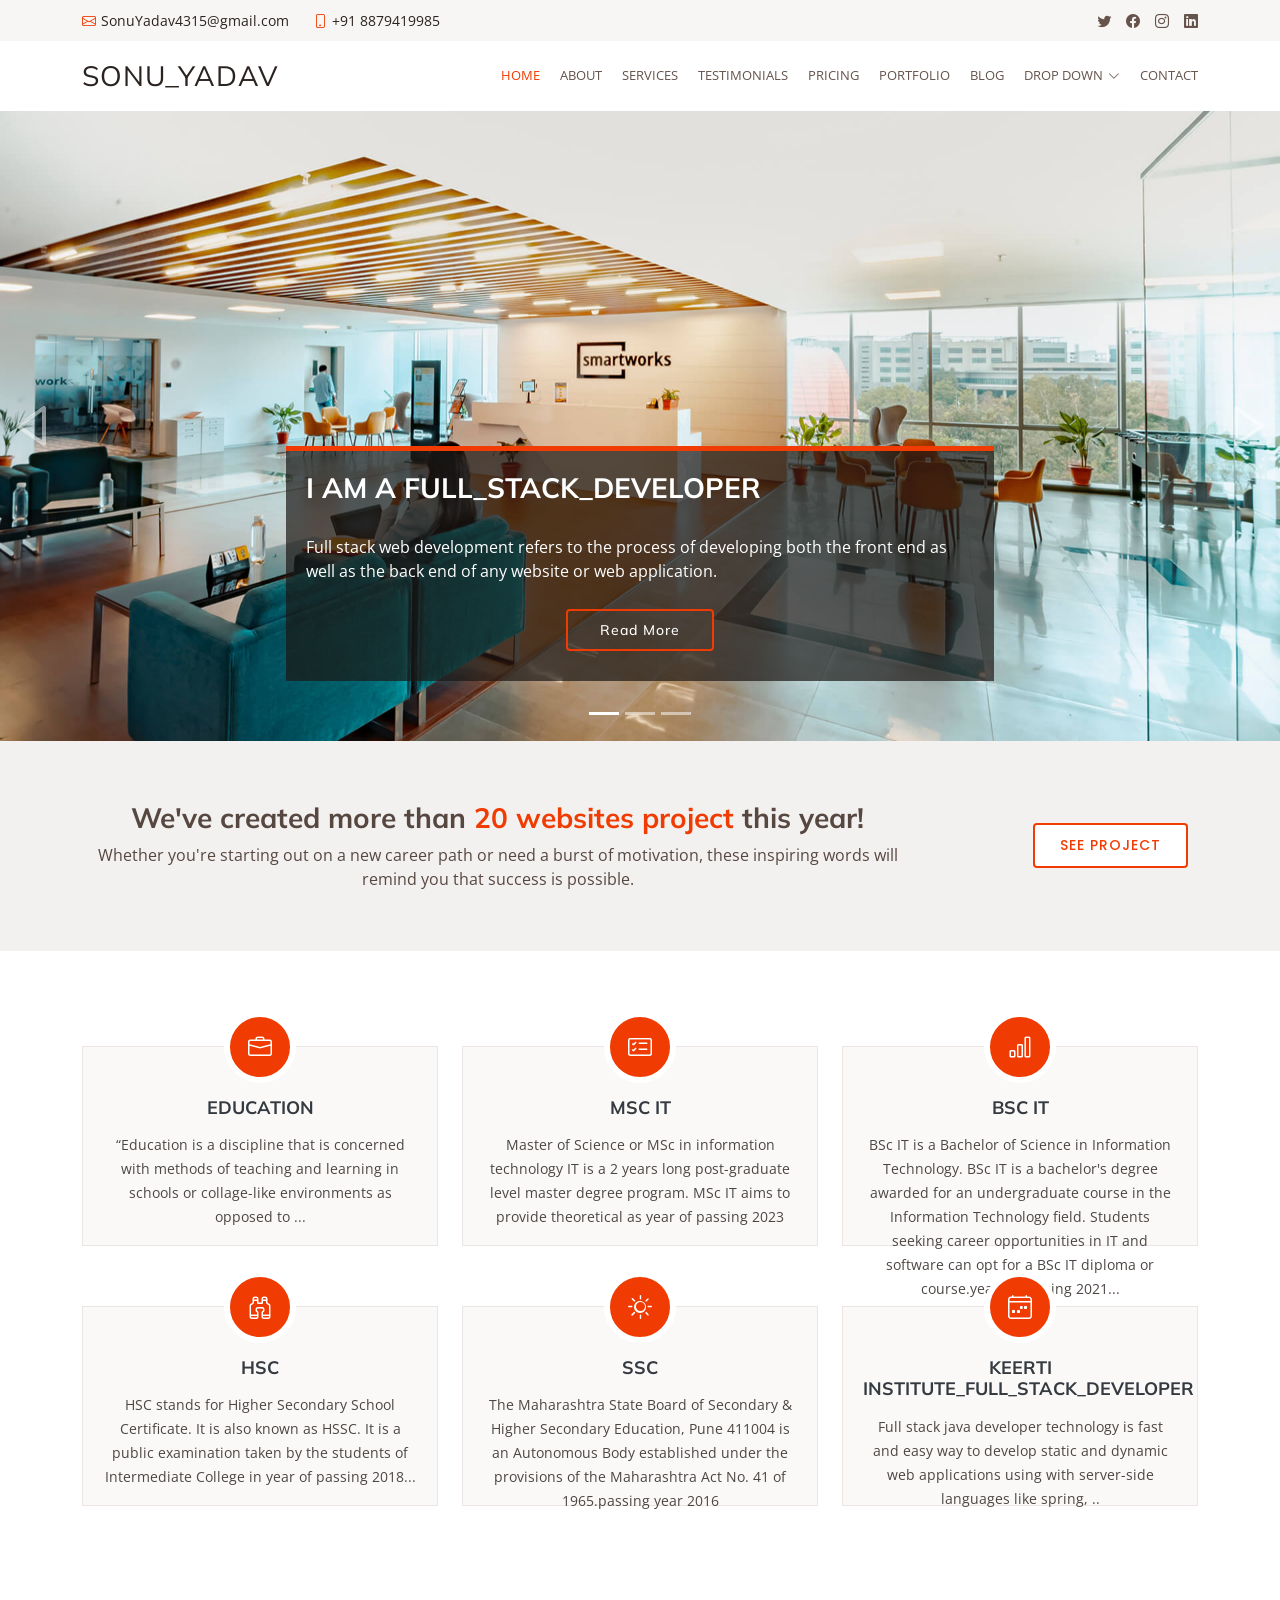
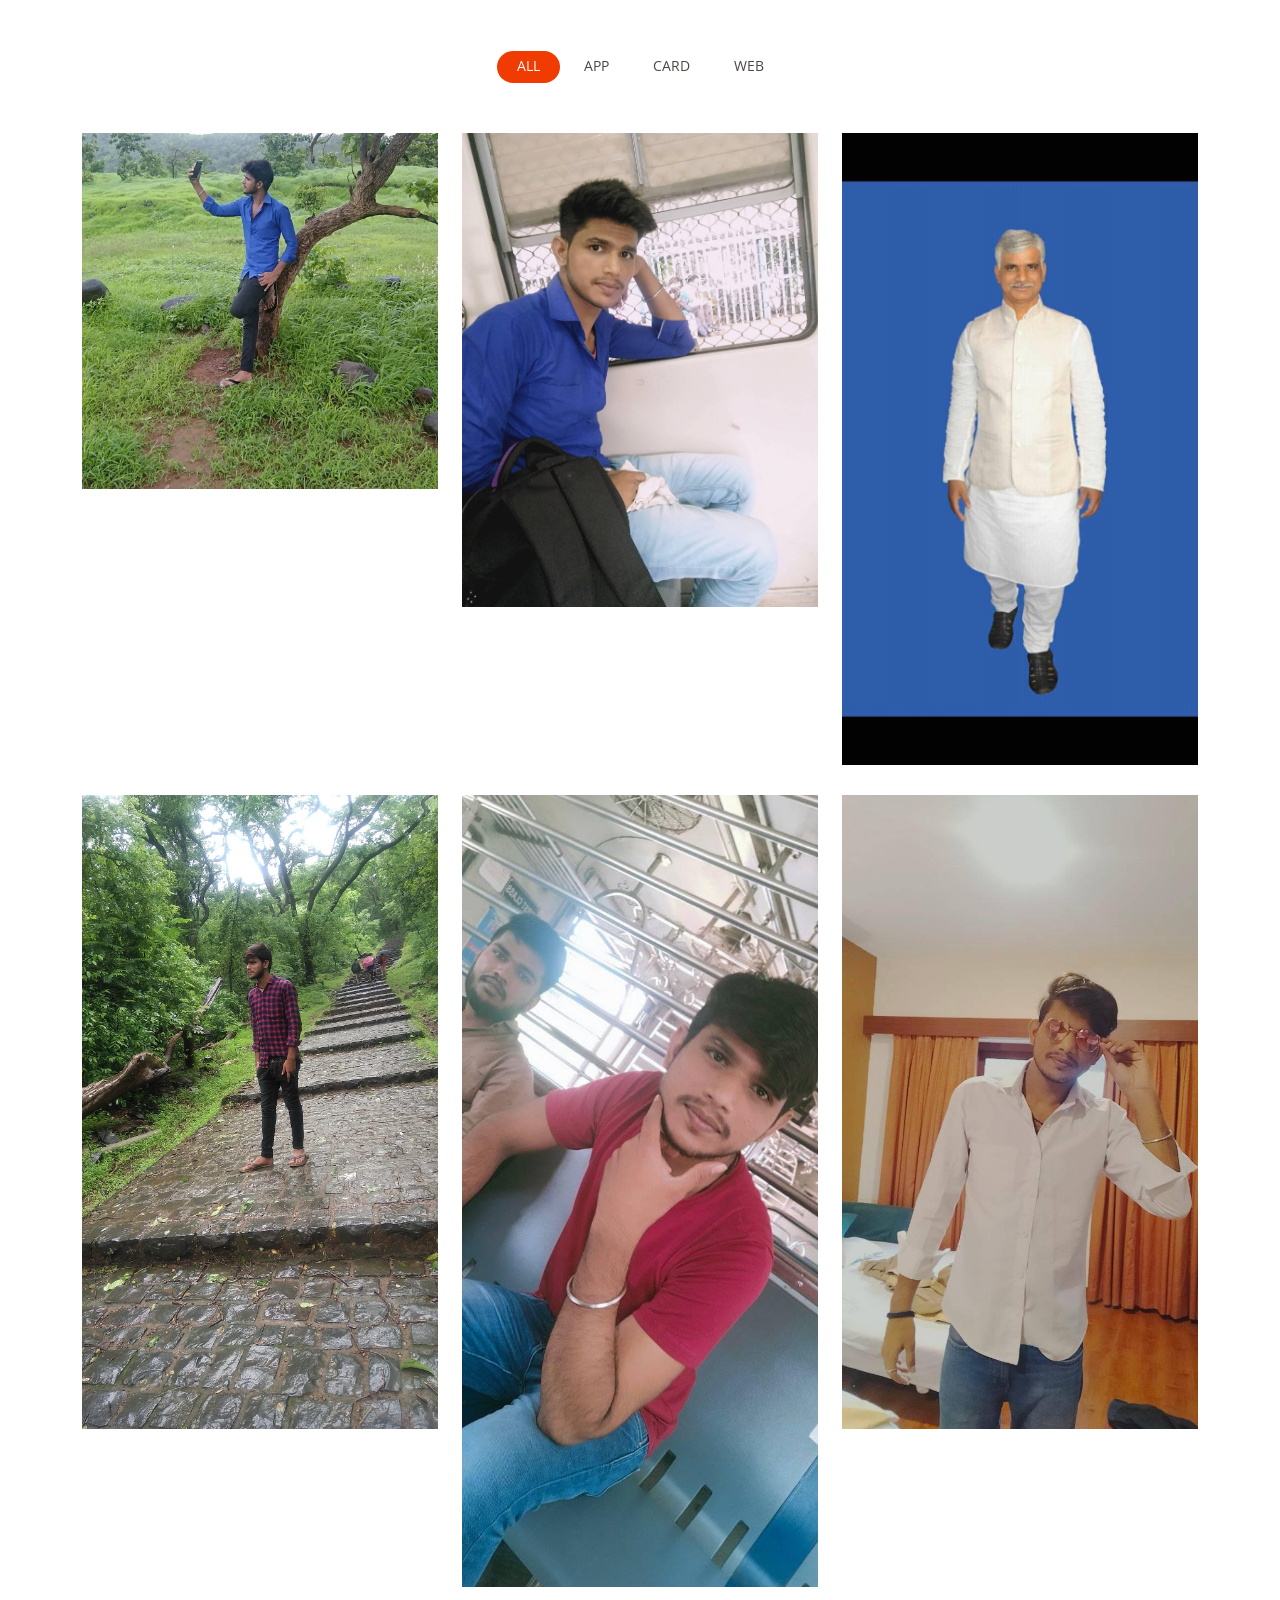
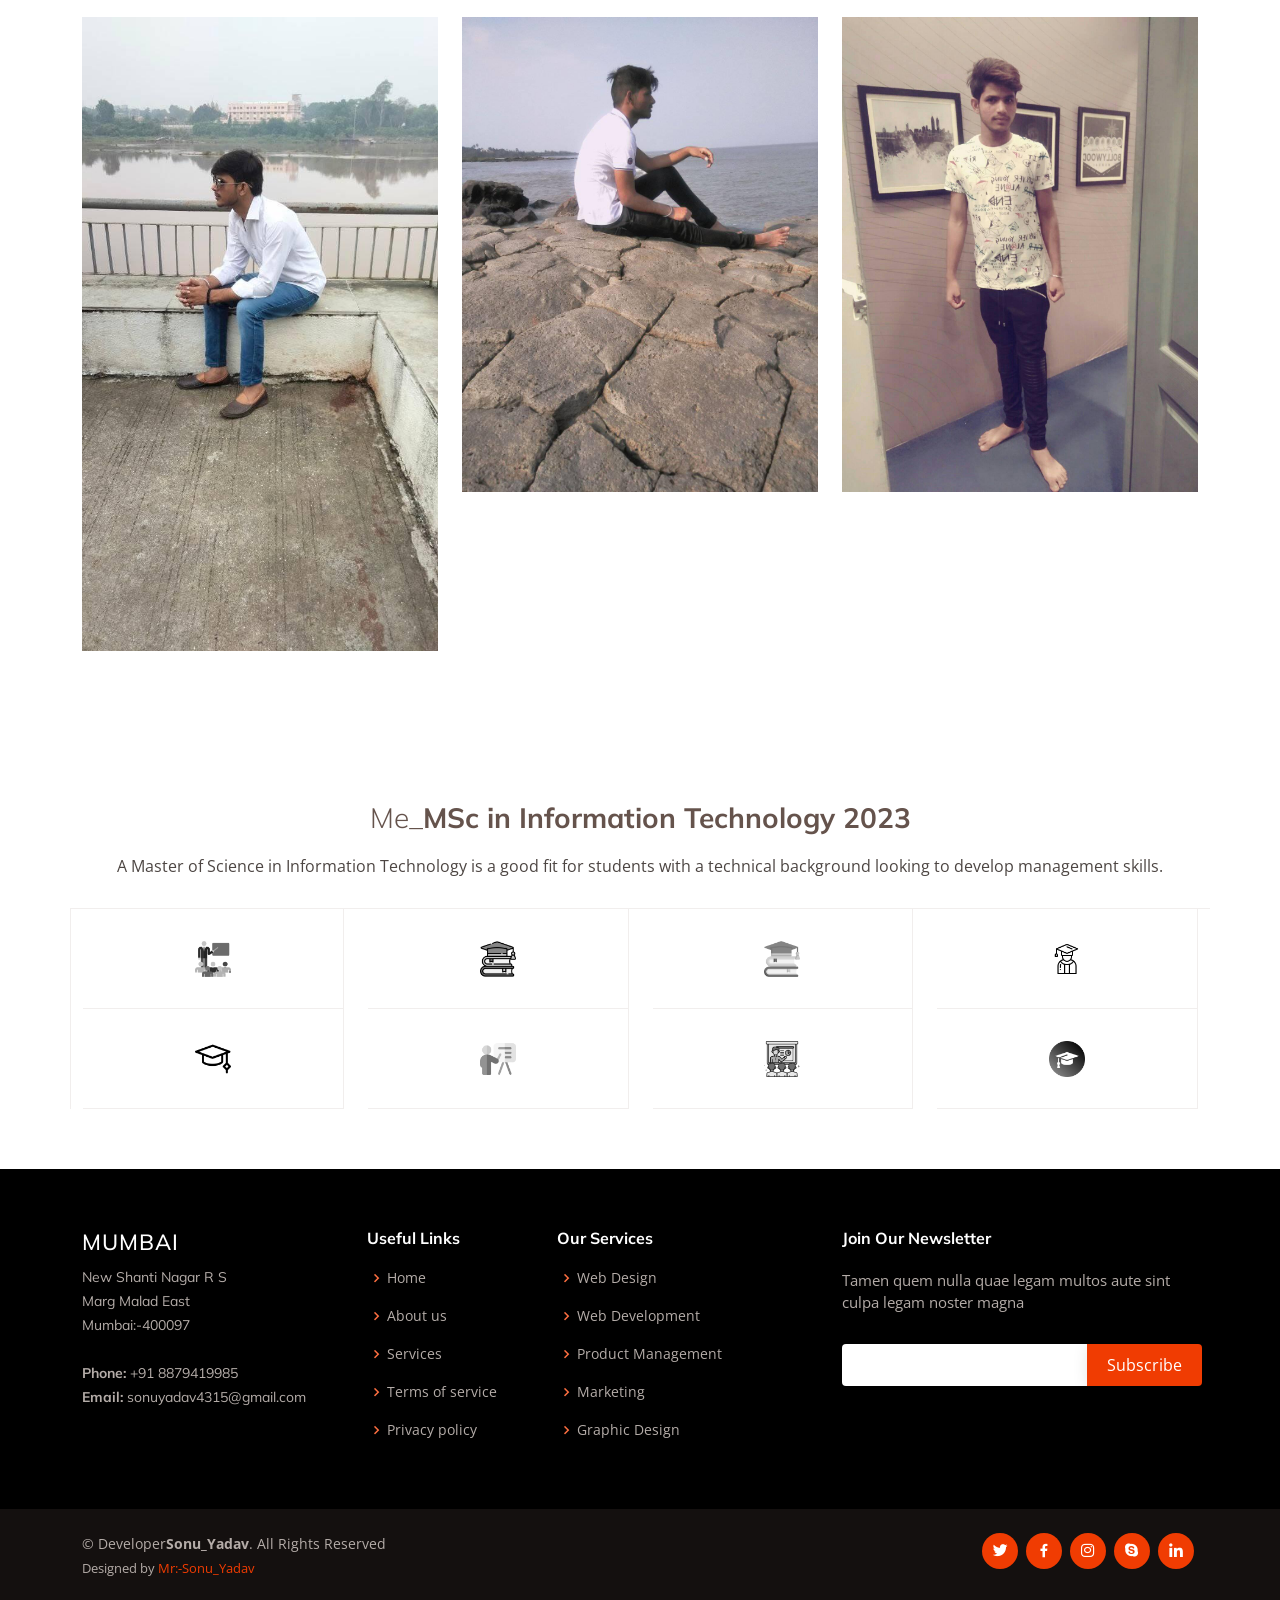
<file: index.html>
<!DOCTYPE html>
<html lang="en">

<head>
  <meta charset="utf-8">
  <meta content="width=device-width, initial-scale=1.0" name="viewport">

  <title>Index_SonuYadav_Portfolio</title>
  <meta content="" name="description">
  <meta content="" name="keywords">

  <!-- Favicons -->
  <link href="assets/img/favicon.png" rel="icon">
  <link href="assets/img/apple-touch-icon.png" rel="apple-touch-icon">

  <!-- Google Fonts -->
  <link href="https://fonts.googleapis.com/css?family=Open+Sans:300,300i,400,400i,600,600i,700,700i|Muli:300,300i,400,400i,500,500i,600,600i,700,700i|Poppins:300,300i,400,400i,500,500i,600,600i,700,700i" rel="stylesheet">

  <!-- Vendor CSS Files -->
  <link href="assets/vendor/animate.css/animate.min.css" rel="stylesheet">
  <link href="assets/vendor/aos/aos.css" rel="stylesheet">
  <link href="assets/vendor/bootstrap/css/bootstrap.min.css" rel="stylesheet">
  <link href="assets/vendor/bootstrap-icons/bootstrap-icons.css" rel="stylesheet">
  <link href="assets/vendor/boxicons/css/boxicons.min.css" rel="stylesheet">
  <link href="assets/vendor/glightbox/css/glightbox.min.css" rel="stylesheet">
  <link href="assets/vendor/swiper/swiper-bundle.min.css" rel="stylesheet">

  <!-- Template Main CSS File -->
  <link href="assets/css/style.css" rel="stylesheet">

  <!-- =======================================================
  * Template Name: Flattern
  * Updated: Jul 27 2023 with Bootstrap v5.3.1
  * Template URL: https://bootstrapmade.com/flattern-multipurpose-bootstrap-template/
  * Author: BootstrapMade.com
  * License: https://bootstrapmade.com/license/
  ======================================================== -->
</head>

<body>

  <!-- ======= Top Bar ======= -->
  <section id="topbar" class="d-flex align-items-center">
    <div class="container d-flex justify-content-center justify-content-md-between">
      <div class="contact-info d-flex align-items-center">
        <i class="bi bi-envelope d-flex align-items-center"><a href="mailto:contact@example.com">SonuYadav4315@gmail.com</a></i>
        <i class="bi bi-phone d-flex align-items-center ms-4"><span>+91 8879419985</span></i>
      </div>
      <div class="social-links d-none d-md-flex align-items-center">
        <a href="#" class="twitter"><i class="bi bi-twitter"></i></a>
        <a href="#" class="facebook"><i class="bi bi-facebook"></i></a>
        <a href="#" class="instagram"><i class="bi bi-instagram"></i></a>
        <a href="#" class="linkedin"><i class="bi bi-linkedin"></i></i></a>
      </div>
    </div>
  </section>

  <!-- ======= Header ======= -->
  <header id="header" class="d-flex align-items-center">
    <div class="container d-flex justify-content-between">

      <div class="logo">
        <h1 class="text-light"><a href="index.html">Sonu_Yadav</a></h1>
        <!-- Uncomment below if you prefer to use an image logo -->
        <!-- <a href="index.html"><img src="assets/img/logo.png" alt="" class="img-fluid"></a>-->
      </div>

      <nav id="navbar" class="navbar">
        <ul>
          <li><a class="active" href="index.html">Home</a></li>
          <li><a href="about.html">About</a></li>
          <li><a href="services.html">Services</a></li>
          <li><a href="testimonials.html">Testimonials</a></li>
          <li><a href="pricing.html">Pricing</a></li>
          <li><a href="portfolio.html">Portfolio</a></li>
          <li><a href="blog.html">Blog</a></li>
          <li class="dropdown"><a href="#"><span>Drop Down</span> <i class="bi bi-chevron-down"></i></a>
            <ul>
              <li><a href="#">Drop Down 1</a></li>
              <li class="dropdown"><a href="#"><span>Deep Drop Down</span> <i class="bi bi-chevron-right"></i></a>
                <ul>
                  <li><a href="#">Deep Drop Down 1</a></li>
                  <li><a href="#">Deep Drop Down 2</a></li>
                  <li><a href="#">Deep Drop Down 3</a></li>
                  <li><a href="#">Deep Drop Down 4</a></li>
                  <li><a href="#">Deep Drop Down 5</a></li>
                </ul>
              </li>
              <li><a href="#">Drop Down 2</a></li>
              <li><a href="#">Drop Down 3</a></li>
              <li><a href="#">Drop Down 4</a></li>
            </ul>
          </li>
          <li><a href="contact.html">Contact</a></li>
        </ul>
        <i class="bi bi-list mobile-nav-toggle"></i>
      </nav><!-- .navbar -->

    </div>
  </header><!-- End Header -->

  <!-- ======= Hero Section ======= -->
  <section id="hero">
    <div id="heroCarousel" data-bs-interval="5000" class="carousel slide carousel-fade" data-bs-ride="carousel">

      <div class="carousel-inner" role="listbox">

        <!-- Slide 1 -->
        <div class="carousel-item active" style="background-image: url(assets/img/slide/slide-1.jpg);">
          <div class="carousel-container">
            <div class="carousel-content animate__animated animate__fadeInUp">
              <h2>I AM A <span>FULL_STACK_DEVELOPER</span></h2>
              <p>Full stack web development refers to the process of developing both the front end as well as the back end of any website or web application.</p>
              <div class="text-center"><a href="" class="btn-get-started">Read More</a></div>
            </div>
          </div>
        </div>

        <!-- Slide 2 -->
        <div class="carousel-item" style="background-image: url(assets/img/slide/slide-2.jpg);">
          <div class="carousel-container">
            <div class="carousel-content animate__animated animate__fadeInUp">
              <h2>Font Developer</h2>
              <p>With so many unique fonts to use, you're bound to find something you like! See available fonts · Developer API. Create dynamic apps by </p>
              <div class="text-center"><a href="" class="btn-get-started">Read More</a></div>
            </div>
          </div>
        </div>

        <!-- Slide 3 -->
        <div class="carousel-item" style="background-image: url(assets/img/slide/slide-3.jpg);">
          <div class="carousel-container">
            <div class="carousel-content animate__animated animate__fadeInUp">
              <h2>Backend</h2>
              <p>The backend is the server side of the website. It stores and arranges data, and also makes sure everything on the client side of the website works fine. It is part of the website that you cannot see </p>
              <div class="text-center"><a href="" class="btn-get-started">Read More</a></div>
            </div>
          </div>
        </div>

      </div>

      <a class="carousel-control-prev" href="#heroCarousel" role="button" data-bs-slide="prev">
        <span class="carousel-control-prev-icon bx bx-left-arrow" aria-hidden="true"></span>
      </a>

      <a class="carousel-control-next" href="#heroCarousel" role="button" data-bs-slide="next">
        <span class="carousel-control-next-icon bx bx-right-arrow" aria-hidden="true"></span>
      </a>

      <ol class="carousel-indicators" id="hero-carousel-indicators"></ol>

    </div>
  </section><!-- End Hero -->

  <main id="main">

    <!-- ======= Cta Section ======= -->
    <section id="cta" class="cta">
      <div class="container">

        <div class="row">
          <div class="col-lg-9 text-center text-lg-left">
            <h3>We've created more than <span>20 websites project</span> this year!</h3>
            <p>Whether you're starting out on a new career path or need a burst of motivation, these inspiring words will remind you that success is possible.</p>
          </div>
          <div class="col-lg-3 cta-btn-container text-center">
            <a class="cta-btn align-middle" href="#">See Project</a>
          </div>
        </div>

      </div>
    </section><!-- End Cta Section -->

    <!-- ======= Services Section ======= -->
    <section id="services" class="services">
      <div class="container">

        <div class="row">
          <div class="col-lg-4 col-md-6">
            <div class="icon-box" data-aos="fade-up">
              <div class="icon"><i class="bi bi-briefcase"></i></div>
              <h4 class="title"><a href="">Education</a></h4>
              <p class="description">“Education is a discipline that is concerned with methods of teaching and learning in schools or collage-like environments as opposed to ...
              </p>
            </div>
          </div>
          <div class="col-lg-4 col-md-6">
            <div class="icon-box" data-aos="fade-up" data-aos-delay="100">
              <div class="icon"><i class="bi bi-card-checklist"></i></div>
              <h4 class="title"><a href="">MSc IT</a></h4>
              <p class="description">Master of Science or MSc in information technology IT is a 2 years long post-graduate level master degree program. MSc IT aims to provide theoretical as year of passing 2023</p>
            </div>
          </div>
          <div class="col-lg-4 col-md-6">
            <div class="icon-box" data-aos="fade-up" data-aos-delay="200">
              <div class="icon"><i class="bi bi-bar-chart"></i></div>
              <h4 class="title"><a href="">BSc IT</a></h4>
              <p class="description"> BSc IT is a Bachelor of Science in Information Technology. BSc IT is a bachelor's degree awarded for an undergraduate course in the Information Technology field. Students seeking career opportunities in IT and software can opt for a BSc IT diploma or course.year of passing 2021...</p>
            </div>
          </div>
          <div class="col-lg-4 col-md-6">
            <div class="icon-box" data-aos="fade-up" data-aos-delay="200">
              <div class="icon"><i class="bi bi-binoculars"></i></div>
              <h4 class="title"><a href="">HSC</a></h4>
              <p class="description">HSC stands for Higher Secondary School Certificate. It is also known as HSSC. It is a public examination taken by the students of Intermediate College in year of passing 2018...
              </p>
            </div>
          </div>
          <div class="col-lg-4 col-md-6">
            <div class="icon-box" data-aos="fade-up" data-aos-delay="300">
              <div class="icon"><i class="bi bi-brightness-high"></i></div>
              <h4 class="title"><a href="">SSC </a></h4>
              <p class="description">The Maharashtra State Board of Secondary & Higher Secondary Education, Pune 411004 is an Autonomous Body established under the provisions of the Maharashtra Act No. 41 of 1965.passing year 2016</p>
            </div>
          </div>
          <div class="col-lg-4 col-md-6">
            <div class="icon-box" data-aos="fade-up" data-aos-delay="400">
              <div class="icon"><i class="bi bi-calendar4-week"></i></div>
              <h4 class="title"><a href="">Keerti Institute_full_stack_developer</a></h4>
              <p class="description">Full stack java developer technology is fast and easy way to develop static and dynamic web applications using with server-side languages like spring, ..</p>
            </div>
          </div>
        </div>

      </div>
    </section><!-- End Services Section -->

    <!-- ======= Portfolio Section ======= -->
    <section id="portfolio" class="portfolio">
      <div class="container">

        <div class="row" data-aos="fade-up">
          <div class="col-lg-12 d-flex justify-content-center">
            <ul id="portfolio-flters">
              <li data-filter="*" class="filter-active">All</li>
              <li data-filter=".filter-app">App</li>
              <li data-filter=".filter-card">Card</li>
              <li data-filter=".filter-web">Web</li>
            </ul>
          </div>
        </div>

        <div class="row portfolio-container" data-aos="fade-up">

          <div class="col-lg-4 col-md-6 portfolio-item filter-app">
            <img src="assets/img/portfolio/portfolio-1.jpg" class="img-fluid" alt="">
            <div class="portfolio-info">
              <h4>App 1</h4>
              <p>App</p>
              <a href="assets/img/portfolio/portfolio-1.jpg" data-gallery="portfolioGallery" class="portfolio-lightbox preview-link" title="App 1"><i class="bx bx-plus"></i></a>
              <a href="portfolio-details.html" class="details-link" title="More Details"><i class="bx bx-link"></i></a>
            </div>
          </div>

          <div class="col-lg-4 col-md-6 portfolio-item filter-web">
            <img src="assets/img/portfolio/portfolio-2.jpg" class="img-fluid" alt="">
            <div class="portfolio-info">
              <h4>Web 3</h4>
              <p>Web</p>
              <a href="assets/img/portfolio/portfolio-2.jpg" data-gallery="portfolioGallery" class="portfolio-lightbox preview-link" title="Web 3"><i class="bx bx-plus"></i></a>
              <a href="portfolio-details.html" class="details-link" title="More Details"><i class="bx bx-link"></i></a>
            </div>
          </div>

          <div class="col-lg-4 col-md-6 portfolio-item filter-app">
            <img src="assets/img/portfolio/portfolio-3.jpg" class="img-fluid" alt="">
            <div class="portfolio-info">
              <h4>App 2</h4>
              <p>App</p>
              <a href="assets/img/portfolio/portfolio-3.jpg" data-gallery="portfolioGallery" class="portfolio-lightbox preview-link" title="App 2"><i class="bx bx-plus"></i></a>
              <a href="portfolio-details.html" class="details-link" title="More Details"><i class="bx bx-link"></i></a>
            </div>
          </div>

          <div class="col-lg-4 col-md-6 portfolio-item filter-card">
            <img src="assets/img/portfolio/portfolio-4.jpg" class="img-fluid" alt="">
            <div class="portfolio-info">
              <h4>Card 2</h4>
              <p>Card</p>
              <a href="assets/img/portfolio/portfolio-4.jpg" data-gallery="portfolioGallery" class="portfolio-lightbox preview-link" title="Card 2"><i class="bx bx-plus"></i></a>
              <a href="portfolio-details.html" class="details-link" title="More Details"><i class="bx bx-link"></i></a>
            </div>
          </div>

          <div class="col-lg-4 col-md-6 portfolio-item filter-web">
            <img src="assets/img/portfolio/portfolio-5.jpg" class="img-fluid" alt="">
            <div class="portfolio-info">
              <h4>Web 2</h4>
              <p>Web</p>
              <a href="assets/img/portfolio/portfolio-5.jpg" data-gallery="portfolioGallery" class="portfolio-lightbox preview-link" title="Web 2"><i class="bx bx-plus"></i></a>
              <a href="portfolio-details.html" class="details-link" title="More Details"><i class="bx bx-link"></i></a>
            </div>
          </div>

          <div class="col-lg-4 col-md-6 portfolio-item filter-app">
            <img src="assets/img/portfolio/portfolio-6.jpg" class="img-fluid" alt="">
            <div class="portfolio-info">
              <h4>App 3</h4>
              <p>App</p>
              <a href="assets/img/portfolio/portfolio-6.jpg" data-gallery="portfolioGallery" class="portfolio-lightbox preview-link" title="App 3"><i class="bx bx-plus"></i></a>
              <a href="portfolio-details.html" class="details-link" title="More Details"><i class="bx bx-link"></i></a>
            </div>
          </div>

          <div class="col-lg-4 col-md-6 portfolio-item filter-card">
            <img src="assets/img/portfolio/portfolio-7.jpg" class="img-fluid" alt="">
            <div class="portfolio-info">
              <h4>Card 1</h4>
              <p>Card</p>
              <a href="assets/img/portfolio/portfolio-7.jpg" data-gallery="portfolioGallery" class="portfolio-lightbox preview-link" title="Card 1"><i class="bx bx-plus"></i></a>
              <a href="portfolio-details.html" class="details-link" title="More Details"><i class="bx bx-link"></i></a>
            </div>
          </div>

          <div class="col-lg-4 col-md-6 portfolio-item filter-card">
            <img src="assets/img/portfolio/portfolio-8.jpg" class="img-fluid" alt="">
            <div class="portfolio-info">
              <h4>Card 3</h4>
              <p>Card</p>
              <a href="assets/img/portfolio/portfolio-8.jpg" data-gallery="portfolioGallery" class="portfolio-lightbox preview-link" title="Card 3"><i class="bx bx-plus"></i></a>
              <a href="portfolio-details.html" class="details-link" title="More Details"><i class="bx bx-link"></i></a>
            </div>
          </div>

          <div class="col-lg-4 col-md-6 portfolio-item filter-web">
            <img src="assets/img/portfolio/portfolio-9.jpg" class="img-fluid" alt="">
            <div class="portfolio-info">
              <h4>Web 3</h4>
              <p>Web</p>
              <a href="assets/img/portfolio/portfolio-9.jpg" data-gallery="portfolioGallery" class="portfolio-lightbox preview-link" title="Web 3"><i class="bx bx-plus"></i></a>
              <a href="portfolio-details.html" class="details-link" title="More Details"><i class="bx bx-link"></i></a>
            </div>
          </div>

        </div>

      </div>
    </section><!-- End Portfolio Section -->

    <!-- ======= Our Clients Section ======= -->
    <section id="clients" class="clients">
      <div class="container">

        <div class="section-title" data-aos="fade-up">
          <h2>Me_<strong>MSc in Information Technology 2023</strong></h2>
          <p>A Master of Science in Information Technology is a good fit for students with a technical background looking to develop management skills.</p>
        </div>

        <div class="row no-gutters clients-wrap clearfix" data-aos="fade-up">

          <div class="col-lg-3 col-md-4 col-xs-6">
            <div class="client-logo">
              <img src="assets/img/clients/client-1.png" class="img-fluid" alt="">
            </div>
          </div>

          <div class="col-lg-3 col-md-4 col-xs-6">
            <div class="client-logo">
              <img src="assets/img/clients/client-2.png" class="img-fluid" alt="">
            </div>
          </div>

          <div class="col-lg-3 col-md-4 col-xs-6">
            <div class="client-logo">
              <img src="assets/img/clients/client-3.png" class="img-fluid" alt="">
            </div>
          </div>

          <div class="col-lg-3 col-md-4 col-xs-6">
            <div class="client-logo">
              <img src="assets/img/clients/client-4.png" class="img-fluid" alt="">
            </div>
          </div>

          <div class="col-lg-3 col-md-4 col-xs-6">
            <div class="client-logo">
              <img src="assets/img/clients/client-5.png" class="img-fluid" alt="">
            </div>
          </div>

          <div class="col-lg-3 col-md-4 col-xs-6">
            <div class="client-logo">
              <img src="assets/img/clients/client-6.png" class="img-fluid" alt="">
            </div>
          </div>

          <div class="col-lg-3 col-md-4 col-xs-6">
            <div class="client-logo">
              <img src="assets/img/clients/client-7.png" class="img-fluid" alt="">
            </div>
          </div>

          <div class="col-lg-3 col-md-4 col-xs-6">
            <div class="client-logo">
              <img src="assets/img/clients/client-8.png" class="img-fluid" alt="">
            </div>
          </div>

        </div>

      </div>
    </section><!-- End Our Clients Section -->

  </main><!-- End #main -->

  <!-- ======= Footer ======= -->
  <footer id="footer">

    <div class="footer-top">
      <div class="container">
        <div class="row">

          <div class="col-lg-3 col-md-6 footer-contact">
            <h3>MUMBAI</h3>
            <p>
              New Shanti Nagar R S <br>
              Marg Malad East <br>
              Mumbai:-400097 <br><br>
              <strong>Phone:</strong> +91 8879419985<br>
              <strong>Email:</strong> sonuyadav4315@gmail.com<br>
            </p>
          </div>

          <div class="col-lg-2 col-md-6 footer-links">
            <h4>Useful Links</h4>
            <ul>
              <li><i class="bx bx-chevron-right"></i> <a href="#">Home</a></li>
              <li><i class="bx bx-chevron-right"></i> <a href="#">About us</a></li>
              <li><i class="bx bx-chevron-right"></i> <a href="#">Services</a></li>
              <li><i class="bx bx-chevron-right"></i> <a href="#">Terms of service</a></li>
              <li><i class="bx bx-chevron-right"></i> <a href="#">Privacy policy</a></li>
            </ul>
          </div>

          <div class="col-lg-3 col-md-6 footer-links">
            <h4>Our Services</h4>
            <ul>
              <li><i class="bx bx-chevron-right"></i> <a href="#">Web Design</a></li>
              <li><i class="bx bx-chevron-right"></i> <a href="#">Web Development</a></li>
              <li><i class="bx bx-chevron-right"></i> <a href="#">Product Management</a></li>
              <li><i class="bx bx-chevron-right"></i> <a href="#">Marketing</a></li>
              <li><i class="bx bx-chevron-right"></i> <a href="#">Graphic Design</a></li>
            </ul>
          </div>

          <div class="col-lg-4 col-md-6 footer-newsletter">
            <h4>Join Our Newsletter</h4>
            <p>Tamen quem nulla quae legam multos aute sint culpa legam noster magna</p>
            <form action="" method="post">
              <input type="email" name="email"><input type="submit" value="Subscribe">
            </form>
          </div>

        </div>
      </div>
    </div>

    <div class="container d-md-flex py-4">

      <div class="me-md-auto text-center text-md-start">
        <div class="copyright">
          &copy; Developer<strong><span>Sonu_Yadav</span></strong>. All Rights Reserved
        </div>
        <div class="credits">
          <!-- All the links in the footer should remain intact. -->
          <!-- You can delete the links only if you purchased the pro version. -->
          <!-- Licensing information: https://bootstrapmade.com/license/ -->
          <!-- Purchase the pro version with working PHP/AJAX contact form: https://bootstrapmade.com/flattern-multipurpose-bootstrap-template/ -->
          Designed by <a href="https://bootstrapmade.com/">Mr:-Sonu_Yadav</a>
        </div>
      </div>
      <div class="social-links text-center text-md-right pt-3 pt-md-0">
        <a href="https://twitter.com/YadavSo55069789" class="twitter"><i class="bx bxl-twitter"></i></a>
        <a href="https://www.facebook.com/yadav.sonu.16503/" class="facebook"><i class="bx bxl-facebook"></i></a>
        <a href="https://www.instagram.com/user_p.s/" class="instagram"><i class="bx bxl-instagram"></i></a>
        <a href="#" class="google-plus"><i class="bx bxl-skype"></i></a>
        <a href="https://www.linkedin.com/in/sonu-yadav-343749201/" class="linkedin"><i class="bx bxl-linkedin"></i></a>
      </div>
    </div>
  </footer><!-- End Footer -->

  <a href="#" class="back-to-top d-flex align-items-center justify-content-center"><i class="bi bi-arrow-up-short"></i></a>

  <!-- Vendor JS Files -->
  <script src="assets/vendor/aos/aos.js"></script>
  <script src="assets/vendor/bootstrap/js/bootstrap.bundle.min.js"></script>
  <script src="assets/vendor/glightbox/js/glightbox.min.js"></script>
  <script src="assets/vendor/isotope-layout/isotope.pkgd.min.js"></script>
  <script src="assets/vendor/swiper/swiper-bundle.min.js"></script>
  <script src="assets/vendor/waypoints/noframework.waypoints.js"></script>
  <script src="assets/vendor/php-email-form/validate.js"></script>

  <!-- Template Main JS File -->
  <script src="assets/js/main.js"></script>

</body>

</html>
</file>
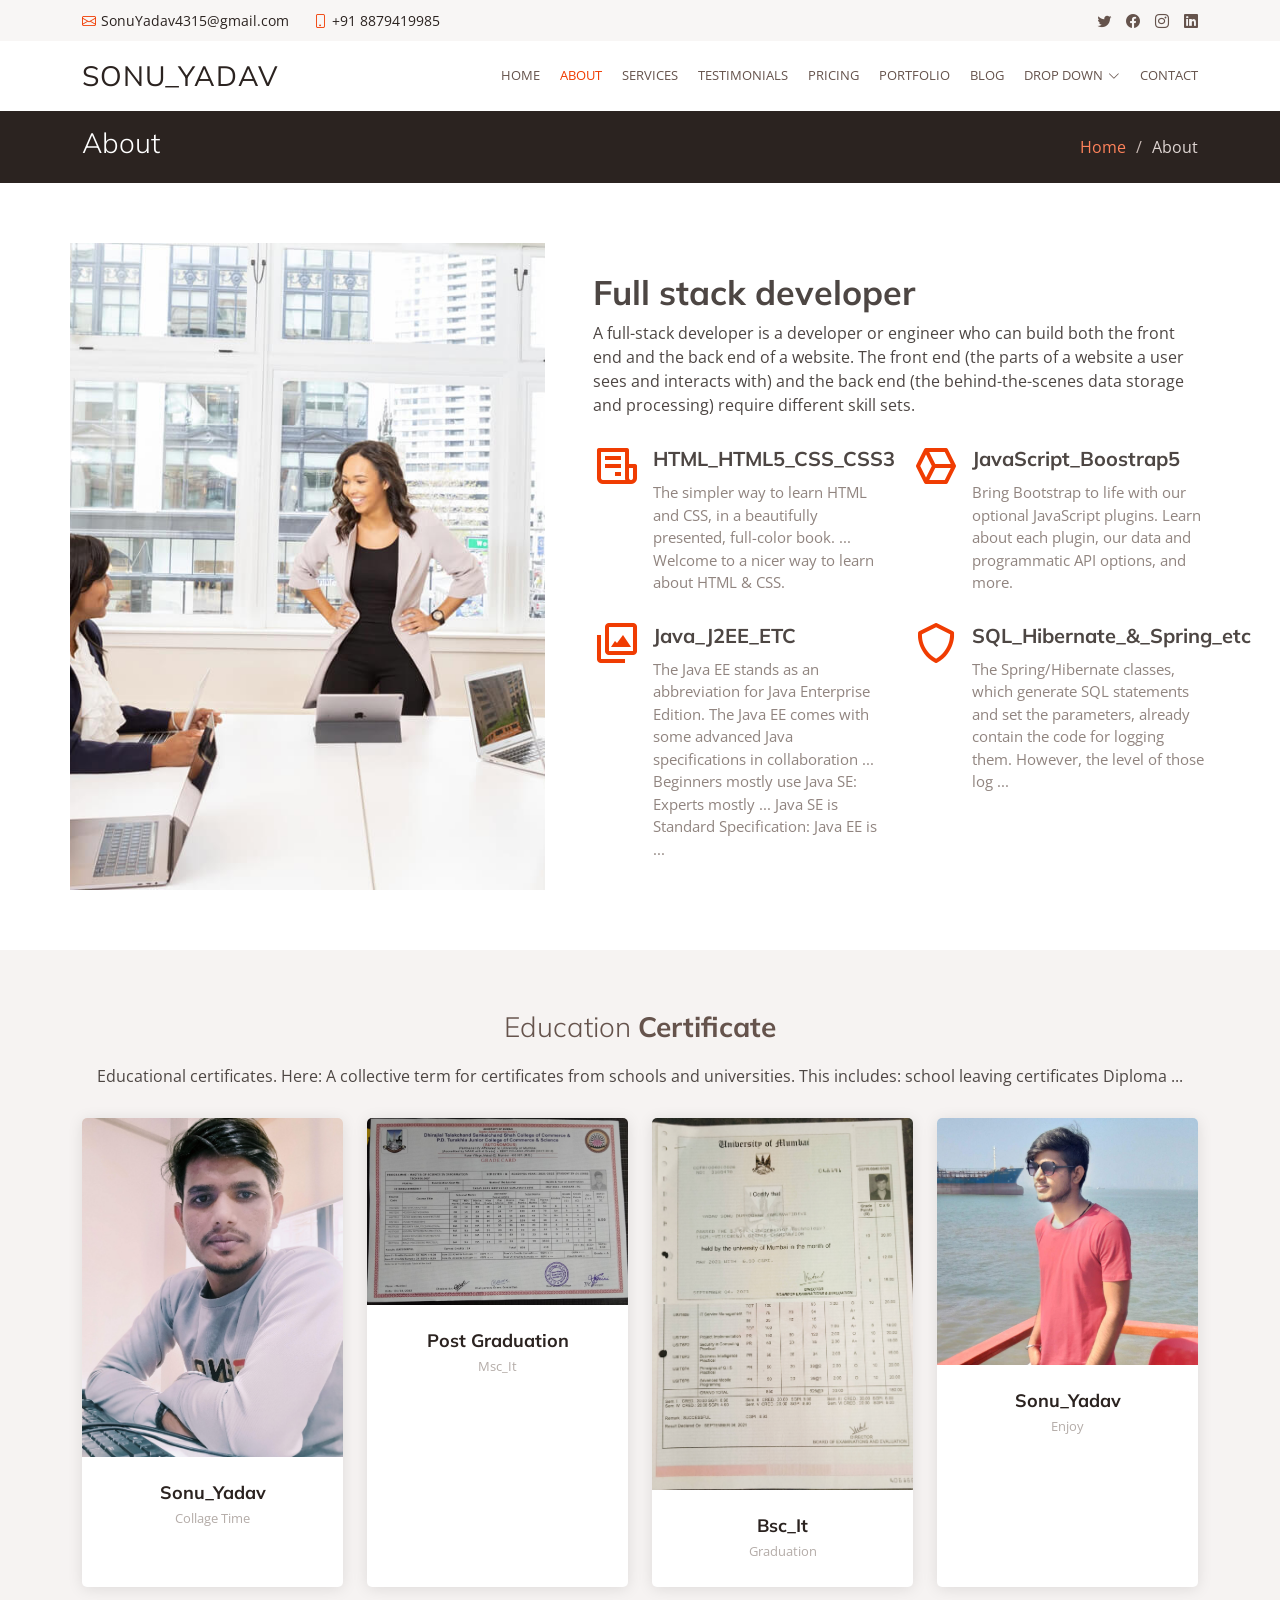
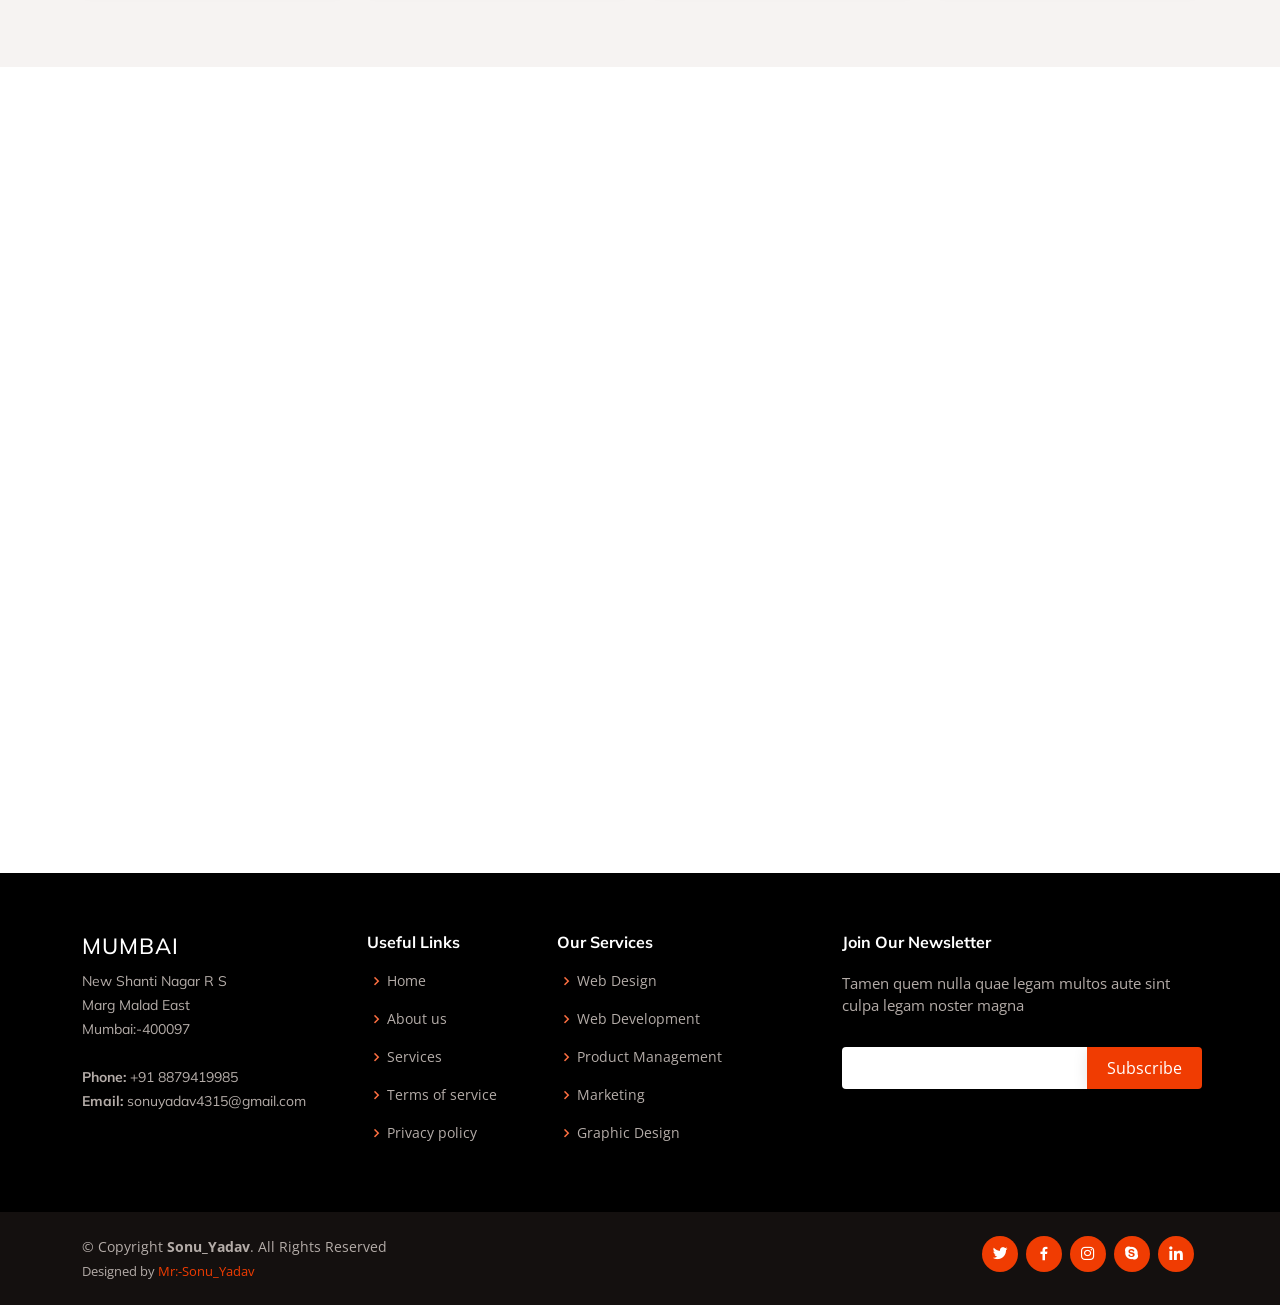
<file: about.html>
<!DOCTYPE html>
<html lang="en">

<head>
  <meta charset="utf-8">
  <meta content="width=device-width, initial-scale=1.0" name="viewport">

  <title>About - Sonu_Yadav</title>
  <meta content="" name="description">
  <meta content="" name="keywords">

  <!-- Favicons -->
  <link href="assets/img/favicon.png" rel="icon">
  <link href="assets/img/apple-touch-icon.png" rel="apple-touch-icon">

  <!-- Google Fonts -->
  <link href="https://fonts.googleapis.com/css?family=Open+Sans:300,300i,400,400i,600,600i,700,700i|Muli:300,300i,400,400i,500,500i,600,600i,700,700i|Poppins:300,300i,400,400i,500,500i,600,600i,700,700i" rel="stylesheet">

  <!-- Vendor CSS Files -->
  <link href="assets/vendor/animate.css/animate.min.css" rel="stylesheet">
  <link href="assets/vendor/aos/aos.css" rel="stylesheet">
  <link href="assets/vendor/bootstrap/css/bootstrap.min.css" rel="stylesheet">
  <link href="assets/vendor/bootstrap-icons/bootstrap-icons.css" rel="stylesheet">
  <link href="assets/vendor/boxicons/css/boxicons.min.css" rel="stylesheet">
  <link href="assets/vendor/glightbox/css/glightbox.min.css" rel="stylesheet">
  <link href="assets/vendor/swiper/swiper-bundle.min.css" rel="stylesheet">

  <!-- Template Main CSS File -->
  <link href="assets/css/style.css" rel="stylesheet">

  <!-- =======================================================
  * Template Name: Flattern
  * Updated: Jul 27 2023 with Bootstrap v5.3.1
  * Template URL: https://bootstrapmade.com/flattern-multipurpose-bootstrap-template/
  * Author: BootstrapMade.com
  * License: https://bootstrapmade.com/license/
  ======================================================== -->
</head>

<body>

  <!-- ======= Top Bar ======= -->
  <section id="topbar" class="d-flex align-items-center">
    <div class="container d-flex justify-content-center justify-content-md-between">
      <div class="contact-info d-flex align-items-center">
        <i class="bi bi-envelope d-flex align-items-center"><a href="mailto:contact@example.com">SonuYadav4315@gmail.com</a></i>
        <i class="bi bi-phone d-flex align-items-center ms-4"><span>+91 8879419985</span></i>
      </div>
      <div class="social-links d-none d-md-flex align-items-center">
        <a href="#" class="twitter"><i class="bi bi-twitter"></i></a>
        <a href="#" class="facebook"><i class="bi bi-facebook"></i></a>
        <a href="#" class="instagram"><i class="bi bi-instagram"></i></a>
        <a href="#" class="linkedin"><i class="bi bi-linkedin"></i></i></a>
      </div>
    </div>
  </section>

  <!-- ======= Header ======= -->
  <header id="header" class="d-flex align-items-center">
    <div class="container d-flex justify-content-between">

      <div class="logo">
        <h1 class="text-light"><a href="index.html">Sonu_Yadav</a></h1>
        <!-- Uncomment below if you prefer to use an image logo -->
        <!-- <a href="index.html"><img src="assets/img/logo.png" alt="" class="img-fluid"></a>-->
      </div>

      <nav id="navbar" class="navbar">
        <ul>
          <li><a href="index.html">Home</a></li>
          <li><a class="active" href="about.html">About</a></li>
          <li><a href="services.html">Services</a></li>
          <li><a href="testimonials.html">Testimonials</a></li>
          <li><a href="pricing.html">Pricing</a></li>
          <li><a href="portfolio.html">Portfolio</a></li>
          <li><a href="blog.html">Blog</a></li>
          <li class="dropdown"><a href="#"><span>Drop Down</span> <i class="bi bi-chevron-down"></i></a>
            <ul>
              <li><a href="#">Drop Down 1</a></li>
              <li class="dropdown"><a href="#"><span>Deep Drop Down</span> <i class="bi bi-chevron-right"></i></a>
                <ul>
                  <li><a href="#">Deep Drop Down 1</a></li>
                  <li><a href="#">Deep Drop Down 2</a></li>
                  <li><a href="#">Deep Drop Down 3</a></li>
                  <li><a href="#">Deep Drop Down 4</a></li>
                  <li><a href="#">Deep Drop Down 5</a></li>
                </ul>
              </li>
              <li><a href="#">Drop Down 2</a></li>
              <li><a href="#">Drop Down 3</a></li>
              <li><a href="#">Drop Down 4</a></li>
            </ul>
          </li>
          <li><a href="contact.html">Contact</a></li>
        </ul>
        <i class="bi bi-list mobile-nav-toggle"></i>
      </nav><!-- .navbar -->

    </div>
  </header><!-- End Header -->

  <main id="main">

    <!-- ======= Breadcrumbs ======= -->
    <section id="breadcrumbs" class="breadcrumbs">
      <div class="container">

        <div class="d-flex justify-content-between align-items-center">
          <h2>About</h2>
          <ol>
            <li><a href="index.html">Home</a></li>
            <li>About</li>
          </ol>
        </div>

      </div>
    </section><!-- End Breadcrumbs -->

    <!-- ======= About Us Section ======= -->
    <section id="about-us" class="about-us">
      <div class="container">

        <div class="row no-gutters">
          <div class="image col-xl-5 d-flex align-items-stretch justify-content-center justify-content-lg-start" data-aos="fade-right"></div>
          <div class="col-xl-7 ps-0 ps-lg-5 pe-lg-1 d-flex align-items-stretch">
            <div class="content d-flex flex-column justify-content-center">
              <h3 data-aos="fade-up">Full stack developer</h3>
              <p data-aos="fade-up">
                A full-stack developer is a developer or engineer who can build both the front end and the back end of a website. The front end (the parts of a website a user sees and interacts with) and the back end (the behind-the-scenes data storage and processing) require different skill sets.
              </p>
              <div class="row">
                <div class="col-md-6 icon-box" data-aos="fade-up">
                  <i class="bx bx-receipt"></i>
                  <h4>HTML_HTML5_CSS_CSS3</h4>
                  <p>The simpler way to learn HTML and CSS, in a beautifully presented, full-color book. ... Welcome to a nicer way to learn about HTML & CSS.</p>
                </div>
                <div class="col-md-6 icon-box" data-aos="fade-up" data-aos-delay="100">
                  <i class="bx bx-cube-alt"></i>
                  <h4>JavaScript_Boostrap5</h4>
                  <p>Bring Bootstrap to life with our optional JavaScript plugins. Learn about each plugin, our data and programmatic API options, and more.</p>
                </div>
                <div class="col-md-6 icon-box" data-aos="fade-up" data-aos-delay="200">
                  <i class="bx bx-images"></i>
                  <h4>Java_J2EE_ETC</h4>
                  <p>The Java EE stands as an abbreviation for Java Enterprise Edition. The Java EE comes with some advanced Java specifications in collaboration ...
                    Beginners mostly use Java SE: Experts mostly ...
                    Java SE is Standard Specification: Java EE is ...</p>
                </div>
                <div class="col-md-6 icon-box" data-aos="fade-up" data-aos-delay="300">
                  <i class="bx bx-shield"></i>
                  <h4>SQL_Hibernate_&_Spring_etc</h4>
                  <p>The Spring/Hibernate classes, which generate SQL statements and set the parameters, already contain the code for logging them. However, the level of those log ...</p>
                </div>
              </div>
            </div><!-- End .content-->
          </div>
        </div>

      </div>
    </section><!-- End About Us Section -->

    <!-- ======= Our Team Section ======= -->
    <section id="team" class="team section-bg">
      <div class="container">

        <div class="section-title" data-aos="fade-up">
          <h2>Education <strong>Certificate</strong></h2>
          <p>Educational certificates. Here: A collective term for certificates from schools and universities. This includes: school leaving certificates Diploma ...</p>
        </div>

        <div class="row">

          <div class="col-lg-3 col-md-6 d-flex align-items-stretch">
            <div class="member" data-aos="fade-up">
              <div class="member-img">
                <img src="assets/img/team/team-1.jpg" class="img-fluid" alt="">
                <div class="social">
                  <a href=""><i class="bi bi-twitter"></i></a>
                  <a href=""><i class="bi bi-facebook"></i></a>
                  <a href=""><i class="bi bi-instagram"></i></a>
                  <a href=""><i class="bi bi-linkedin"></i></a>
                </div>
              </div>
              <div class="member-info">
                <h4>Sonu_Yadav</h4>
                <span>Collage Time</span>
              </div>
            </div>
          </div>

          <div class="col-lg-3 col-md-6 d-flex align-items-stretch">
            <div class="member" data-aos="fade-up" data-aos-delay="100">
              <div class="member-img">
                <img src="assets/img/team/team-2.jpg" class="img-fluid" alt="">
                <div class="social">
                  <a href=""><i class="bi bi-twitter"></i></a>
                  <a href=""><i class="bi bi-facebook"></i></a>
                  <a href=""><i class="bi bi-instagram"></i></a>
                  <a href=""><i class="bi bi-linkedin"></i></a>
                </div>
              </div>
              <div class="member-info">
                <h4>Post Graduation</h4>
                <span>Msc_It</span>
              </div>
            </div>
          </div>

          <div class="col-lg-3 col-md-6 d-flex align-items-stretch">
            <div class="member" data-aos="fade-up" data-aos-delay="200">
              <div class="member-img">
                <img src="assets/img/team/team-3.jpg" class="img-fluid" alt="">
                <div class="social">
                  <a href=""><i class="bi bi-twitter"></i></a>
                  <a href=""><i class="bi bi-facebook"></i></a>
                  <a href=""><i class="bi bi-instagram"></i></a>
                  <a href=""><i class="bi bi-linkedin"></i></a>
                </div>
              </div>
              <div class="member-info">
                <h4>Bsc_It</h4>
                <span>Graduation</span>
              </div>
            </div>
          </div>

          <div class="col-lg-3 col-md-6 d-flex align-items-stretch">
            <div class="member" data-aos="fade-up" data-aos-delay="300">
              <div class="member-img">
                <img src="assets/img/team/team-4.jpg" class="img-fluid" alt="">
                <div class="social">
                  <a href=""><i class="bi bi-twitter"></i></a>
                  <a href=""><i class="bi bi-facebook"></i></a>
                  <a href=""><i class="bi bi-instagram"></i></a>
                  <a href=""><i class="bi bi-linkedin"></i></a>
                </div>
              </div>
              <div class="member-info">
                <h4>Sonu_Yadav</h4>
                <span>Enjoy</span>
              </div>
            </div>
          </div>

        </div>

      </div>
    </section><!-- End Our Team Section -->

    <!-- ======= Our Skills Section ======= -->
    <section id="skills" class="skills">
      <div class="container">

        <div class="section-title" data-aos="fade-up">
          <h2>My <strong>Skills</strong></h2>
          <p>The Full-Stack Developer skill set is a combination of both Frontend Developer skills and Backend Developer skills. These are the professions ...</p>
        </div>

        <div class="row skills-content">

          <div class="col-lg-6" data-aos="fade-up">

            <div class="progress">
              <span class="skill">HTML <i class="val">100%</i></span>
              <div class="progress-bar-wrap">
                <div class="progress-bar" role="progressbar" aria-valuenow="100" aria-valuemin="0" aria-valuemax="100"></div>
              </div>
            </div>

            <div class="progress">
              <span class="skill">CSS <i class="val">90%</i></span>
              <div class="progress-bar-wrap">
                <div class="progress-bar" role="progressbar" aria-valuenow="90" aria-valuemin="0" aria-valuemax="100"></div>
              </div>
            </div>

            <div class="progress">
              <span class="skill">JavaScript <i class="val">85%</i></span>
              <div class="progress-bar-wrap">
                <div class="progress-bar" role="progressbar" aria-valuenow="85" aria-valuemin="0" aria-valuemax="100"></div>
              </div>
            </div>

          </div>

          <div class="col-lg-6" data-aos="fade-up" data-aos-delay="100">

            <div class="progress">
              <span class="skill">Java <i class="val">95%</i></span>
              <div class="progress-bar-wrap">
                <div class="progress-bar" role="progressbar" aria-valuenow="95" aria-valuemin="0" aria-valuemax="100"></div>
              </div>
            </div>

            <div class="progress">
              <span class="skill">Bootstrap & Sql <i class="val">90%</i></span>
              <div class="progress-bar-wrap">
                <div class="progress-bar" role="progressbar" aria-valuenow="90" aria-valuemin="0" aria-valuemax="100"></div>
              </div>
            </div>

            <div class="progress">
              <span class="skill">GUI_J2EE_ETC <i class="val">75%</i></span>
              <div class="progress-bar-wrap">
                <div class="progress-bar" role="progressbar" aria-valuenow="75" aria-valuemin="0" aria-valuemax="100"></div>
              </div>
            </div>

          </div>

        </div>

      </div>
    </section><!-- End Our Skills Section -->

    <!-- ======= Our Clients Section ======= -->
    <section id="clients" class="clients">
      <div class="container">

        <div class="section-title" data-aos="fade-up">
          <h2>Me_ <strong>MSc in Information Technology 2023</strong></h2>
          <p>A Master of Science in Information Technology is a good fit for students with a technical background looking to develop management skills.</p>
        </div>

        <div class="row no-gutters clients-wrap clearfix" data-aos="fade-up">

          <div class="col-lg-3 col-md-4 col-xs-6">
            <div class="client-logo">
              <img src="assets/img/clients/client-1.png" class="img-fluid" alt="">
            </div>
          </div>

          <div class="col-lg-3 col-md-4 col-xs-6">
            <div class="client-logo">
              <img src="assets/img/clients/client-2.png" class="img-fluid" alt="">
            </div>
          </div>

          <div class="col-lg-3 col-md-4 col-xs-6">
            <div class="client-logo">
              <img src="assets/img/clients/client-3.png" class="img-fluid" alt="">
            </div>
          </div>

          <div class="col-lg-3 col-md-4 col-xs-6">
            <div class="client-logo">
              <img src="assets/img/clients/client-4.png" class="img-fluid" alt="">
            </div>
          </div>

          <div class="col-lg-3 col-md-4 col-xs-6">
            <div class="client-logo">
              <img src="assets/img/clients/client-5.png" class="img-fluid" alt="">
            </div>
          </div>

          <div class="col-lg-3 col-md-4 col-xs-6">
            <div class="client-logo">
              <img src="assets/img/clients/client-6.png" class="img-fluid" alt="">
            </div>
          </div>

          <div class="col-lg-3 col-md-4 col-xs-6">
            <div class="client-logo">
              <img src="assets/img/clients/client-7.png" class="img-fluid" alt="">
            </div>
          </div>

          <div class="col-lg-3 col-md-4 col-xs-6">
            <div class="client-logo">
              <img src="assets/img/clients/client-8.png" class="img-fluid" alt="">
            </div>
          </div>

        </div>

      </div>
    </section><!-- End Our Clients Section -->

  </main><!-- End #main -->

  <!-- ======= Footer ======= -->
  <footer id="footer">

    <div class="footer-top">
      <div class="container">
        <div class="row">

          <div class="col-lg-3 col-md-6 footer-contact">
            <h3>MUMBAI</h3>
            <p>
              New Shanti Nagar R S <br>
              Marg Malad East<br>
              Mumbai:-400097 <br><br>
              <strong>Phone:</strong> +91 8879419985<br>
              <strong>Email:</strong> sonuyadav4315@gmail.com<br>
            </p>
          </div>

          <div class="col-lg-2 col-md-6 footer-links">
            <h4>Useful Links</h4>
            <ul>
              <li><i class="bx bx-chevron-right"></i> <a href="#">Home</a></li>
              <li><i class="bx bx-chevron-right"></i> <a href="#">About us</a></li>
              <li><i class="bx bx-chevron-right"></i> <a href="#">Services</a></li>
              <li><i class="bx bx-chevron-right"></i> <a href="#">Terms of service</a></li>
              <li><i class="bx bx-chevron-right"></i> <a href="#">Privacy policy</a></li>
            </ul>
          </div>

          <div class="col-lg-3 col-md-6 footer-links">
            <h4>Our Services</h4>
            <ul>
              <li><i class="bx bx-chevron-right"></i> <a href="#">Web Design</a></li>
              <li><i class="bx bx-chevron-right"></i> <a href="#">Web Development</a></li>
              <li><i class="bx bx-chevron-right"></i> <a href="#">Product Management</a></li>
              <li><i class="bx bx-chevron-right"></i> <a href="#">Marketing</a></li>
              <li><i class="bx bx-chevron-right"></i> <a href="#">Graphic Design</a></li>
            </ul>
          </div>

          <div class="col-lg-4 col-md-6 footer-newsletter">
            <h4>Join Our Newsletter</h4>
            <p>Tamen quem nulla quae legam multos aute sint culpa legam noster magna</p>
            <form action="" method="post">
              <input type="email" name="email"><input type="submit" value="Subscribe">
            </form>
          </div>

        </div>
      </div>
    </div>

    <div class="container d-md-flex py-4">

      <div class="me-md-auto text-center text-md-start">
        <div class="copyright">
          &copy; Copyright <strong><span>Sonu_Yadav</span></strong>. All Rights Reserved
        </div>
        <div class="credits">
          <!-- All the links in the footer should remain intact. -->
          <!-- You can delete the links only if you purchased the pro version. -->
          <!-- Licensing information: https://bootstrapmade.com/license/ -->
          <!-- Purchase the pro version with working PHP/AJAX contact form: https://bootstrapmade.com/flattern-multipurpose-bootstrap-template/ -->
          Designed by <a href="https://bootstrapmade.com/">Mr:-Sonu_Yadav</a>
        </div>
      </div>
      <div class="social-links text-center text-md-right pt-3 pt-md-0">
        <a href="#" class="twitter"><i class="bx bxl-twitter"></i></a>
        <a href="#" class="facebook"><i class="bx bxl-facebook"></i></a>
        <a href="#" class="instagram"><i class="bx bxl-instagram"></i></a>
        <a href="#" class="google-plus"><i class="bx bxl-skype"></i></a>
        <a href="#" class="linkedin"><i class="bx bxl-linkedin"></i></a>
      </div>
    </div>
  </footer><!-- End Footer -->

  <a href="#" class="back-to-top d-flex align-items-center justify-content-center"><i class="bi bi-arrow-up-short"></i></a>

  <!-- Vendor JS Files -->
  <script src="assets/vendor/aos/aos.js"></script>
  <script src="assets/vendor/bootstrap/js/bootstrap.bundle.min.js"></script>
  <script src="assets/vendor/glightbox/js/glightbox.min.js"></script>
  <script src="assets/vendor/isotope-layout/isotope.pkgd.min.js"></script>
  <script src="assets/vendor/swiper/swiper-bundle.min.js"></script>
  <script src="assets/vendor/waypoints/noframework.waypoints.js"></script>
  <script src="assets/vendor/php-email-form/validate.js"></script>

  <!-- Template Main JS File -->
  <script src="assets/js/main.js"></script>

</body>

</html>
</file>
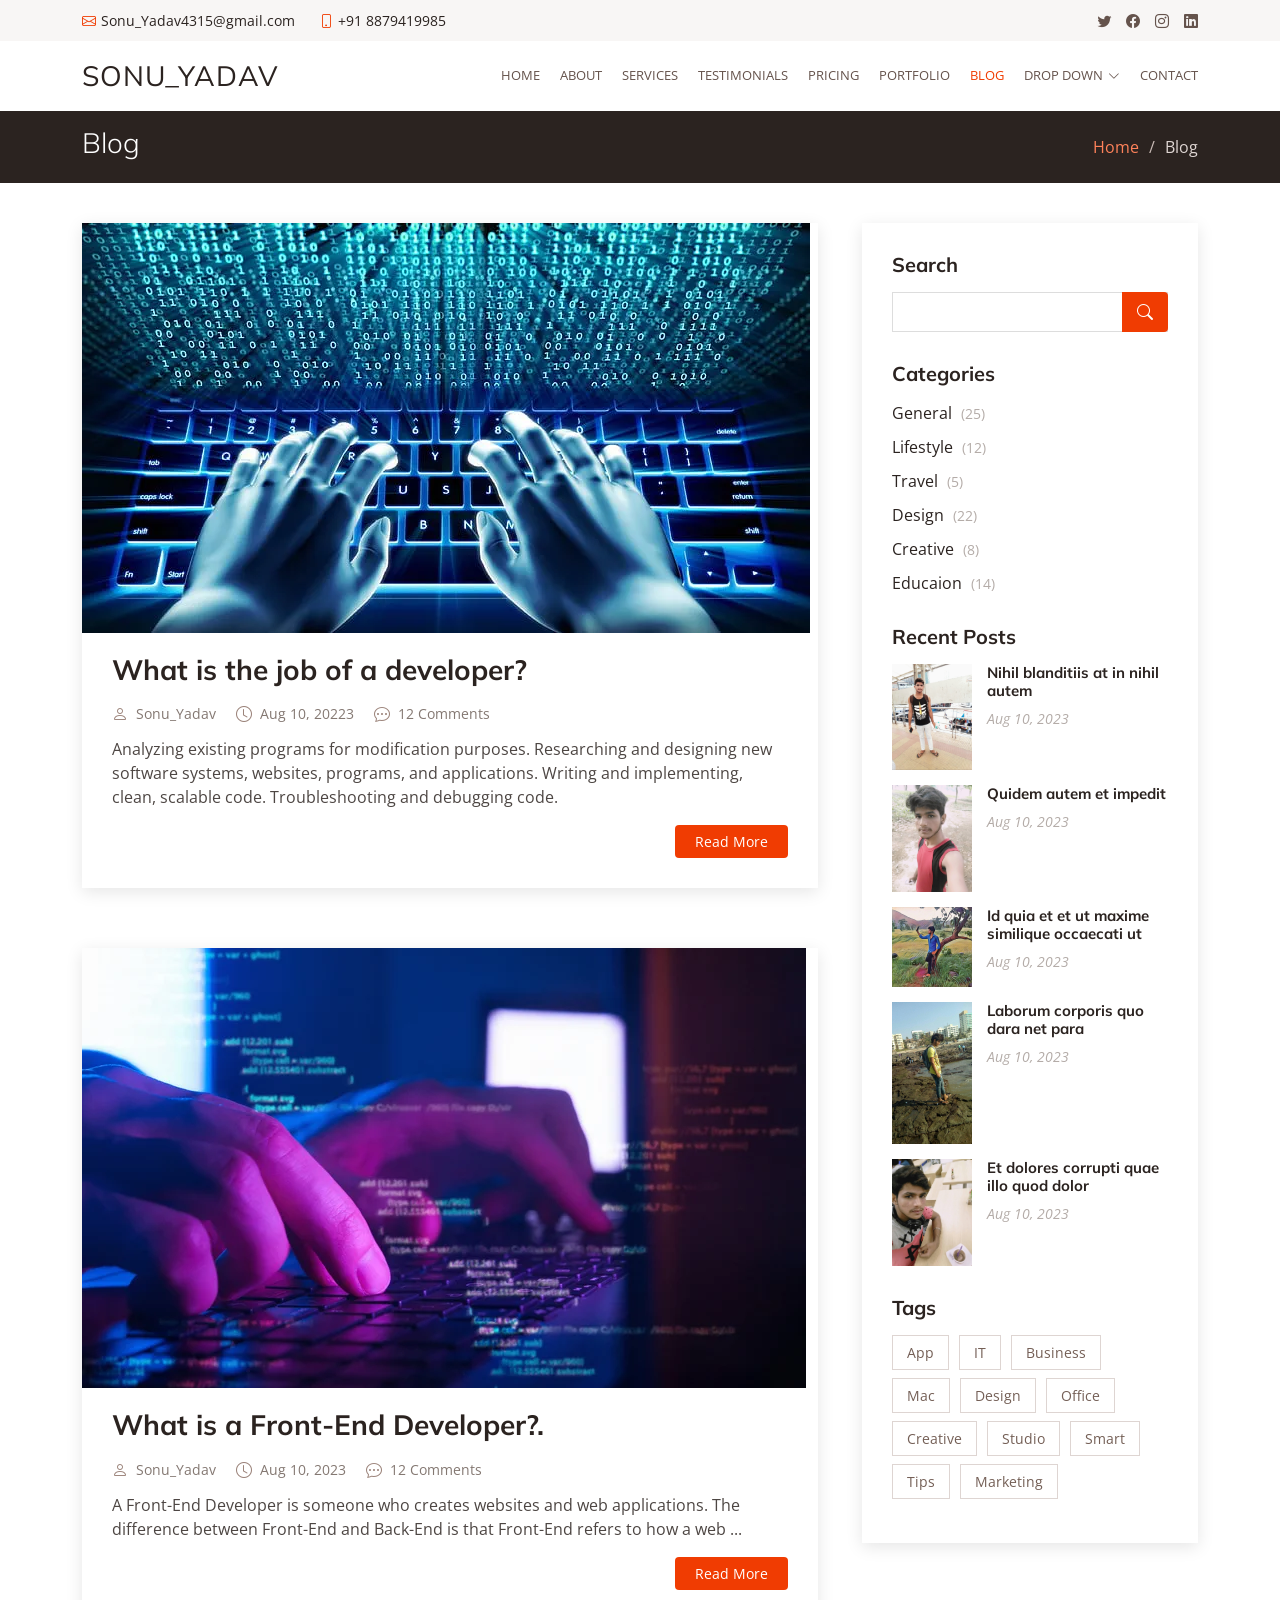
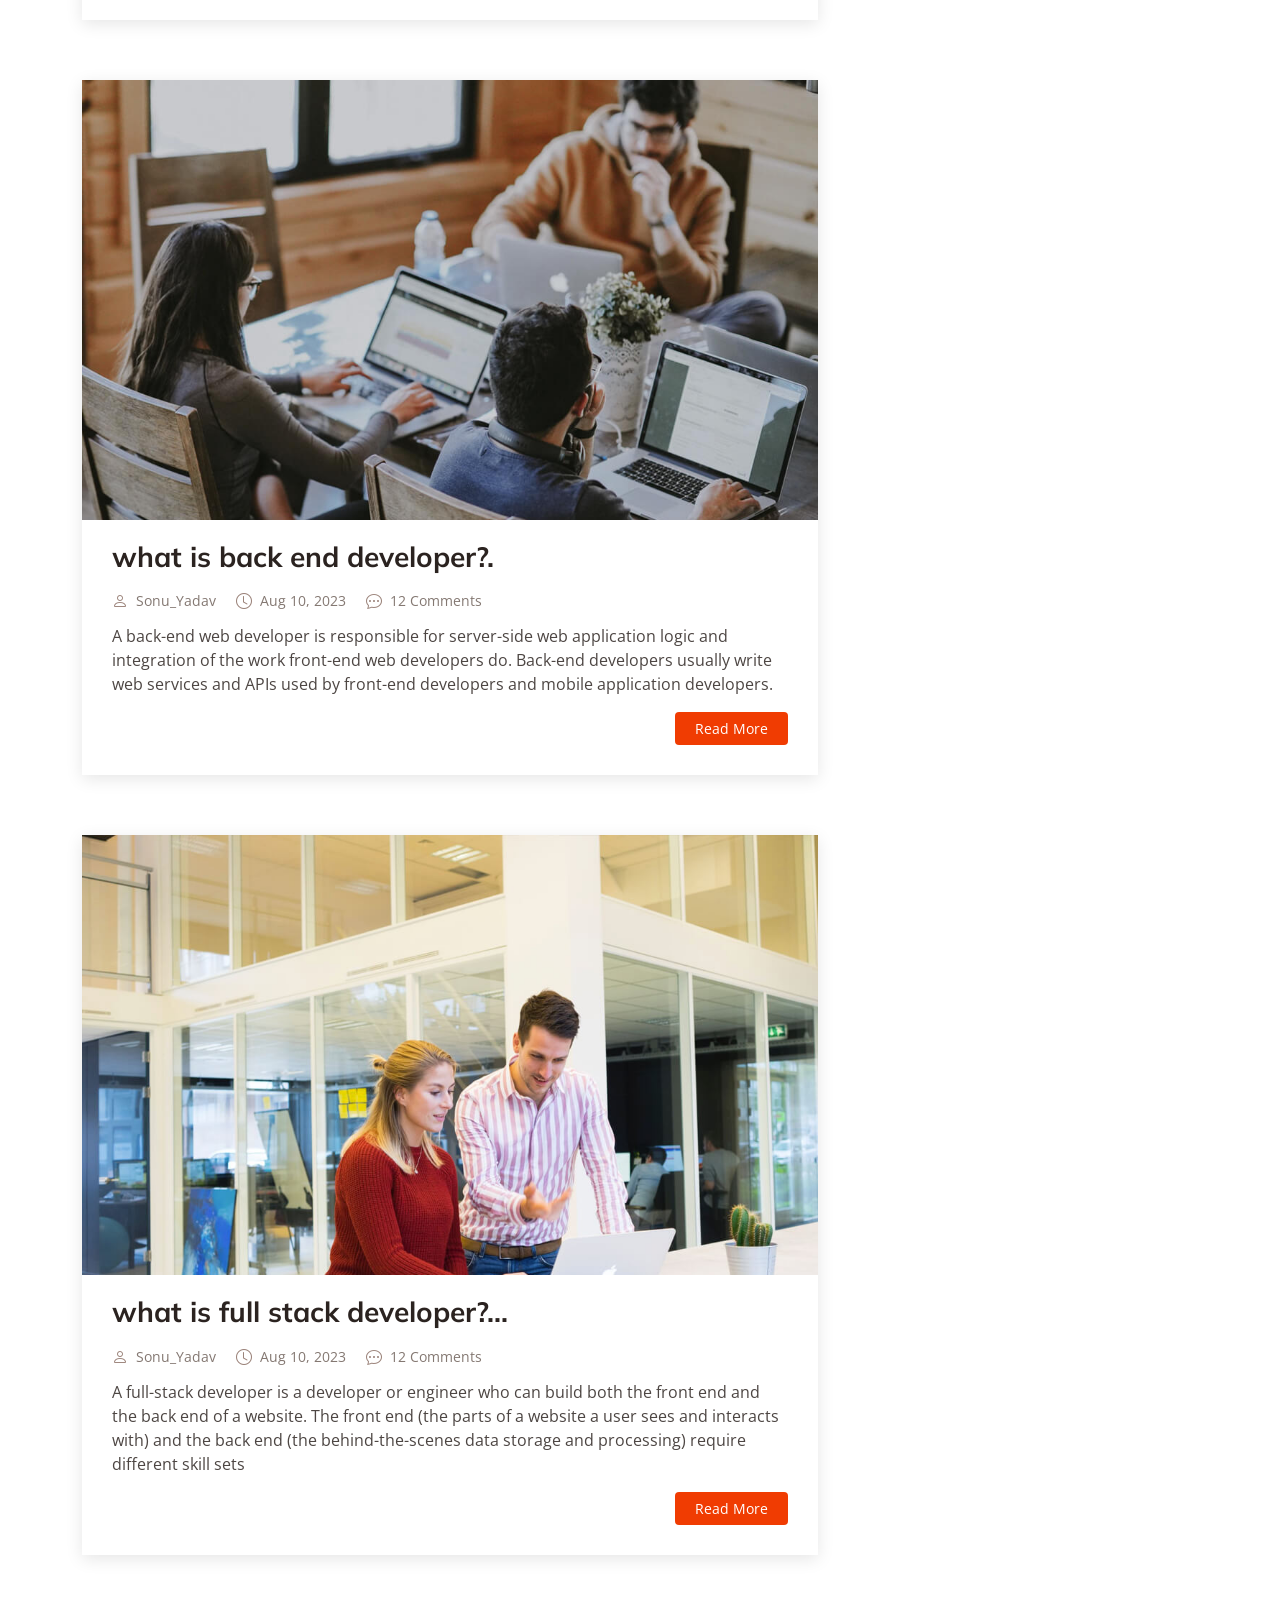
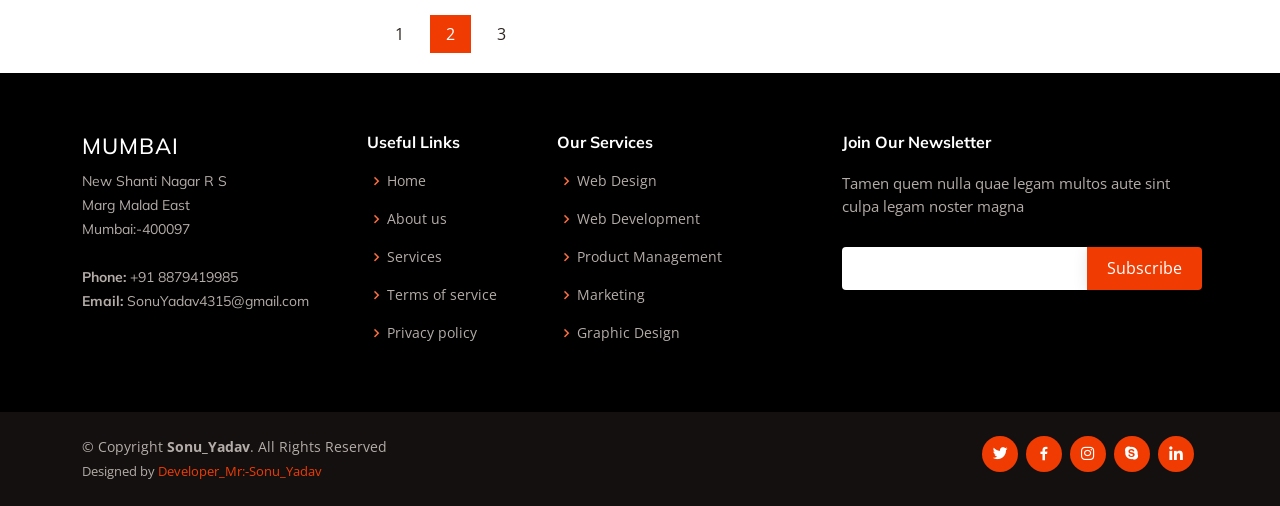
<file: blog.html>
<!DOCTYPE html>
<html lang="en">

<head>
  <meta charset="utf-8">
  <meta content="width=device-width, initial-scale=1.0" name="viewport">

  <title>Blog - Sonu_Yadav_blog</title>
  <meta content="" name="description">
  <meta content="" name="keywords">

  <!-- Favicons -->
  <link href="assets/img/favicon.png" rel="icon">
  <link href="assets/img/apple-touch-icon.png" rel="apple-touch-icon">

  <!-- Google Fonts -->
  <link href="https://fonts.googleapis.com/css?family=Open+Sans:300,300i,400,400i,600,600i,700,700i|Muli:300,300i,400,400i,500,500i,600,600i,700,700i|Poppins:300,300i,400,400i,500,500i,600,600i,700,700i" rel="stylesheet">

  <!-- Vendor CSS Files -->
  <link href="assets/vendor/animate.css/animate.min.css" rel="stylesheet">
  <link href="assets/vendor/aos/aos.css" rel="stylesheet">
  <link href="assets/vendor/bootstrap/css/bootstrap.min.css" rel="stylesheet">
  <link href="assets/vendor/bootstrap-icons/bootstrap-icons.css" rel="stylesheet">
  <link href="assets/vendor/boxicons/css/boxicons.min.css" rel="stylesheet">
  <link href="assets/vendor/glightbox/css/glightbox.min.css" rel="stylesheet">
  <link href="assets/vendor/swiper/swiper-bundle.min.css" rel="stylesheet">

  <!-- Template Main CSS File -->
  <link href="assets/css/style.css" rel="stylesheet">

  <!-- =======================================================
  * Template Name: Flattern
  * Updated: Jul 27 2023 with Bootstrap v5.3.1
  * Template URL: https://bootstrapmade.com/flattern-multipurpose-bootstrap-template/
  * Author: BootstrapMade.com
  * License: https://bootstrapmade.com/license/
  ======================================================== -->
</head>

<body>

  <!-- ======= Top Bar ======= -->
  <section id="topbar" class="d-flex align-items-center">
    <div class="container d-flex justify-content-center justify-content-md-between">
      <div class="contact-info d-flex align-items-center">
        <i class="bi bi-envelope d-flex align-items-center"><a href="mailto:contact@example.com">Sonu_Yadav4315@gmail.com</a></i>
        <i class="bi bi-phone d-flex align-items-center ms-4"><span>+91 8879419985</span></i>
      </div>
      <div class="social-links d-none d-md-flex align-items-center">
        <a href="#" class="twitter"><i class="bi bi-twitter"></i></a>
        <a href="#" class="facebook"><i class="bi bi-facebook"></i></a>
        <a href="#" class="instagram"><i class="bi bi-instagram"></i></a>
        <a href="#" class="linkedin"><i class="bi bi-linkedin"></i></i></a>
      </div>
    </div>
  </section>

  <!-- ======= Header ======= -->
  <header id="header" class="d-flex align-items-center">
    <div class="container d-flex justify-content-between">

      <div class="logo">
        <h1 class="text-light"><a href="index.html">Sonu_Yadav</a></h1>
        <!-- Uncomment below if you prefer to use an image logo -->
        <!-- <a href="index.html"><img src="assets/img/logo.png" alt="" class="img-fluid"></a>-->
      </div>

      <nav id="navbar" class="navbar">
        <ul>
          <li><a href="index.html">Home</a></li>
          <li><a href="about.html">About</a></li>
          <li><a href="services.html">Services</a></li>
          <li><a href="testimonials.html">Testimonials</a></li>
          <li><a href="pricing.html">Pricing</a></li>
          <li><a href="portfolio.html">Portfolio</a></li>
          <li><a class="active" href="blog.html">Blog</a></li>
          <li class="dropdown"><a href="#"><span>Drop Down</span> <i class="bi bi-chevron-down"></i></a>
            <ul>
              <li><a href="#">Drop Down 1</a></li>
              <li class="dropdown"><a href="#"><span>Deep Drop Down</span> <i class="bi bi-chevron-right"></i></a>
                <ul>
                  <li><a href="#">Deep Drop Down 1</a></li>
                  <li><a href="#">Deep Drop Down 2</a></li>
                  <li><a href="#">Deep Drop Down 3</a></li>
                  <li><a href="#">Deep Drop Down 4</a></li>
                  <li><a href="#">Deep Drop Down 5</a></li>
                </ul>
              </li>
              <li><a href="#">Drop Down 2</a></li>
              <li><a href="#">Drop Down 3</a></li>
              <li><a href="#">Drop Down 4</a></li>
            </ul>
          </li>
          <li><a href="contact.html">Contact</a></li>
        </ul>
        <i class="bi bi-list mobile-nav-toggle"></i>
      </nav><!-- .navbar -->

    </div>
  </header><!-- End Header -->

  <main id="main">

    <!-- ======= Breadcrumbs ======= -->
    <section id="breadcrumbs" class="breadcrumbs">
      <div class="container">

        <div class="d-flex justify-content-between align-items-center">
          <h2>Blog</h2>
          <ol>
            <li><a href="index.html">Home</a></li>
            <li>Blog</li>
          </ol>
        </div>

      </div>
    </section><!-- End Breadcrumbs -->

    <!-- ======= Blog Section ======= -->
    <section id="blog" class="blog">
      <div class="container" data-aos="fade-up">

        <div class="row">

          <div class="col-lg-8 entries">

            <article class="entry">

              <div class="entry-img">
                <img src="assets/img/blog/blog-1.webp" alt="" class="img-fluid">
              </div>

              <h2 class="entry-title">
                <a href="blog-single.html">What is the job of a developer?</a>
              </h2>

              <div class="entry-meta">
                <ul>
                  <li class="d-flex align-items-center"><i class="bi bi-person"></i> <a href="blog-single.html">Sonu_Yadav</a></li>
                  <li class="d-flex align-items-center"><i class="bi bi-clock"></i> <a href="blog-single.html"><time datetime="2020-01-01">Aug 10, 20223</time></a></li>
                  <li class="d-flex align-items-center"><i class="bi bi-chat-dots"></i> <a href="blog-single.html">12 Comments</a></li>
                </ul>
              </div>

              <div class="entry-content">
                <p>
                  Analyzing existing programs for modification purposes. Researching and designing new software systems, websites, programs, and applications. Writing and implementing, clean, scalable code. Troubleshooting and debugging code.
                </p>
                <div class="read-more">
                  <a href="blog-single.html">Read More</a>
                </div>
              </div>

            </article><!-- End blog entry -->

            <article class="entry">

              <div class="entry-img">
                <img src="assets/img/blog/blog-2.webp" alt="" class="img-fluid">
              </div>

              <h2 class="entry-title">
                <a href="blog-single.html">What is a Front-End Developer?.</a>
              </h2>

              <div class="entry-meta">
                <ul>
                  <li class="d-flex align-items-center"><i class="bi bi-person"></i> <a href="blog-single.html">Sonu_Yadav</a></li>
                  <li class="d-flex align-items-center"><i class="bi bi-clock"></i> <a href="blog-single.html"><time datetime="2020-01-01">Aug 10, 2023</time></a></li>
                  <li class="d-flex align-items-center"><i class="bi bi-chat-dots"></i> <a href="blog-single.html">12 Comments</a></li>
                </ul>
              </div>

              <div class="entry-content">
                <p>
                  A Front-End Developer is someone who creates websites and web applications. The difference between Front-End and Back-End is that Front-End refers to how a web ...
                </p>
                <div class="read-more">
                  <a href="blog-single.html">Read More</a>
                </div>
              </div>

            </article><!-- End blog entry -->

            <article class="entry">

              <div class="entry-img">
                <img src="assets/img/blog/blog-3.jpg" alt="" class="img-fluid">
              </div>

              <h2 class="entry-title">
                <a href="blog-single.html">what is back end developer?.</a>
              </h2>

              <div class="entry-meta">
                <ul>
                  <li class="d-flex align-items-center"><i class="bi bi-person"></i> <a href="blog-single.html">Sonu_Yadav</a></li>
                  <li class="d-flex align-items-center"><i class="bi bi-clock"></i> <a href="blog-single.html"><time datetime="2020-01-01">Aug 10, 2023</time></a></li>
                  <li class="d-flex align-items-center"><i class="bi bi-chat-dots"></i> <a href="blog-single.html">12 Comments</a></li>
                </ul>
              </div>

              <div class="entry-content">
                <p>
                  A back-end web developer is responsible for server-side web application logic and integration of the work front-end web developers do. Back-end developers usually write web services and APIs used by front-end developers and mobile application developers.
                </p>
                <div class="read-more">
                  <a href="blog-single.html">Read More</a>
                </div>
              </div>

            </article><!-- End blog entry -->

            <article class="entry">

              <div class="entry-img">
                <img src="assets/img/blog/blog-4.jpg" alt="" class="img-fluid">
              </div>

              <h2 class="entry-title">
                <a href="blog-single.html">what is full stack developer?...</a>
              </h2>

              <div class="entry-meta">
                <ul>
                  <li class="d-flex align-items-center"><i class="bi bi-person"></i> <a href="blog-single.html">Sonu_Yadav</a></li>
                  <li class="d-flex align-items-center"><i class="bi bi-clock"></i> <a href="blog-single.html"><time datetime="2020-01-01">Aug 10, 2023</time></a></li>
                  <li class="d-flex align-items-center"><i class="bi bi-chat-dots"></i> <a href="blog-single.html">12 Comments</a></li>
                </ul>
              </div>

              <div class="entry-content">
                <p>
                  A full-stack developer is a developer or engineer who can build both the front end and the back end of a website. The front end (the parts of a website a user sees and interacts with) and the back end (the behind-the-scenes data storage and processing) require different skill sets
                </p>
                <div class="read-more">
                  <a href="blog-single.html">Read More</a>
                </div>
              </div>

            </article><!-- End blog entry -->

            <div class="blog-pagination">
              <ul class="justify-content-center">
                <li><a href="#">1</a></li>
                <li class="active"><a href="#">2</a></li>
                <li><a href="#">3</a></li>
              </ul>
            </div>

          </div><!-- End blog entries list -->

          <div class="col-lg-4">

            <div class="sidebar">

              <h3 class="sidebar-title">Search</h3>
              <div class="sidebar-item search-form">
                <form action="">
                  <input type="text">
                  <button type="submit"><i class="bi bi-search"></i></button>
                </form>
              </div><!-- End sidebar search formn-->

              <h3 class="sidebar-title">Categories</h3>
              <div class="sidebar-item categories">
                <ul>
                  <li><a href="#">General <span>(25)</span></a></li>
                  <li><a href="#">Lifestyle <span>(12)</span></a></li>
                  <li><a href="#">Travel <span>(5)</span></a></li>
                  <li><a href="#">Design <span>(22)</span></a></li>
                  <li><a href="#">Creative <span>(8)</span></a></li>
                  <li><a href="#">Educaion <span>(14)</span></a></li>
                </ul>
              </div><!-- End sidebar categories-->

              <h3 class="sidebar-title">Recent Posts</h3>
              <div class="sidebar-item recent-posts">
                <div class="post-item clearfix">
                  <img src="assets/img/blog/blog-recent-1.jpg" alt="">
                  <h4><a href="blog-single.html">Nihil blanditiis at in nihil autem</a></h4>
                  <time datetime="2020-01-01">Aug 10, 2023</time>
                </div>

                <div class="post-item clearfix">
                  <img src="assets/img/blog/blog-recent-2.jpg" alt="">
                  <h4><a href="blog-single.html">Quidem autem et impedit</a></h4>
                  <time datetime="2020-01-01">Aug 10, 2023</time>
                </div>

                <div class="post-item clearfix">
                  <img src="assets/img/blog/blog-recent-3.jpg" alt="">
                  <h4><a href="blog-single.html">Id quia et et ut maxime similique occaecati ut</a></h4>
                  <time datetime="2020-01-01">Aug 10, 2023</time>
                </div>

                <div class="post-item clearfix">
                  <img src="assets/img/blog/blog-recent-4.jpg" alt="">
                  <h4><a href="blog-single.html">Laborum corporis quo dara net para</a></h4>
                  <time datetime="2020-01-01">Aug 10, 2023</time>
                </div>

                <div class="post-item clearfix">
                  <img src="assets/img/blog/blog-recent-5.jpg" alt="">
                  <h4><a href="blog-single.html">Et dolores corrupti quae illo quod dolor</a></h4>
                  <time datetime="2020-01-01">Aug 10, 2023</time>
                </div>

              </div><!-- End sidebar recent posts-->

              <h3 class="sidebar-title">Tags</h3>
              <div class="sidebar-item tags">
                <ul>
                  <li><a href="#">App</a></li>
                  <li><a href="#">IT</a></li>
                  <li><a href="#">Business</a></li>
                  <li><a href="#">Mac</a></li>
                  <li><a href="#">Design</a></li>
                  <li><a href="#">Office</a></li>
                  <li><a href="#">Creative</a></li>
                  <li><a href="#">Studio</a></li>
                  <li><a href="#">Smart</a></li>
                  <li><a href="#">Tips</a></li>
                  <li><a href="#">Marketing</a></li>
                </ul>
              </div><!-- End sidebar tags-->

            </div><!-- End sidebar -->

          </div><!-- End blog sidebar -->

        </div>

      </div>
    </section><!-- End Blog Section -->

  </main><!-- End #main -->

  <!-- ======= Footer ======= -->
  <footer id="footer">

    <div class="footer-top">
      <div class="container">
        <div class="row">

          <div class="col-lg-3 col-md-6 footer-contact">
            <h3>MUMBAI</h3>
            <p>
              New Shanti Nagar R S<br>
              Marg Malad East<br>
              Mumbai:-400097 <br><br>
              <strong>Phone:</strong> +91 8879419985<br>
              <strong>Email:</strong> SonuYadav4315@gmail.com<br>
            </p>
          </div>

          <div class="col-lg-2 col-md-6 footer-links">
            <h4>Useful Links</h4>
            <ul>
              <li><i class="bx bx-chevron-right"></i> <a href="#">Home</a></li>
              <li><i class="bx bx-chevron-right"></i> <a href="#">About us</a></li>
              <li><i class="bx bx-chevron-right"></i> <a href="#">Services</a></li>
              <li><i class="bx bx-chevron-right"></i> <a href="#">Terms of service</a></li>
              <li><i class="bx bx-chevron-right"></i> <a href="#">Privacy policy</a></li>
            </ul>
          </div>

          <div class="col-lg-3 col-md-6 footer-links">
            <h4>Our Services</h4>
            <ul>
              <li><i class="bx bx-chevron-right"></i> <a href="#">Web Design</a></li>
              <li><i class="bx bx-chevron-right"></i> <a href="#">Web Development</a></li>
              <li><i class="bx bx-chevron-right"></i> <a href="#">Product Management</a></li>
              <li><i class="bx bx-chevron-right"></i> <a href="#">Marketing</a></li>
              <li><i class="bx bx-chevron-right"></i> <a href="#">Graphic Design</a></li>
            </ul>
          </div>

          <div class="col-lg-4 col-md-6 footer-newsletter">
            <h4>Join Our Newsletter</h4>
            <p>Tamen quem nulla quae legam multos aute sint culpa legam noster magna</p>
            <form action="" method="post">
              <input type="email" name="email"><input type="submit" value="Subscribe">
            </form>
          </div>

        </div>
      </div>
    </div>

    <div class="container d-md-flex py-4">

      <div class="me-md-auto text-center text-md-start">
        <div class="copyright">
          &copy; Copyright <strong><span>Sonu_Yadav</span></strong>. All Rights Reserved
        </div>
        <div class="credits">
          <!-- All the links in the footer should remain intact. -->
          <!-- You can delete the links only if you purchased the pro version. -->
          <!-- Licensing information: https://bootstrapmade.com/license/ -->
          <!-- Purchase the pro version with working PHP/AJAX contact form: https://bootstrapmade.com/flattern-multipurpose-bootstrap-template/ -->
          Designed by <a href="https://bootstrapmade.com/">Developer_Mr:-Sonu_Yadav</a>
        </div>
      </div>
      <div class="social-links text-center text-md-right pt-3 pt-md-0">
        <a href="#" class="twitter"><i class="bx bxl-twitter"></i></a>
        <a href="#" class="facebook"><i class="bx bxl-facebook"></i></a>
        <a href="#" class="instagram"><i class="bx bxl-instagram"></i></a>
        <a href="#" class="google-plus"><i class="bx bxl-skype"></i></a>
        <a href="#" class="linkedin"><i class="bx bxl-linkedin"></i></a>
      </div>
    </div>
  </footer><!-- End Footer -->

  <a href="#" class="back-to-top d-flex align-items-center justify-content-center"><i class="bi bi-arrow-up-short"></i></a>

  <!-- Vendor JS Files -->
  <script src="assets/vendor/aos/aos.js"></script>
  <script src="assets/vendor/bootstrap/js/bootstrap.bundle.min.js"></script>
  <script src="assets/vendor/glightbox/js/glightbox.min.js"></script>
  <script src="assets/vendor/isotope-layout/isotope.pkgd.min.js"></script>
  <script src="assets/vendor/swiper/swiper-bundle.min.js"></script>
  <script src="assets/vendor/waypoints/noframework.waypoints.js"></script>
  <script src="assets/vendor/php-email-form/validate.js"></script>

  <!-- Template Main JS File -->
  <script src="assets/js/main.js"></script>

</body>

</html>
</file>
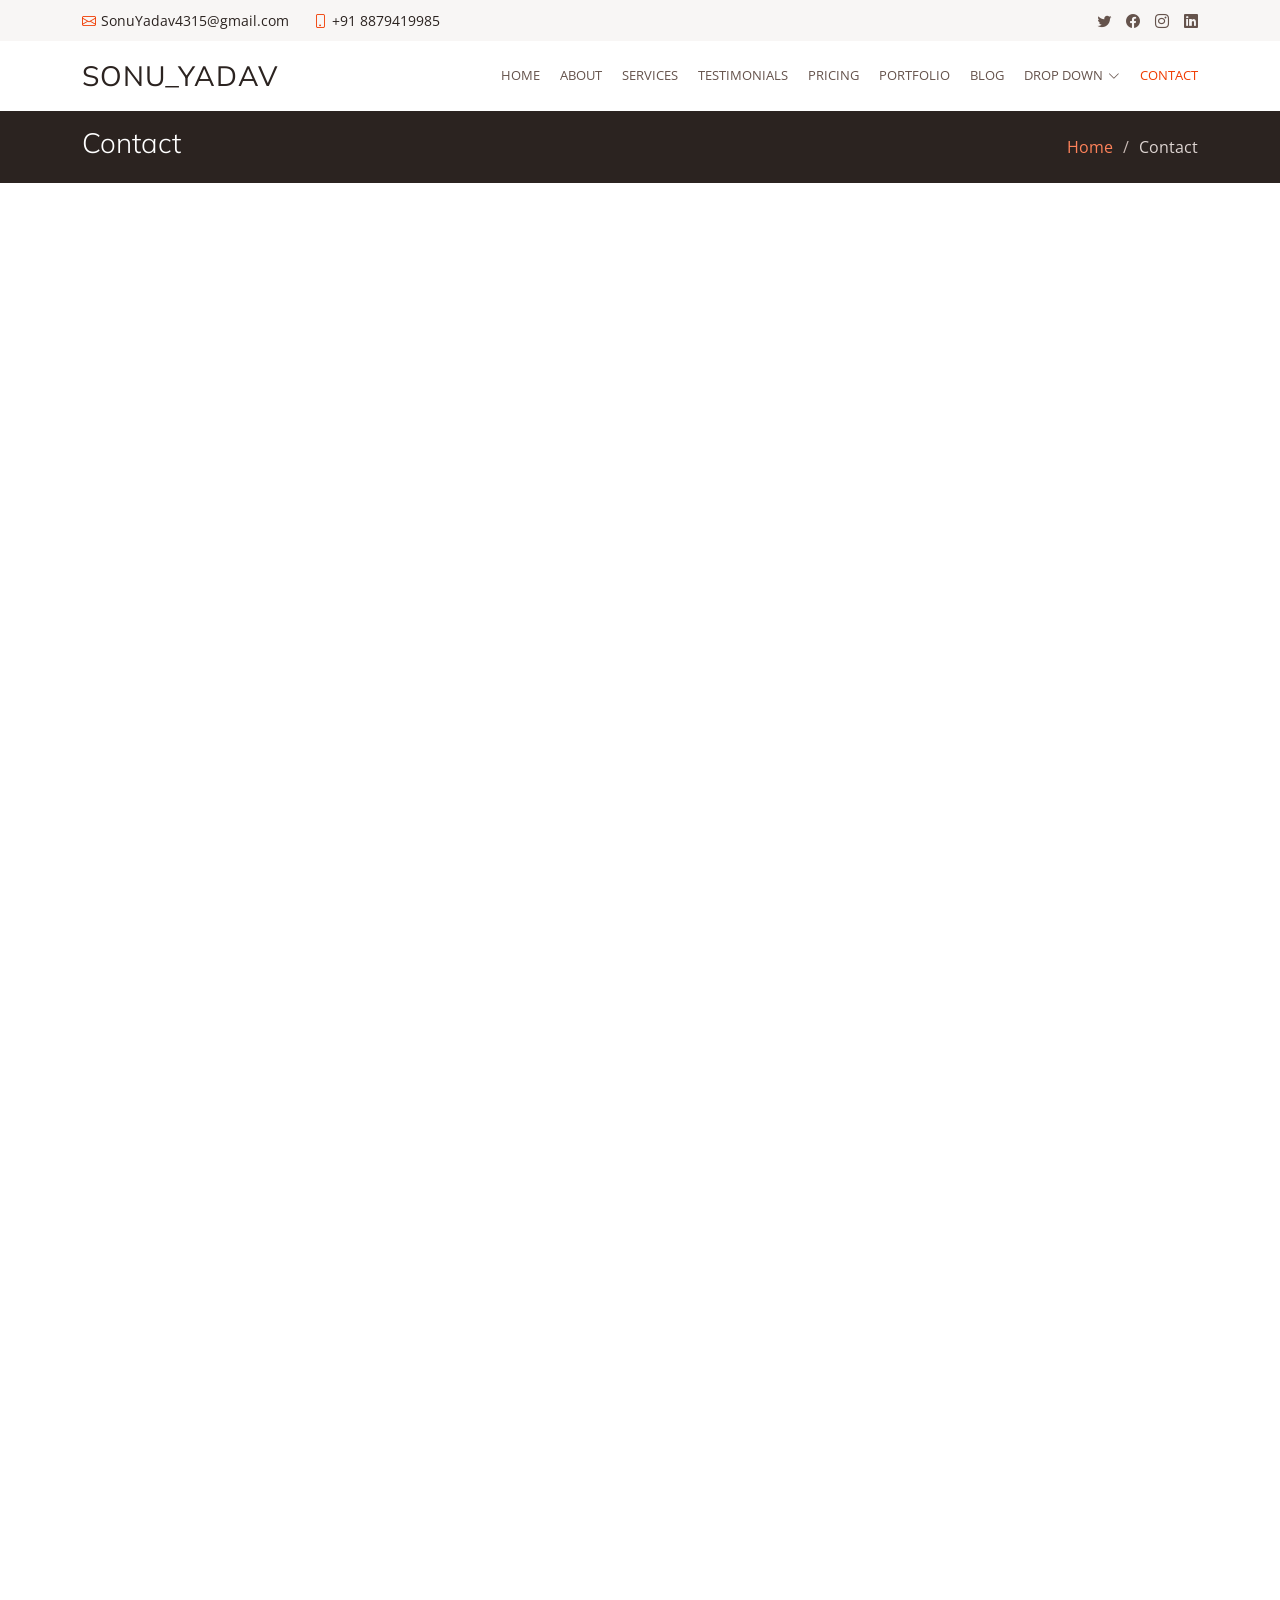
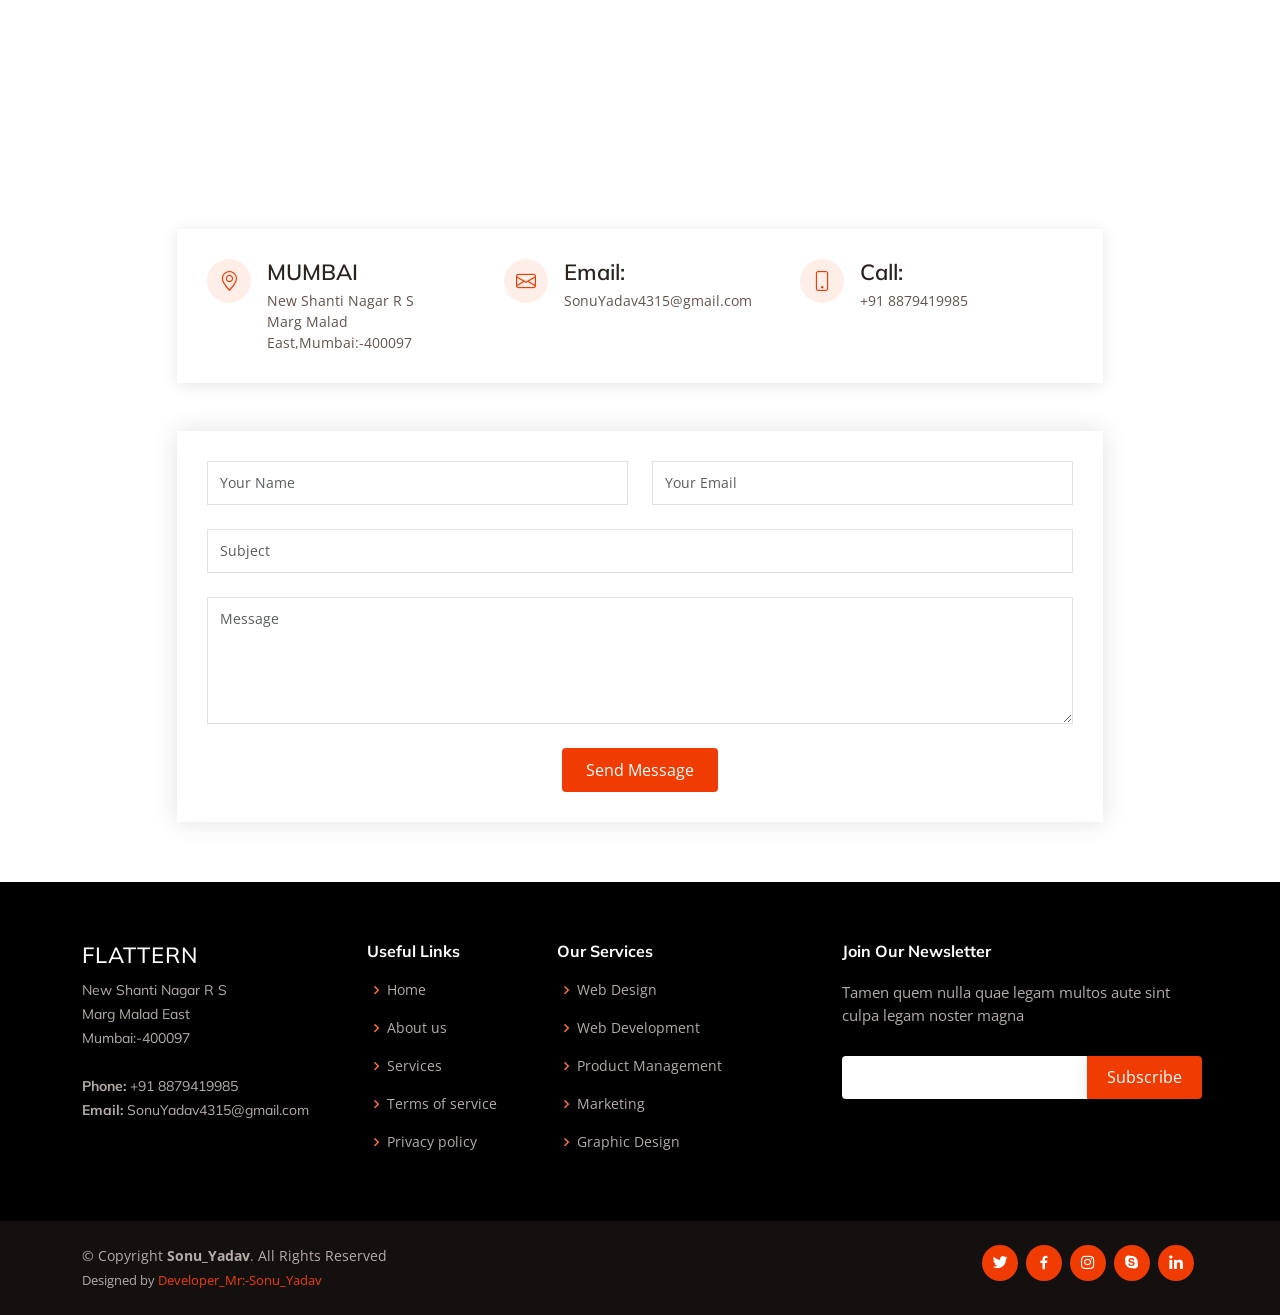
<file: contact.html>
<!DOCTYPE html>
<html lang="en">

<head>
  <meta charset="utf-8">
  <meta content="width=device-width, initial-scale=1.0" name="viewport">

  <title>Contact - Sonu_Yadav</title>
  <meta content="" name="description">
  <meta content="" name="keywords">

  <!-- Favicons -->
  <link href="assets/img/favicon.png" rel="icon">
  <link href="assets/img/apple-touch-icon.png" rel="apple-touch-icon">

  <!-- Google Fonts -->
  <link href="https://fonts.googleapis.com/css?family=Open+Sans:300,300i,400,400i,600,600i,700,700i|Muli:300,300i,400,400i,500,500i,600,600i,700,700i|Poppins:300,300i,400,400i,500,500i,600,600i,700,700i" rel="stylesheet">

  <!-- Vendor CSS Files -->
  <link href="assets/vendor/animate.css/animate.min.css" rel="stylesheet">
  <link href="assets/vendor/aos/aos.css" rel="stylesheet">
  <link href="assets/vendor/bootstrap/css/bootstrap.min.css" rel="stylesheet">
  <link href="assets/vendor/bootstrap-icons/bootstrap-icons.css" rel="stylesheet">
  <link href="assets/vendor/boxicons/css/boxicons.min.css" rel="stylesheet">
  <link href="assets/vendor/glightbox/css/glightbox.min.css" rel="stylesheet">
  <link href="assets/vendor/swiper/swiper-bundle.min.css" rel="stylesheet">

  <!-- Template Main CSS File -->
  <link href="assets/css/style.css" rel="stylesheet">

  <!-- =======================================================
  * Template Name: Flattern
  * Updated: Jul 27 2023 with Bootstrap v5.3.1
  * Template URL: https://bootstrapmade.com/flattern-multipurpose-bootstrap-template/
  * Author: BootstrapMade.com
  * License: https://bootstrapmade.com/license/
  ======================================================== -->
</head>

<body>

  <!-- ======= Top Bar ======= -->
  <section id="topbar" class="d-flex align-items-center">
    <div class="container d-flex justify-content-center justify-content-md-between">
      <div class="contact-info d-flex align-items-center">
        <i class="bi bi-envelope d-flex align-items-center"><a href="mailto:contact@example.com">SonuYadav4315@gmail.com</a></i>
        <i class="bi bi-phone d-flex align-items-center ms-4"><span>+91 8879419985</span></i>
      </div>
      <div class="social-links d-none d-md-flex align-items-center">
        <a href="#" class="twitter"><i class="bi bi-twitter"></i></a>
        <a href="#" class="facebook"><i class="bi bi-facebook"></i></a>
        <a href="#" class="instagram"><i class="bi bi-instagram"></i></a>
        <a href="#" class="linkedin"><i class="bi bi-linkedin"></i></i></a>
      </div>
    </div>
  </section>

  <!-- ======= Header ======= -->
  <header id="header" class="d-flex align-items-center">
    <div class="container d-flex justify-content-between">

      <div class="logo">
        <h1 class="text-light"><a href="index.html">Sonu_Yadav</a></h1>
        <!-- Uncomment below if you prefer to use an image logo -->
        <!-- <a href="index.html"><img src="assets/img/logo.png" alt="" class="img-fluid"></a>-->
      </div>

      <nav id="navbar" class="navbar">
        <ul>
          <li><a href="index.html">Home</a></li>
          <li><a href="about.html">About</a></li>
          <li><a href="services.html">Services</a></li>
          <li><a href="testimonials.html">Testimonials</a></li>
          <li><a href="pricing.html">Pricing</a></li>
          <li><a href="portfolio.html">Portfolio</a></li>
          <li><a href="blog.html">Blog</a></li>
          <li class="dropdown"><a href="#"><span>Drop Down</span> <i class="bi bi-chevron-down"></i></a>
            <ul>
              <li><a href="#">Drop Down 1</a></li>
              <li class="dropdown"><a href="#"><span>Deep Drop Down</span> <i class="bi bi-chevron-right"></i></a>
                <ul>
                  <li><a href="#">Deep Drop Down 1</a></li>
                  <li><a href="#">Deep Drop Down 2</a></li>
                  <li><a href="#">Deep Drop Down 3</a></li>
                  <li><a href="#">Deep Drop Down 4</a></li>
                  <li><a href="#">Deep Drop Down 5</a></li>
                </ul>
              </li>
              <li><a href="#">Drop Down 2</a></li>
              <li><a href="#">Drop Down 3</a></li>
              <li><a href="#">Drop Down 4</a></li>
            </ul>
          </li>
          <li><a class="active" href="contact.html">Contact</a></li>
        </ul>
        <i class="bi bi-list mobile-nav-toggle"></i>
      </nav><!-- .navbar -->

    </div>
  </header><!-- End Header -->

  <main id="main">

    <!-- ======= Breadcrumbs ======= -->
    <section id="breadcrumbs" class="breadcrumbs">
      <div class="container">

        <div class="d-flex justify-content-between align-items-center">
          <h2>Contact</h2>
          <ol>
            <li><a href="index.html">Home</a></li>
            <li>Contact</li>
          </ol>
        </div>

      </div>
    </section><!-- End Breadcrumbs -->

    <!-- ======= Contact Section ======= -->
    <div class="map-section">
      <iframe src="https://www.google.com/maps/embed?pb=!1m18!1m12!1m3!1d15073.036140409293!2d72.85872674383033!3d19.183885228932688!2m3!1f0!2f0!3f0!3m2!1i1024!2i768!4f13.1!3m3!1m2!1s0x3be7b5ce2b93d7db%3A0x879a5e5cfe9bb7a8!2sMalad%2C%20Malad%20East%2C%20Mumbai%2C%20Maharashtra!5e0!3m2!1sen!2sin!4v1691309127854!5m2!1sen!2sin" width="1580" height="1580" style="border:0;" allowfullscreen="" loading="lazy" referrerpolicy="no-referrer-when-downgrade"></iframe>

    </div>

    <section id="contact" class="contact">
      <div class="container">

        <div class="row justify-content-center" data-aos="fade-up">

          <div class="col-lg-10">

            <div class="info-wrap">
              <div class="row">
                <div class="col-lg-4 info">
                  <i class="bi bi-geo-alt"></i>
                  <h4>MUMBAI</h4>
                  <p>New Shanti Nagar R S<br>Marg Malad East,Mumbai:-400097</p>
                </div>

                <div class="col-lg-4 info mt-4 mt-lg-0">
                  <i class="bi bi-envelope"></i>
                  <h4>Email:</h4>
                  <p>SonuYadav4315@gmail.com</p>
                </div>

                <div class="col-lg-4 info mt-4 mt-lg-0">
                  <i class="bi bi-phone"></i>
                  <h4>Call:</h4>
                  <p>+91 8879419985</p>
                </div>
              </div>
            </div>

          </div>

        </div>

        <div class="row mt-5 justify-content-center" data-aos="fade-up">
          <div class="col-lg-10">
            <form action="forms/contact.php" method="post" role="form" class="php-email-form">
              <div class="row">
                <div class="col-md-6 form-group">
                  <input type="text" name="name" class="form-control" id="name" placeholder="Your Name" required>
                </div>
                <div class="col-md-6 form-group mt-3 mt-md-0">
                  <input type="email" class="form-control" name="email" id="email" placeholder="Your Email" required>
                </div>
              </div>
              <div class="form-group mt-3">
                <input type="text" class="form-control" name="subject" id="subject" placeholder="Subject" required>
              </div>
              <div class="form-group mt-3">
                <textarea class="form-control" name="message" rows="5" placeholder="Message" required></textarea>
              </div>
              <div class="my-3">
                <div class="loading">Loading</div>
                <div class="error-message"></div>
                <div class="sent-message">Your message has been sent. Thank you!</div>
              </div>
              <div class="text-center"><button type="submit">Send Message</button></div>
            </form>
          </div>

        </div>

      </div>
    </section><!-- End Contact Section -->

  </main><!-- End #main -->

  <!-- ======= Footer ======= -->
  <footer id="footer">

    <div class="footer-top">
      <div class="container">
        <div class="row">

          <div class="col-lg-3 col-md-6 footer-contact">
            <h3>Flattern</h3>
            <p>
              New Shanti Nagar R S <br>
              Marg Malad East<br>
              Mumbai:-400097 <br><br>
              <strong>Phone:</strong> +91 8879419985<br>
              <strong>Email:</strong> SonuYadav4315@gmail.com<br>
            </p>
          </div>

          <div class="col-lg-2 col-md-6 footer-links">
            <h4>Useful Links</h4>
            <ul>
              <li><i class="bx bx-chevron-right"></i> <a href="#">Home</a></li>
              <li><i class="bx bx-chevron-right"></i> <a href="#">About us</a></li>
              <li><i class="bx bx-chevron-right"></i> <a href="#">Services</a></li>
              <li><i class="bx bx-chevron-right"></i> <a href="#">Terms of service</a></li>
              <li><i class="bx bx-chevron-right"></i> <a href="#">Privacy policy</a></li>
            </ul>
          </div>

          <div class="col-lg-3 col-md-6 footer-links">
            <h4>Our Services</h4>
            <ul>
              <li><i class="bx bx-chevron-right"></i> <a href="#">Web Design</a></li>
              <li><i class="bx bx-chevron-right"></i> <a href="#">Web Development</a></li>
              <li><i class="bx bx-chevron-right"></i> <a href="#">Product Management</a></li>
              <li><i class="bx bx-chevron-right"></i> <a href="#">Marketing</a></li>
              <li><i class="bx bx-chevron-right"></i> <a href="#">Graphic Design</a></li>
            </ul>
          </div>

          <div class="col-lg-4 col-md-6 footer-newsletter">
            <h4>Join Our Newsletter</h4>
            <p>Tamen quem nulla quae legam multos aute sint culpa legam noster magna</p>
            <form action="" method="post">
              <input type="email" name="email"><input type="submit" value="Subscribe">
            </form>
          </div>

        </div>
      </div>
    </div>

    <div class="container d-md-flex py-4">

      <div class="me-md-auto text-center text-md-start">
        <div class="copyright">
          &copy; Copyright <strong><span>Sonu_Yadav</span></strong>. All Rights Reserved
        </div>
        <div class="credits">
          <!-- All the links in the footer should remain intact. -->
          <!-- You can delete the links only if you purchased the pro version. -->
          <!-- Licensing information: https://bootstrapmade.com/license/ -->
          <!-- Purchase the pro version with working PHP/AJAX contact form: https://bootstrapmade.com/flattern-multipurpose-bootstrap-template/ -->
          Designed by <a href="https://bootstrapmade.com/">Developer_Mr:-Sonu_Yadav</a>
        </div>
      </div>
      <div class="social-links text-center text-md-right pt-3 pt-md-0">
        <a href="#" class="twitter"><i class="bx bxl-twitter"></i></a>
        <a href="#" class="facebook"><i class="bx bxl-facebook"></i></a>
        <a href="#" class="instagram"><i class="bx bxl-instagram"></i></a>
        <a href="#" class="google-plus"><i class="bx bxl-skype"></i></a>
        <a href="#" class="linkedin"><i class="bx bxl-linkedin"></i></a>
      </div>
    </div>
  </footer><!-- End Footer -->

  <a href="#" class="back-to-top d-flex align-items-center justify-content-center"><i class="bi bi-arrow-up-short"></i></a>

  <!-- Vendor JS Files -->
  <script src="assets/vendor/aos/aos.js"></script>
  <script src="assets/vendor/bootstrap/js/bootstrap.bundle.min.js"></script>
  <script src="assets/vendor/glightbox/js/glightbox.min.js"></script>
  <script src="assets/vendor/isotope-layout/isotope.pkgd.min.js"></script>
  <script src="assets/vendor/swiper/swiper-bundle.min.js"></script>
  <script src="assets/vendor/waypoints/noframework.waypoints.js"></script>
  <script src="assets/vendor/php-email-form/validate.js"></script>

  <!-- Template Main JS File -->
  <script src="assets/js/main.js"></script>

</body>

</html>
</file>
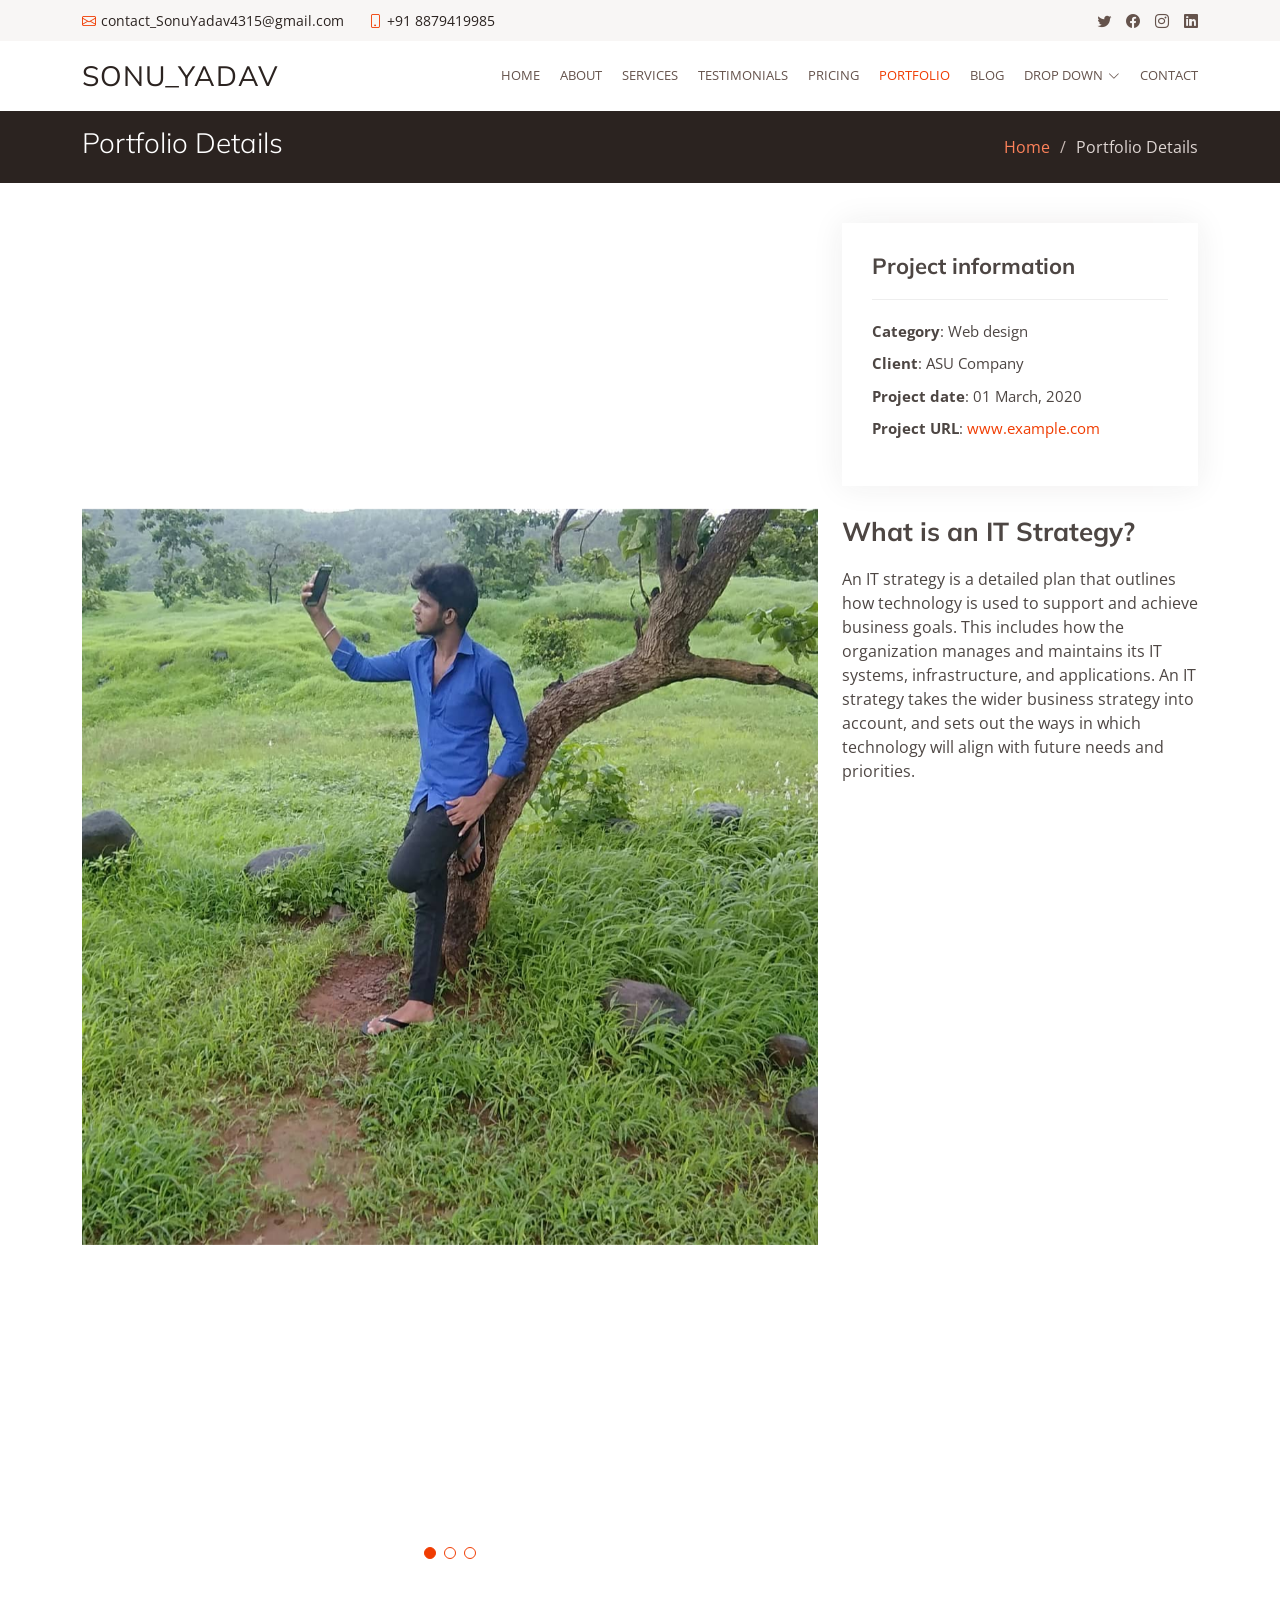
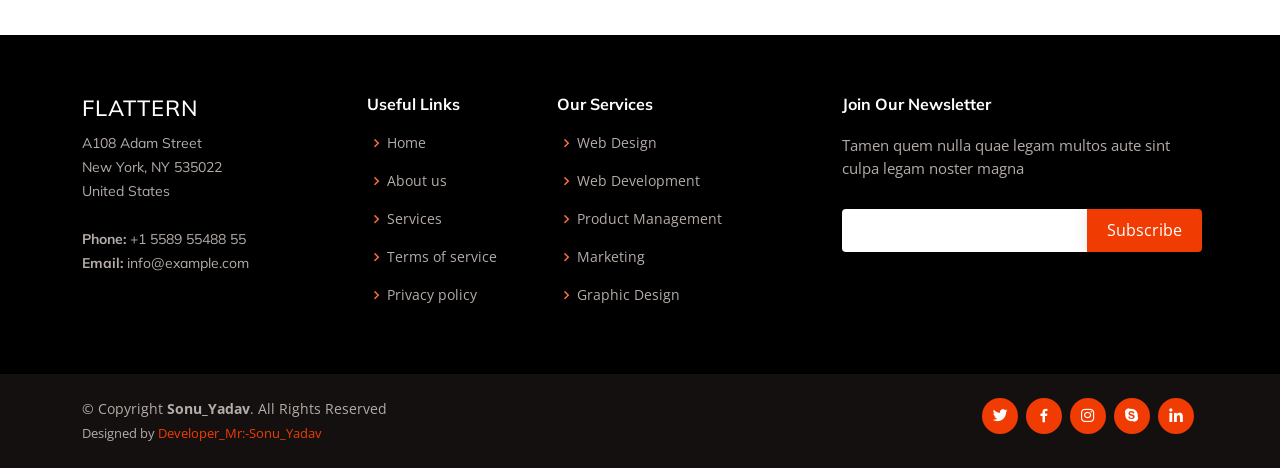
<file: portfolio-details.html>
<!DOCTYPE html>
<html lang="en">

<head>
  <meta charset="utf-8">
  <meta content="width=device-width, initial-scale=1.0" name="viewport">

  <title>Portfolio Details - Sonu_Yadav</title>
  <meta content="" name="description">
  <meta content="" name="keywords">

  <!-- Favicons -->
  <link href="assets/img/favicon.png" rel="icon">
  <link href="assets/img/apple-touch-icon.png" rel="apple-touch-icon">

  <!-- Google Fonts -->
  <link href="https://fonts.googleapis.com/css?family=Open+Sans:300,300i,400,400i,600,600i,700,700i|Muli:300,300i,400,400i,500,500i,600,600i,700,700i|Poppins:300,300i,400,400i,500,500i,600,600i,700,700i" rel="stylesheet">

  <!-- Vendor CSS Files -->
  <link href="assets/vendor/animate.css/animate.min.css" rel="stylesheet">
  <link href="assets/vendor/aos/aos.css" rel="stylesheet">
  <link href="assets/vendor/bootstrap/css/bootstrap.min.css" rel="stylesheet">
  <link href="assets/vendor/bootstrap-icons/bootstrap-icons.css" rel="stylesheet">
  <link href="assets/vendor/boxicons/css/boxicons.min.css" rel="stylesheet">
  <link href="assets/vendor/glightbox/css/glightbox.min.css" rel="stylesheet">
  <link href="assets/vendor/swiper/swiper-bundle.min.css" rel="stylesheet">

  <!-- Template Main CSS File -->
  <link href="assets/css/style.css" rel="stylesheet">

  <!-- =======================================================
  * Template Name: Flattern
  * Updated: Jul 27 2023 with Bootstrap v5.3.1
  * Template URL: https://bootstrapmade.com/flattern-multipurpose-bootstrap-template/
  * Author: BootstrapMade.com
  * License: https://bootstrapmade.com/license/
  ======================================================== -->
</head>

<body>

  <!-- ======= Top Bar ======= -->
  <section id="topbar" class="d-flex align-items-center">
    <div class="container d-flex justify-content-center justify-content-md-between">
      <div class="contact-info d-flex align-items-center">
        <i class="bi bi-envelope d-flex align-items-center"><a href="mailto:contact@example.com">contact_SonuYadav4315@gmail.com</a></i>
        <i class="bi bi-phone d-flex align-items-center ms-4"><span>+91 8879419985</span></i>
      </div>
      <div class="social-links d-none d-md-flex align-items-center">
        <a href="https://twitter.com/YadavSo55069789" class="twitter"><i class="bi bi-twitter"></i></a>
        <a href="https://www.facebook.com/yadav.sonu.16503" class="facebook"><i class="bi bi-facebook"></i></a>
        <a href="https://www.instagram.com/user_p.s/" class="instagram"><i class="bi bi-instagram"></i></a>
        <a href="https://www.linkedin.com/in/sonu-yadav-343749201/" class="linkedin"><i class="bi bi-linkedin"></i></i></a>
      </div>
    </div>
  </section>

  <!-- ======= Header ======= -->
  <header id="header" class="d-flex align-items-center">
    <div class="container d-flex justify-content-between">

      <div class="logo">
        <h1 class="text-light"><a href="index.html">Sonu_Yadav</a></h1>
        <!-- Uncomment below if you prefer to use an image logo -->
        <!-- <a href="index.html"><img src="assets/img/logo.png" alt="" class="img-fluid"></a>-->
      </div>

      <nav id="navbar" class="navbar">
        <ul>
          <li><a href="index.html">Home</a></li>
          <li><a href="about.html">About</a></li>
          <li><a href="services.html">Services</a></li>
          <li><a href="testimonials.html">Testimonials</a></li>
          <li><a href="pricing.html">Pricing</a></li>
          <li><a class="active" href="portfolio.html">Portfolio</a></li>
          <li><a href="blog.html">Blog</a></li>
          <li class="dropdown"><a href="#"><span>Drop Down</span> <i class="bi bi-chevron-down"></i></a>
            <ul>
              <li><a href="#">Drop Down 1</a></li>
              <li class="dropdown"><a href="#"><span>Deep Drop Down</span> <i class="bi bi-chevron-right"></i></a>
                <ul>
                  <li><a href="#">Deep Drop Down 1</a></li>
                  <li><a href="#">Deep Drop Down 2</a></li>
                  <li><a href="#">Deep Drop Down 3</a></li>
                  <li><a href="#">Deep Drop Down 4</a></li>
                  <li><a href="#">Deep Drop Down 5</a></li>
                </ul>
              </li>
              <li><a href="#">Drop Down 2</a></li>
              <li><a href="#">Drop Down 3</a></li>
              <li><a href="#">Drop Down 4</a></li>
            </ul>
          </li>
          <li><a href="contact.html">Contact</a></li>
        </ul>
        <i class="bi bi-list mobile-nav-toggle"></i>
      </nav><!-- .navbar -->

    </div>
  </header><!-- End Header -->

  <main id="main">

    <!-- ======= Breadcrumbs ======= -->
    <section id="breadcrumbs" class="breadcrumbs">
      <div class="container">

        <div class="d-flex justify-content-between align-items-center">
          <h2>Portfolio Details</h2>
          <ol>
            <li><a href="index.html">Home</a></li>
            <li>Portfolio Details</li>
          </ol>
        </div>

      </div>
    </section><!-- End Breadcrumbs -->

    <!-- ======= Portfolio Details Section ======= -->
    <section id="portfolio-details" class="portfolio-details">
      <div class="container">

        <div class="row gy-4">

          <div class="col-lg-8">
            <div class="portfolio-details-slider swiper">
              <div class="swiper-wrapper align-items-center">

                <div class="swiper-slide">
                  <img src="assets/img/portfolio/portfolio-1.jpg" alt="">
                </div>

                <div class="swiper-slide">
                  <img src="assets/img/portfolio/portfolio-2.jpg" alt="">
                </div>

                <div class="swiper-slide">
                  <img src="assets/img/portfolio/portfolio-3.jpg" alt="">
                </div>

              </div>
              <div class="swiper-pagination"></div>
            </div>
          </div>

          <div class="col-lg-4">
            <div class="portfolio-info">
              <h3>Project information</h3>
              <ul>
                <li><strong>Category</strong>: Web design</li>
                <li><strong>Client</strong>: ASU Company</li>
                <li><strong>Project date</strong>: 01 March, 2020</li>
                <li><strong>Project URL</strong>: <a href="#">www.example.com</a></li>
              </ul>
            </div>
            <div class="portfolio-description">
              <h2>What is an IT Strategy?</h2>
              <p>
                An IT strategy is a detailed plan that outlines how technology is used to support and achieve business goals. This includes how the organization manages and maintains its IT systems, infrastructure, and applications. An IT strategy takes the wider business strategy into account, and sets out the ways in which technology will align with future needs and priorities.
              </p>
            </div>
          </div>

        </div>

      </div>
    </section><!-- End Portfolio Details Section -->

  </main><!-- End #main -->

  <!-- ======= Footer ======= -->
  <footer id="footer">

    <div class="footer-top">
      <div class="container">
        <div class="row">

          <div class="col-lg-3 col-md-6 footer-contact">
            <h3>Flattern</h3>
            <p>
              A108 Adam Street <br>
              New York, NY 535022<br>
              United States <br><br>
              <strong>Phone:</strong> +1 5589 55488 55<br>
              <strong>Email:</strong> info@example.com<br>
            </p>
          </div>

          <div class="col-lg-2 col-md-6 footer-links">
            <h4>Useful Links</h4>
            <ul>
              <li><i class="bx bx-chevron-right"></i> <a href="#">Home</a></li>
              <li><i class="bx bx-chevron-right"></i> <a href="#">About us</a></li>
              <li><i class="bx bx-chevron-right"></i> <a href="#">Services</a></li>
              <li><i class="bx bx-chevron-right"></i> <a href="#">Terms of service</a></li>
              <li><i class="bx bx-chevron-right"></i> <a href="#">Privacy policy</a></li>
            </ul>
          </div>

          <div class="col-lg-3 col-md-6 footer-links">
            <h4>Our Services</h4>
            <ul>
              <li><i class="bx bx-chevron-right"></i> <a href="#">Web Design</a></li>
              <li><i class="bx bx-chevron-right"></i> <a href="#">Web Development</a></li>
              <li><i class="bx bx-chevron-right"></i> <a href="#">Product Management</a></li>
              <li><i class="bx bx-chevron-right"></i> <a href="#">Marketing</a></li>
              <li><i class="bx bx-chevron-right"></i> <a href="#">Graphic Design</a></li>
            </ul>
          </div>

          <div class="col-lg-4 col-md-6 footer-newsletter">
            <h4>Join Our Newsletter</h4>
            <p>Tamen quem nulla quae legam multos aute sint culpa legam noster magna</p>
            <form action="" method="post">
              <input type="email" name="email"><input type="submit" value="Subscribe">
            </form>
          </div>

        </div>
      </div>
    </div>

    <div class="container d-md-flex py-4">

      <div class="me-md-auto text-center text-md-start">
        <div class="copyright">
          &copy; Copyright <strong><span>Sonu_Yadav</span></strong>. All Rights Reserved
        </div>
        <div class="credits">
          <!-- All the links in the footer should remain intact. -->
          <!-- You can delete the links only if you purchased the pro version. -->
          <!-- Licensing information: https://bootstrapmade.com/license/ -->
          <!-- Purchase the pro version with working PHP/AJAX contact form: https://bootstrapmade.com/flattern-multipurpose-bootstrap-template/ -->
          Designed by <a href="https://bootstrapmade.com/">Developer_Mr:-Sonu_Yadav</a>
        </div>
      </div>
      <div class="social-links text-center text-md-right pt-3 pt-md-0">
        <a href="https://twitter.com/YadavSo55069789" class="twitter"><i class="bx bxl-twitter"></i></a>
        <a href="https://www.facebook.com/yadav.sonu.16503" class="facebook"><i class="bx bxl-facebook"></i></a>
        <a href="https://www.instagram.com/user_p.s/" class="instagram"><i class="bx bxl-instagram"></i></a>
        <a href="#" class="google-plus"><i class="bx bxl-skype"></i></a>
        <a href="https://www.linkedin.com/in/sonu-yadav-343749201/" class="linkedin"><i class="bx bxl-linkedin"></i></a>
      </div>
    </div>
  </footer><!-- End Footer -->

  <a href="#" class="back-to-top d-flex align-items-center justify-content-center"><i class="bi bi-arrow-up-short"></i></a>

  <!-- Vendor JS Files -->
  <script src="assets/vendor/aos/aos.js"></script>
  <script src="assets/vendor/bootstrap/js/bootstrap.bundle.min.js"></script>
  <script src="assets/vendor/glightbox/js/glightbox.min.js"></script>
  <script src="assets/vendor/isotope-layout/isotope.pkgd.min.js"></script>
  <script src="assets/vendor/swiper/swiper-bundle.min.js"></script>
  <script src="assets/vendor/waypoints/noframework.waypoints.js"></script>
  <script src="assets/vendor/php-email-form/validate.js"></script>

  <!-- Template Main JS File -->
  <script src="assets/js/main.js"></script>

</body>

</html>
</file>
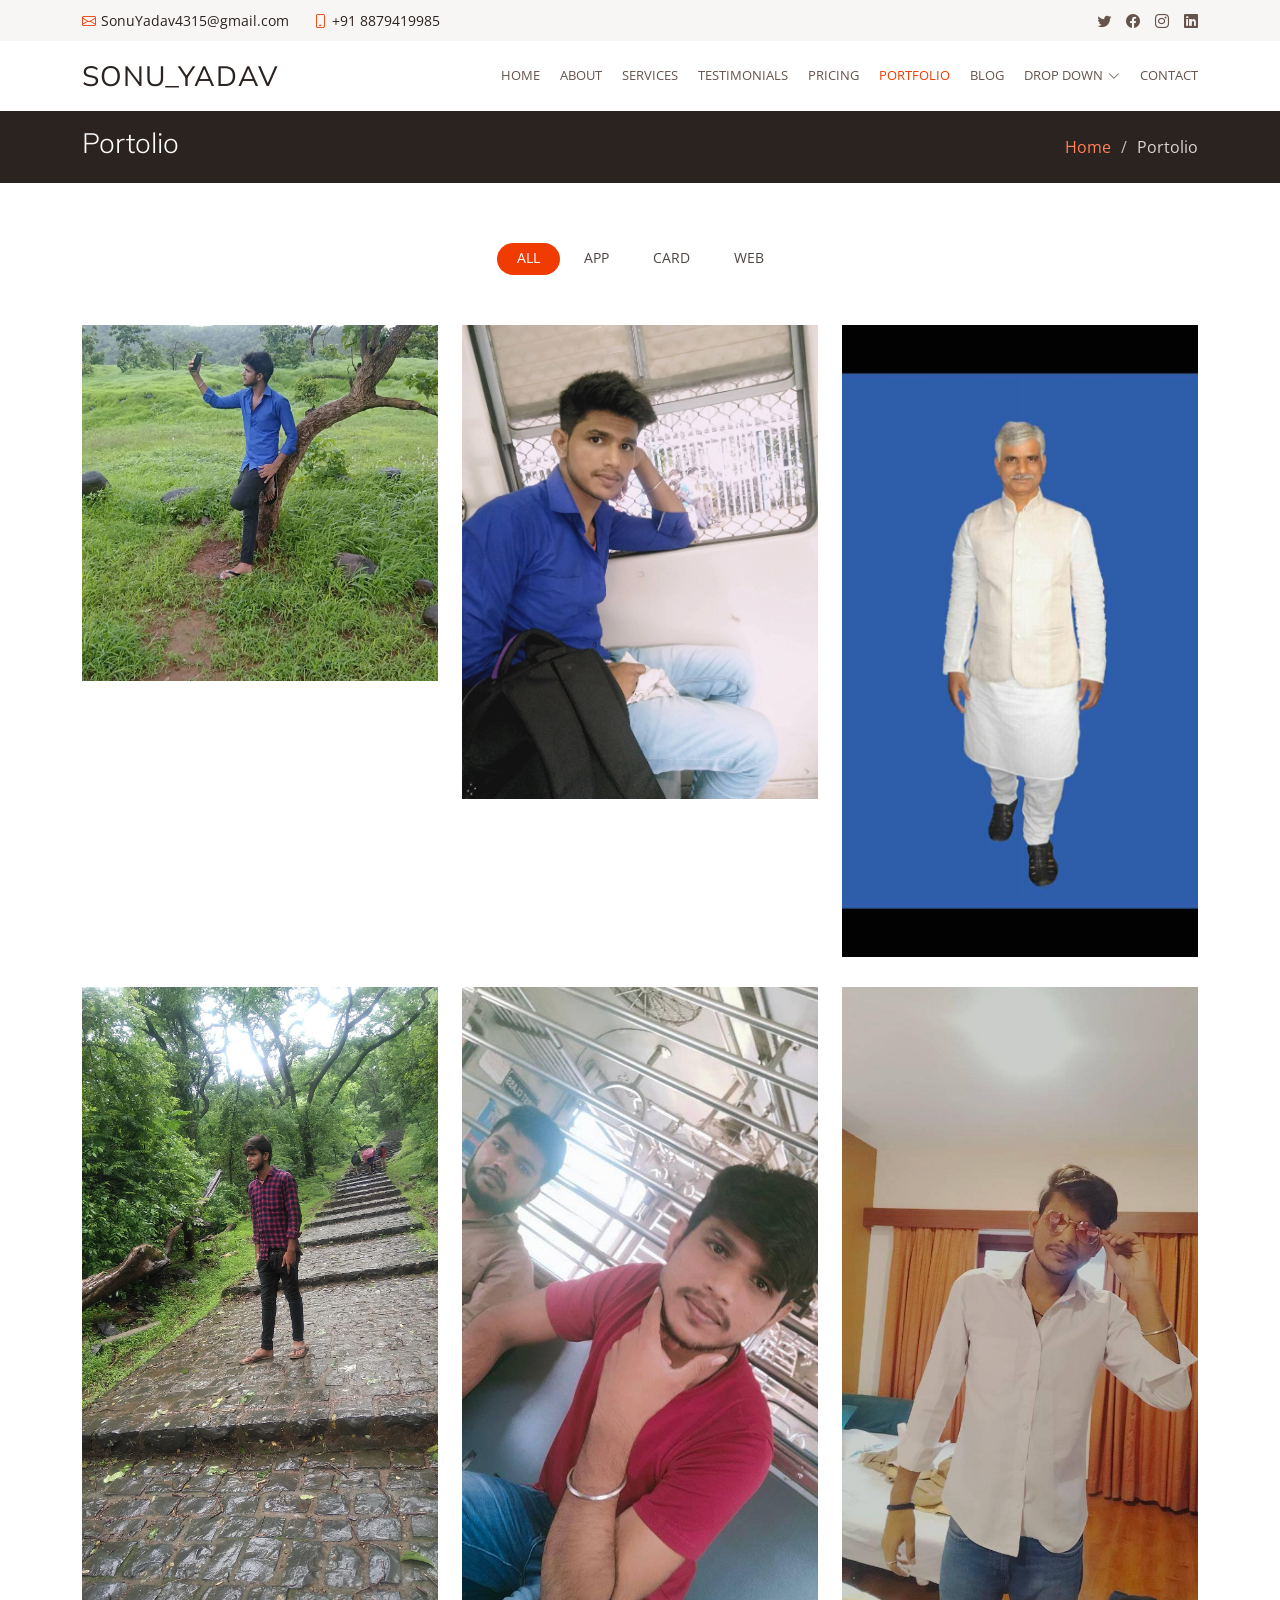
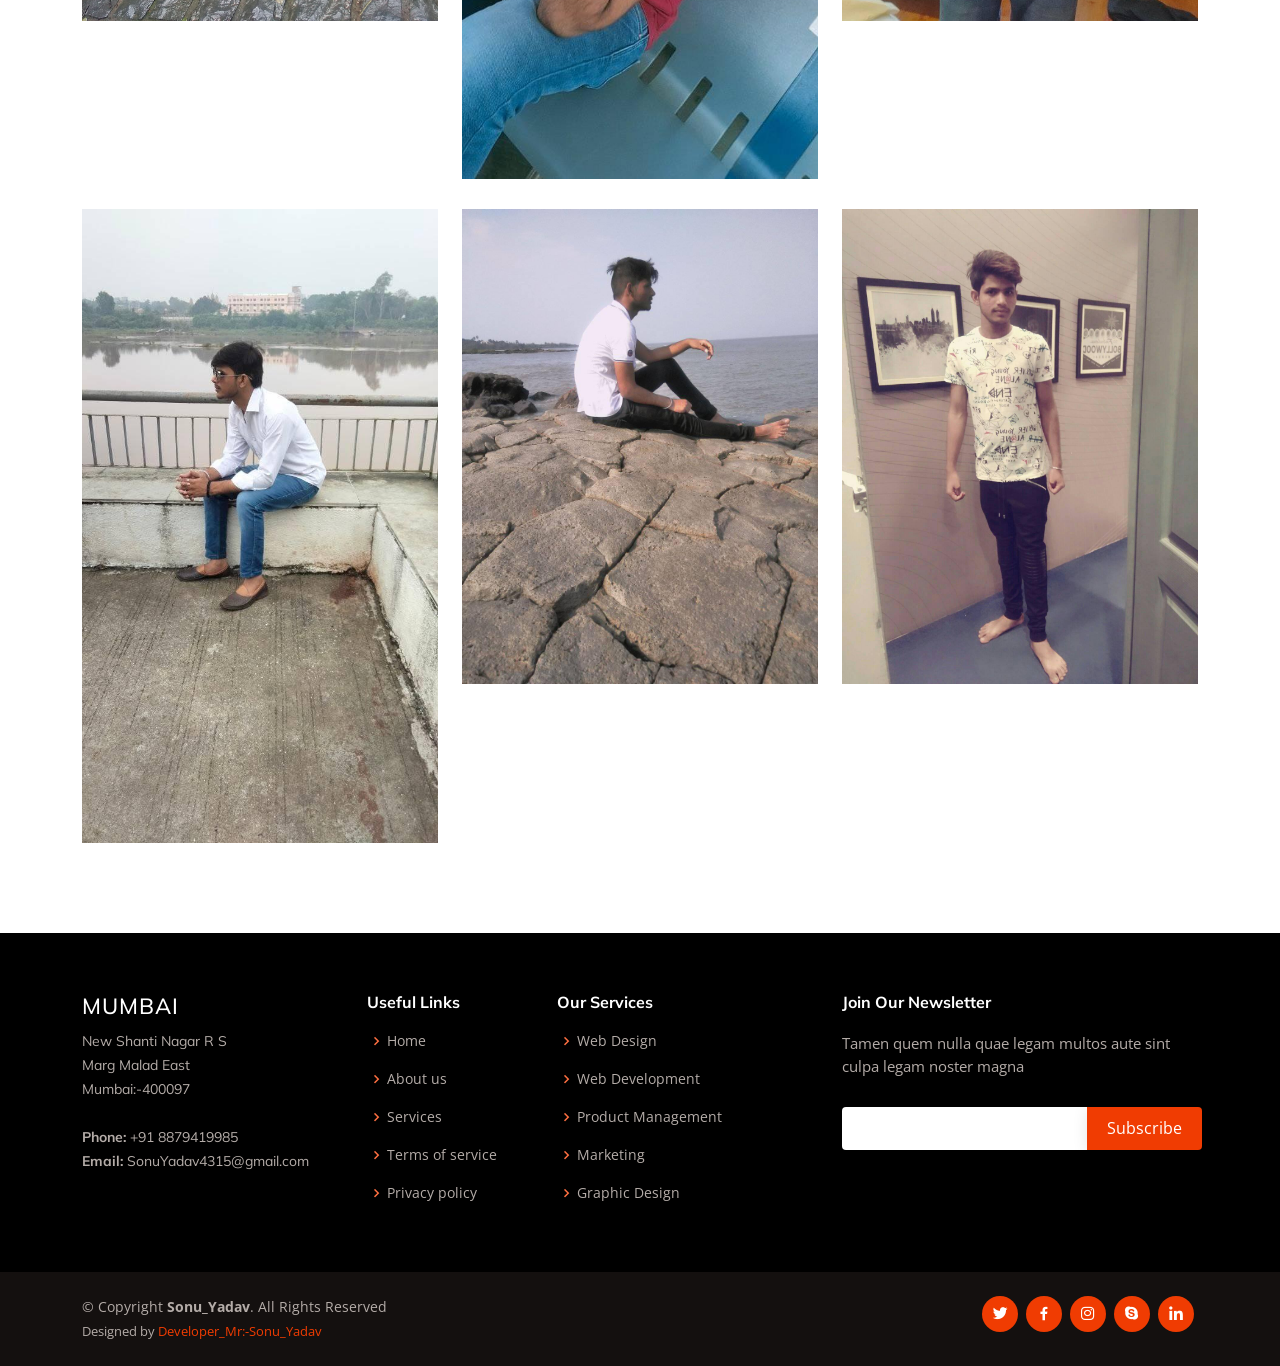
<file: portfolio.html>
<!DOCTYPE html>
<html lang="en">

<head>
  <meta charset="utf-8">
  <meta content="width=device-width, initial-scale=1.0" name="viewport">

  <title>Portfolio - Sonu_Yadav</title>
  <meta content="" name="description">
  <meta content="" name="keywords">

  <!-- Favicons -->
  <link href="assets/img/favicon.png" rel="icon">
  <link href="assets/img/apple-touch-icon.png" rel="apple-touch-icon">

  <!-- Google Fonts -->
  <link href="https://fonts.googleapis.com/css?family=Open+Sans:300,300i,400,400i,600,600i,700,700i|Muli:300,300i,400,400i,500,500i,600,600i,700,700i|Poppins:300,300i,400,400i,500,500i,600,600i,700,700i" rel="stylesheet">

  <!-- Vendor CSS Files -->
  <link href="assets/vendor/animate.css/animate.min.css" rel="stylesheet">
  <link href="assets/vendor/aos/aos.css" rel="stylesheet">
  <link href="assets/vendor/bootstrap/css/bootstrap.min.css" rel="stylesheet">
  <link href="assets/vendor/bootstrap-icons/bootstrap-icons.css" rel="stylesheet">
  <link href="assets/vendor/boxicons/css/boxicons.min.css" rel="stylesheet">
  <link href="assets/vendor/glightbox/css/glightbox.min.css" rel="stylesheet">
  <link href="assets/vendor/swiper/swiper-bundle.min.css" rel="stylesheet">

  <!-- Template Main CSS File -->
  <link href="assets/css/style.css" rel="stylesheet">

  <!-- =======================================================
  * Template Name: Flattern
  * Updated: Jul 27 2023 with Bootstrap v5.3.1
  * Template URL: https://bootstrapmade.com/flattern-multipurpose-bootstrap-template/
  * Author: BootstrapMade.com
  * License: https://bootstrapmade.com/license/
  ======================================================== -->
</head>

<body>

  <!-- ======= Top Bar ======= -->
  <section id="topbar" class="d-flex align-items-center">
    <div class="container d-flex justify-content-center justify-content-md-between">
      <div class="contact-info d-flex align-items-center">
        <i class="bi bi-envelope d-flex align-items-center"><a href="mailto:contact@example.com">SonuYadav4315@gmail.com</a></i>
        <i class="bi bi-phone d-flex align-items-center ms-4"><span>+91 8879419985</span></i>
      </div>
      <div class="social-links d-none d-md-flex align-items-center">
        <a href="#" class="twitter"><i class="bi bi-twitter"></i></a>
        <a href="#" class="facebook"><i class="bi bi-facebook"></i></a>
        <a href="#" class="instagram"><i class="bi bi-instagram"></i></a>
        <a href="#" class="linkedin"><i class="bi bi-linkedin"></i></i></a>
      </div>
    </div>
  </section>

  <!-- ======= Header ======= -->
  <header id="header" class="d-flex align-items-center">
    <div class="container d-flex justify-content-between">

      <div class="logo">
        <h1 class="text-light"><a href="index.html">Sonu_Yadav</a></h1>
        <!-- Uncomment below if you prefer to use an image logo -->
        <!-- <a href="index.html"><img src="assets/img/logo.png" alt="" class="img-fluid"></a>-->
      </div>

      <nav id="navbar" class="navbar">
        <ul>
          <li><a href="index.html">Home</a></li>
          <li><a href="about.html">About</a></li>
          <li><a href="services.html">Services</a></li>
          <li><a href="testimonials.html">Testimonials</a></li>
          <li><a href="pricing.html">Pricing</a></li>
          <li><a class="active" href="portfolio.html">Portfolio</a></li>
          <li><a href="blog.html">Blog</a></li>
          <li class="dropdown"><a href="#"><span>Drop Down</span> <i class="bi bi-chevron-down"></i></a>
            <ul>
              <li><a href="#">Drop Down_Sonu_Yadav</a></li>
              <li class="dropdown"><a href="#"><span>Deep Drop Down_Sonu_Yadav_1</span> <i class="bi bi-chevron-right"></i></a>
                <ul>
                  <li><a href="#">Deep Drop Down Sonu_Yadav_1</a></li>
                  <li><a href="#">Deep Drop Down Sonu_Yadav_2</a></li>
                  <li><a href="#">Deep Drop Down Sonu_Yadav_3</a></li>
                  <li><a href="#">Deep Drop Down Sonu_Yadav_4</a></li>
                  <li><a href="#">Deep Drop Down Sonu_Yadav_5</a></li>
                </ul>
              </li>
              <li><a href="#">Drop Down Sonu_Yadav_1</a></li>
              <li><a href="#">Drop Down Sonu_Yadav_2</a></li>
              <li><a href="#">Drop Down Sonu_Yadav_3</a></li>
            </ul>
          </li>
          <li><a href="contact.html">Contact</a></li>
        </ul>
        <i class="bi bi-list mobile-nav-toggle"></i>
      </nav><!-- .navbar -->

    </div>
  </header><!-- End Header -->

  <main id="main">

    <!-- ======= Breadcrumbs ======= -->
    <section id="breadcrumbs" class="breadcrumbs">
      <div class="container">

        <div class="d-flex justify-content-between align-items-center">
          <h2>Portolio</h2>
          <ol>
            <li><a href="index.html">Home</a></li>
            <li>Portolio</li>
          </ol>
        </div>

      </div>
    </section><!-- End Breadcrumbs -->

    <!-- ======= Portfolio Section ======= -->
    <section id="portfolio" class="portfolio">
      <div class="container">

        <div class="row" data-aos="fade-up">
          <div class="col-lg-12 d-flex justify-content-center">
            <ul id="portfolio-flters">
              <li data-filter="*" class="filter-active">All</li>
              <li data-filter=".filter-app">App</li>
              <li data-filter=".filter-card">Card</li>
              <li data-filter=".filter-web">Web</li>
            </ul>
          </div>
        </div>

        <div class="row portfolio-container" data-aos="fade-up">

          <div class="col-lg-4 col-md-6 portfolio-item filter-app">
            <img src="assets/img/portfolio/portfolio-1.jpg" class="img-fluid" alt="">
            <div class="portfolio-info">
              <h4>App 1</h4>
              <p>App</p>
              <a href="assets/img/portfolio/portfolio-1.jpg" data-gallery="portfolioGallery" class="portfolio-lightbox preview-link" title="App 1"><i class="bx bx-plus"></i></a>
              <a href="portfolio-details.html" class="details-link" title="More Details"><i class="bx bx-link"></i></a>
            </div>
          </div>

          <div class="col-lg-4 col-md-6 portfolio-item filter-web">
            <img src="assets/img/portfolio/portfolio-2.jpg" class="img-fluid" alt="">
            <div class="portfolio-info">
              <h4>Web 3</h4>
              <p>Web</p>
              <a href="assets/img/portfolio/portfolio-2.jpg" data-gallery="portfolioGallery" class="portfolio-lightbox preview-link" title="Web 3"><i class="bx bx-plus"></i></a>
              <a href="portfolio-details.html" class="details-link" title="More Details"><i class="bx bx-link"></i></a>
            </div>
          </div>

          <div class="col-lg-4 col-md-6 portfolio-item filter-app">
            <img src="assets/img/portfolio/portfolio-3.jpg" class="img-fluid" alt="">
            <div class="portfolio-info">
              <h4>App 2</h4>
              <p>App</p>
              <a href="assets/img/portfolio/portfolio-3.jpg" data-gallery="portfolioGallery" class="portfolio-lightbox preview-link" title="App 2"><i class="bx bx-plus"></i></a>
              <a href="portfolio-details.html" class="details-link" title="More Details"><i class="bx bx-link"></i></a>
            </div>
          </div>

          <div class="col-lg-4 col-md-6 portfolio-item filter-card">
            <img src="assets/img/portfolio/portfolio-4.jpg" class="img-fluid" alt="">
            <div class="portfolio-info">
              <h4>Card 2</h4>
              <p>Card</p>
              <a href="assets/img/portfolio/portfolio-4.jpg" data-gallery="portfolioGallery" class="portfolio-lightbox preview-link" title="Card 2"><i class="bx bx-plus"></i></a>
              <a href="portfolio-details.html" class="details-link" title="More Details"><i class="bx bx-link"></i></a>
            </div>
          </div>

          <div class="col-lg-4 col-md-6 portfolio-item filter-web">
            <img src="assets/img/portfolio/portfolio-5.jpg" class="img-fluid" alt="">
            <div class="portfolio-info">
              <h4>Web 2</h4>
              <p>Web</p>
              <a href="assets/img/portfolio/portfolio-5.jpg" data-gallery="portfolioGallery" class="portfolio-lightbox preview-link" title="Web 2"><i class="bx bx-plus"></i></a>
              <a href="portfolio-details.html" class="details-link" title="More Details"><i class="bx bx-link"></i></a>
            </div>
          </div>

          <div class="col-lg-4 col-md-6 portfolio-item filter-app">
            <img src="assets/img/portfolio/portfolio-6.jpg" class="img-fluid" alt="">
            <div class="portfolio-info">
              <h4>App 3</h4>
              <p>App</p>
              <a href="assets/img/portfolio/portfolio-6.jpg" data-gallery="portfolioGallery" class="portfolio-lightbox preview-link" title="App 3"><i class="bx bx-plus"></i></a>
              <a href="portfolio-details.html" class="details-link" title="More Details"><i class="bx bx-link"></i></a>
            </div>
          </div>

          <div class="col-lg-4 col-md-6 portfolio-item filter-card">
            <img src="assets/img/portfolio/portfolio-7.jpg" class="img-fluid" alt="">
            <div class="portfolio-info">
              <h4>Card 1</h4>
              <p>Card</p>
              <a href="assets/img/portfolio/portfolio-7.jpg" data-gallery="portfolioGallery" class="portfolio-lightbox preview-link" title="Card 1"><i class="bx bx-plus"></i></a>
              <a href="portfolio-details.html" class="details-link" title="More Details"><i class="bx bx-link"></i></a>
            </div>
          </div>

          <div class="col-lg-4 col-md-6 portfolio-item filter-card">
            <img src="assets/img/portfolio/portfolio-8.jpg" class="img-fluid" alt="">
            <div class="portfolio-info">
              <h4>Card 3</h4>
              <p>Card</p>
              <a href="assets/img/portfolio/portfolio-8.jpg" data-gallery="portfolioGallery" class="portfolio-lightbox preview-link" title="Card 3"><i class="bx bx-plus"></i></a>
              <a href="portfolio-details.html" class="details-link" title="More Details"><i class="bx bx-link"></i></a>
            </div>
          </div>

          <div class="col-lg-4 col-md-6 portfolio-item filter-web">
            <img src="assets/img/portfolio/portfolio-9.jpg" class="img-fluid" alt="">
            <div class="portfolio-info">
              <h4>Web 3</h4>
              <p>Web</p>
              <a href="assets/img/portfolio/portfolio-9.jpg" data-gallery="portfolioGallery" class="portfolio-lightbox preview-link" title="Web 3"><i class="bx bx-plus"></i></a>
              <a href="portfolio-details.html" class="details-link" title="More Details"><i class="bx bx-link"></i></a>
            </div>
          </div>

        </div>

      </div>
    </section><!-- End Portfolio Section -->

  </main><!-- End #main -->

  <!-- ======= Footer ======= -->
  <footer id="footer">

    <div class="footer-top">
      <div class="container">
        <div class="row">

          <div class="col-lg-3 col-md-6 footer-contact">
            <h3>MUMBAI</h3>
            <p>
              New Shanti Nagar R S <br>
              Marg Malad East<br>
              Mumbai:-400097<br><br>
              <strong>Phone:</strong> +91 8879419985<br>
              <strong>Email:</strong> SonuYadav4315@gmail.com<br>
            </p>
          </div>

          <div class="col-lg-2 col-md-6 footer-links">
            <h4>Useful Links</h4>
            <ul>
              <li><i class="bx bx-chevron-right"></i> <a href="#">Home</a></li>
              <li><i class="bx bx-chevron-right"></i> <a href="#">About us</a></li>
              <li><i class="bx bx-chevron-right"></i> <a href="#">Services</a></li>
              <li><i class="bx bx-chevron-right"></i> <a href="#">Terms of service</a></li>
              <li><i class="bx bx-chevron-right"></i> <a href="#">Privacy policy</a></li>
            </ul>
          </div>

          <div class="col-lg-3 col-md-6 footer-links">
            <h4>Our Services</h4>
            <ul>
              <li><i class="bx bx-chevron-right"></i> <a href="#">Web Design</a></li>
              <li><i class="bx bx-chevron-right"></i> <a href="#">Web Development</a></li>
              <li><i class="bx bx-chevron-right"></i> <a href="#">Product Management</a></li>
              <li><i class="bx bx-chevron-right"></i> <a href="#">Marketing</a></li>
              <li><i class="bx bx-chevron-right"></i> <a href="#">Graphic Design</a></li>
            </ul>
          </div>

          <div class="col-lg-4 col-md-6 footer-newsletter">
            <h4>Join Our Newsletter</h4>
            <p>Tamen quem nulla quae legam multos aute sint culpa legam noster magna</p>
            <form action="" method="post">
              <input type="email" name="email"><input type="submit" value="Subscribe">
            </form>
          </div>

        </div>
      </div>
    </div>

    <div class="container d-md-flex py-4">

      <div class="me-md-auto text-center text-md-start">
        <div class="copyright">
          &copy; Copyright <strong><span>Sonu_Yadav</span></strong>. All Rights Reserved
        </div>
        <div class="credits">
          <!-- All the links in the footer should remain intact. -->
          <!-- You can delete the links only if you purchased the pro version. -->
          <!-- Licensing information: https://bootstrapmade.com/license/ -->
          <!-- Purchase the pro version with working PHP/AJAX contact form: https://bootstrapmade.com/flattern-multipurpose-bootstrap-template/ -->
          Designed by <a href="https://bootstrapmade.com/">Developer_Mr:-Sonu_Yadav</a>
        </div>
      </div>
      <div class="social-links text-center text-md-right pt-3 pt-md-0">
        <a href="#" class="twitter"><i class="bx bxl-twitter"></i></a>
        <a href="#" class="facebook"><i class="bx bxl-facebook"></i></a>
        <a href="#" class="instagram"><i class="bx bxl-instagram"></i></a>
        <a href="#" class="google-plus"><i class="bx bxl-skype"></i></a>
        <a href="#" class="linkedin"><i class="bx bxl-linkedin"></i></a>
      </div>
    </div>
  </footer><!-- End Footer -->

  <a href="#" class="back-to-top d-flex align-items-center justify-content-center"><i class="bi bi-arrow-up-short"></i></a>

  <!-- Vendor JS Files -->
  <script src="assets/vendor/aos/aos.js"></script>
  <script src="assets/vendor/bootstrap/js/bootstrap.bundle.min.js"></script>
  <script src="assets/vendor/glightbox/js/glightbox.min.js"></script>
  <script src="assets/vendor/isotope-layout/isotope.pkgd.min.js"></script>
  <script src="assets/vendor/swiper/swiper-bundle.min.js"></script>
  <script src="assets/vendor/waypoints/noframework.waypoints.js"></script>
  <script src="assets/vendor/php-email-form/validate.js"></script>

  <!-- Template Main JS File -->
  <script src="assets/js/main.js"></script>

</body>

</html>
</file>
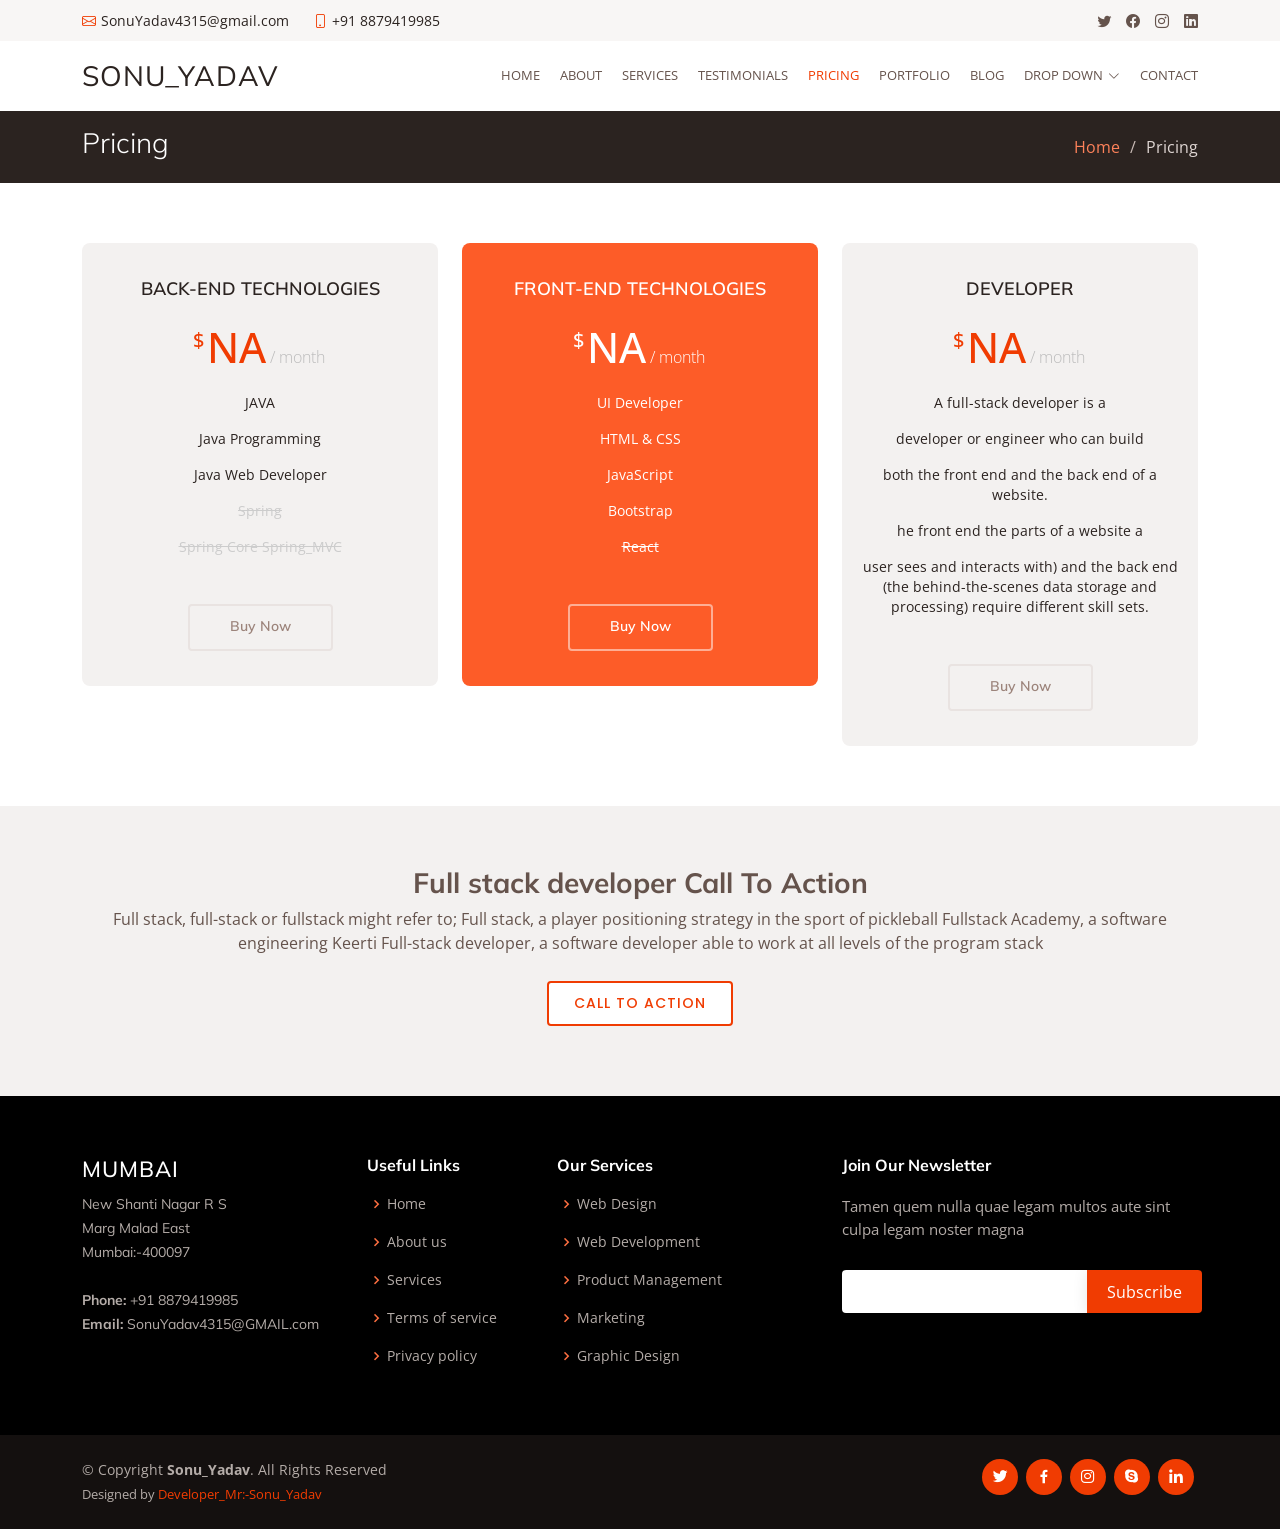
<file: pricing.html>
<!DOCTYPE html>
<html lang="en">

<head>
  <meta charset="utf-8">
  <meta content="width=device-width, initial-scale=1.0" name="viewport">

  <title>Pricing - Sonu_Yadav</title>
  <meta content="" name="description">
  <meta content="" name="keywords">

  <!-- Favicons -->
  <link href="assets/img/favicon.png" rel="icon">
  <link href="assets/img/apple-touch-icon.png" rel="apple-touch-icon">

  <!-- Google Fonts -->
  <link href="https://fonts.googleapis.com/css?family=Open+Sans:300,300i,400,400i,600,600i,700,700i|Muli:300,300i,400,400i,500,500i,600,600i,700,700i|Poppins:300,300i,400,400i,500,500i,600,600i,700,700i" rel="stylesheet">

  <!-- Vendor CSS Files -->
  <link href="assets/vendor/animate.css/animate.min.css" rel="stylesheet">
  <link href="assets/vendor/aos/aos.css" rel="stylesheet">
  <link href="assets/vendor/bootstrap/css/bootstrap.min.css" rel="stylesheet">
  <link href="assets/vendor/bootstrap-icons/bootstrap-icons.css" rel="stylesheet">
  <link href="assets/vendor/boxicons/css/boxicons.min.css" rel="stylesheet">
  <link href="assets/vendor/glightbox/css/glightbox.min.css" rel="stylesheet">
  <link href="assets/vendor/swiper/swiper-bundle.min.css" rel="stylesheet">

  <!-- Template Main CSS File -->
  <link href="assets/css/style.css" rel="stylesheet">

  <!-- =======================================================
  * Template Name: Flattern
  * Updated: Jul 27 2023 with Bootstrap v5.3.1
  * Template URL: https://bootstrapmade.com/flattern-multipurpose-bootstrap-template/
  * Author: BootstrapMade.com
  * License: https://bootstrapmade.com/license/
  ======================================================== -->
</head>

<body>

  <!-- ======= Top Bar ======= -->
  <section id="topbar" class="d-flex align-items-center">
    <div class="container d-flex justify-content-center justify-content-md-between">
      <div class="contact-info d-flex align-items-center">
        <i class="bi bi-envelope d-flex align-items-center"><a href="mailto:contact@example.com">SonuYadav4315@gmail.com</a></i>
        <i class="bi bi-phone d-flex align-items-center ms-4"><span>+91 8879419985</span></i>
      </div>
      <div class="social-links d-none d-md-flex align-items-center">
        <a href="#" class="twitter"><i class="bi bi-twitter"></i></a>
        <a href="#" class="facebook"><i class="bi bi-facebook"></i></a>
        <a href="#" class="instagram"><i class="bi bi-instagram"></i></a>
        <a href="#" class="linkedin"><i class="bi bi-linkedin"></i></i></a>
      </div>
    </div>
  </section>

  <!-- ======= Header ======= -->
  <header id="header" class="d-flex align-items-center">
    <div class="container d-flex justify-content-between">

      <div class="logo">
        <h1 class="text-light"><a href="index.html">Sonu_Yadav</a></h1>
        <!-- Uncomment below if you prefer to use an image logo -->
        <!-- <a href="index.html"><img src="assets/img/logo.png" alt="" class="img-fluid"></a>-->
      </div>

      <nav id="navbar" class="navbar">
        <ul>
          <li><a href="index.html">Home</a></li>
          <li><a href="about.html">About</a></li>
          <li><a href="services.html">Services</a></li>
          <li><a href="testimonials.html">Testimonials</a></li>
          <li><a class="active" href="pricing.html">Pricing</a></li>
          <li><a href="portfolio.html">Portfolio</a></li>
          <li><a href="blog.html">Blog</a></li>
          <li class="dropdown"><a href="#"><span>Drop Down</span> <i class="bi bi-chevron-down"></i></a>
            <ul>
              <li><a href="#">Drop Down 1</a></li>
              <li class="dropdown"><a href="#"><span>Deep Drop Down</span> <i class="bi bi-chevron-right"></i></a>
                <ul>
                  <li><a href="#">Deep Drop Down 1</a></li>
                  <li><a href="#">Deep Drop Down 2</a></li>
                  <li><a href="#">Deep Drop Down 3</a></li>
                  <li><a href="#">Deep Drop Down 4</a></li>
                  <li><a href="#">Deep Drop Down 5</a></li>
                </ul>
              </li>
              <li><a href="#">Drop Down 2</a></li>
              <li><a href="#">Drop Down 3</a></li>
              <li><a href="#">Drop Down 4</a></li>
            </ul>
          </li>
          <li><a href="contact.html">Contact</a></li>
        </ul>
        <i class="bi bi-list mobile-nav-toggle"></i>
      </nav><!-- .navbar -->

    </div>
  </header><!-- End Header -->

  <main id="main">

    <!-- ======= Breadcrumbs ======= -->
    <section id="breadcrumbs" class="breadcrumbs">
      <div class="container">

        <div class="d-flex justify-content-between align-items-center">
          <h2>Pricing</h2>
          <ol>
            <li><a href="index.html">Home</a></li>
            <li>Pricing</li>
          </ol>
        </div>

      </div>
    </section><!-- End Breadcrumbs -->

    <!-- ======= Pricing Section ======= -->
    <section id="pricing" class="pricing">
      <div class="container">

        <div class="row">

          <div class="col-lg-4 col-md-6">
            <div class="box" data-aos="fade-right">
              <h3>Back-end Technologies</h3>
              <h4><sup>$</sup>NA<span> / month</span></h4>
              <ul>
                <li>JAVA</li>
                <li>Java Programming</li>
                <li>Java Web Developer</li>
                <li class="na">Spring</li>
                <li class="na">Spring Core Spring_MVC</li>
              </ul>
              <div class="btn-wrap">
                <a href="#" class="btn-buy">Buy Now</a>
              </div>
            </div>
          </div>

          <div class="col-lg-4 col-md-6 mt-4 mt-md-0">
            <div class="box featured" data-aos="fade-up">
              <h3>Front-end Technologies</h3>
              <h4><sup>$</sup>NA<span> / month</span></h4>
              <ul>
                <li>UI Developer</li>
                <li>HTML & CSS </li>
                <li>JavaScript</li>
                <li>Bootstrap</li>
                <li class="na">React</li>
              </ul>
              <div class="btn-wrap">
                <a href="#" class="btn-buy">Buy Now</a>
              </div>
            </div>
          </div>

          <div class="col-lg-4 col-md-6 mt-4 mt-lg-0">
            <div class="box" data-aos="fade-left">
              <h3>Developer</h3>
              <h4><sup>$</sup>NA<span> / month</span></h4>
              <ul>
                <li>A full-stack developer is a</li>
                <li> developer or engineer who can build</li>
                <li>both the front end and the back end of a website. </li>
                <li>he front end the parts of a website a </li>
                <li>user sees and interacts with) and the back end (the behind-the-scenes data storage and processing) require different skill sets.</li>
              </ul>
              <div class="btn-wrap">
                <a href="#" class="btn-buy">Buy Now</a>
              </div>
            </div>
          </div>

        </div>

      </div>
    </section><!-- End Pricing Section -->

    <!-- ======= Cta Pricing Section ======= -->
    <section id="cta-pricing" class="cta-pricing">
      <div class="container">

        <div class="text-center">
          <h3>Full stack developer Call To Action</h3>
          <p> Full stack, full-stack or fullstack might refer to;

            Full stack, a player positioning strategy in the sport of pickleball
            Fullstack Academy, a software engineering Keerti
            Full-stack developer, a software developer able to work at all levels of the program stack</p>
          <a class="cta-btn" href="#">Call To Action</a>
        </div>

      </div>
    </section><!-- End Cta Pricing Section -->

  </main><!-- End #main -->

  <!-- ======= Footer ======= -->
  <footer id="footer">

    <div class="footer-top">
      <div class="container">
        <div class="row">

          <div class="col-lg-3 col-md-6 footer-contact">
            <h3>MUMBAI</h3>
            <p>
              New Shanti Nagar R S <br>
              Marg Malad East<br>
              Mumbai:-400097 <br><br>
              <strong>Phone:</strong> +91 8879419985<br>
              <strong>Email:</strong> SonuYadav4315@GMAIL.com<br>
            </p>
          </div>

          <div class="col-lg-2 col-md-6 footer-links">
            <h4>Useful Links</h4>
            <ul>
              <li><i class="bx bx-chevron-right"></i> <a href="#">Home</a></li>
              <li><i class="bx bx-chevron-right"></i> <a href="#">About us</a></li>
              <li><i class="bx bx-chevron-right"></i> <a href="#">Services</a></li>
              <li><i class="bx bx-chevron-right"></i> <a href="#">Terms of service</a></li>
              <li><i class="bx bx-chevron-right"></i> <a href="#">Privacy policy</a></li>
            </ul>
          </div>

          <div class="col-lg-3 col-md-6 footer-links">
            <h4>Our Services</h4>
            <ul>
              <li><i class="bx bx-chevron-right"></i> <a href="#">Web Design</a></li>
              <li><i class="bx bx-chevron-right"></i> <a href="#">Web Development</a></li>
              <li><i class="bx bx-chevron-right"></i> <a href="#">Product Management</a></li>
              <li><i class="bx bx-chevron-right"></i> <a href="#">Marketing</a></li>
              <li><i class="bx bx-chevron-right"></i> <a href="#">Graphic Design</a></li>
            </ul>
          </div>

          <div class="col-lg-4 col-md-6 footer-newsletter">
            <h4>Join Our Newsletter</h4>
            <p>Tamen quem nulla quae legam multos aute sint culpa legam noster magna</p>
            <form action="" method="post">
              <input type="email" name="email"><input type="submit" value="Subscribe">
            </form>
          </div>

        </div>
      </div>
    </div>

    <div class="container d-md-flex py-4">

      <div class="me-md-auto text-center text-md-start">
        <div class="copyright">
          &copy; Copyright <strong><span>Sonu_Yadav</span></strong>. All Rights Reserved
        </div>
        <div class="credits">
          <!-- All the links in the footer should remain intact. -->
          <!-- You can delete the links only if you purchased the pro version. -->
          <!-- Licensing information: https://bootstrapmade.com/license/ -->
          <!-- Purchase the pro version with working PHP/AJAX contact form: https://bootstrapmade.com/flattern-multipurpose-bootstrap-template/ -->
          Designed by <a href="https://bootstrapmade.com/">Developer_Mr:-Sonu_Yadav</a>
        </div>
      </div>
      <div class="social-links text-center text-md-right pt-3 pt-md-0">
        <a href="#" class="twitter"><i class="bx bxl-twitter"></i></a>
        <a href="#" class="facebook"><i class="bx bxl-facebook"></i></a>
        <a href="#" class="instagram"><i class="bx bxl-instagram"></i></a>
        <a href="#" class="google-plus"><i class="bx bxl-skype"></i></a>
        <a href="#" class="linkedin"><i class="bx bxl-linkedin"></i></a>
      </div>
    </div>
  </footer><!-- End Footer -->

  <a href="#" class="back-to-top d-flex align-items-center justify-content-center"><i class="bi bi-arrow-up-short"></i></a>

  <!-- Vendor JS Files -->
  <script src="assets/vendor/aos/aos.js"></script>
  <script src="assets/vendor/bootstrap/js/bootstrap.bundle.min.js"></script>
  <script src="assets/vendor/glightbox/js/glightbox.min.js"></script>
  <script src="assets/vendor/isotope-layout/isotope.pkgd.min.js"></script>
  <script src="assets/vendor/swiper/swiper-bundle.min.js"></script>
  <script src="assets/vendor/waypoints/noframework.waypoints.js"></script>
  <script src="assets/vendor/php-email-form/validate.js"></script>

  <!-- Template Main JS File -->
  <script src="assets/js/main.js"></script>

</body>

</html>
</file>
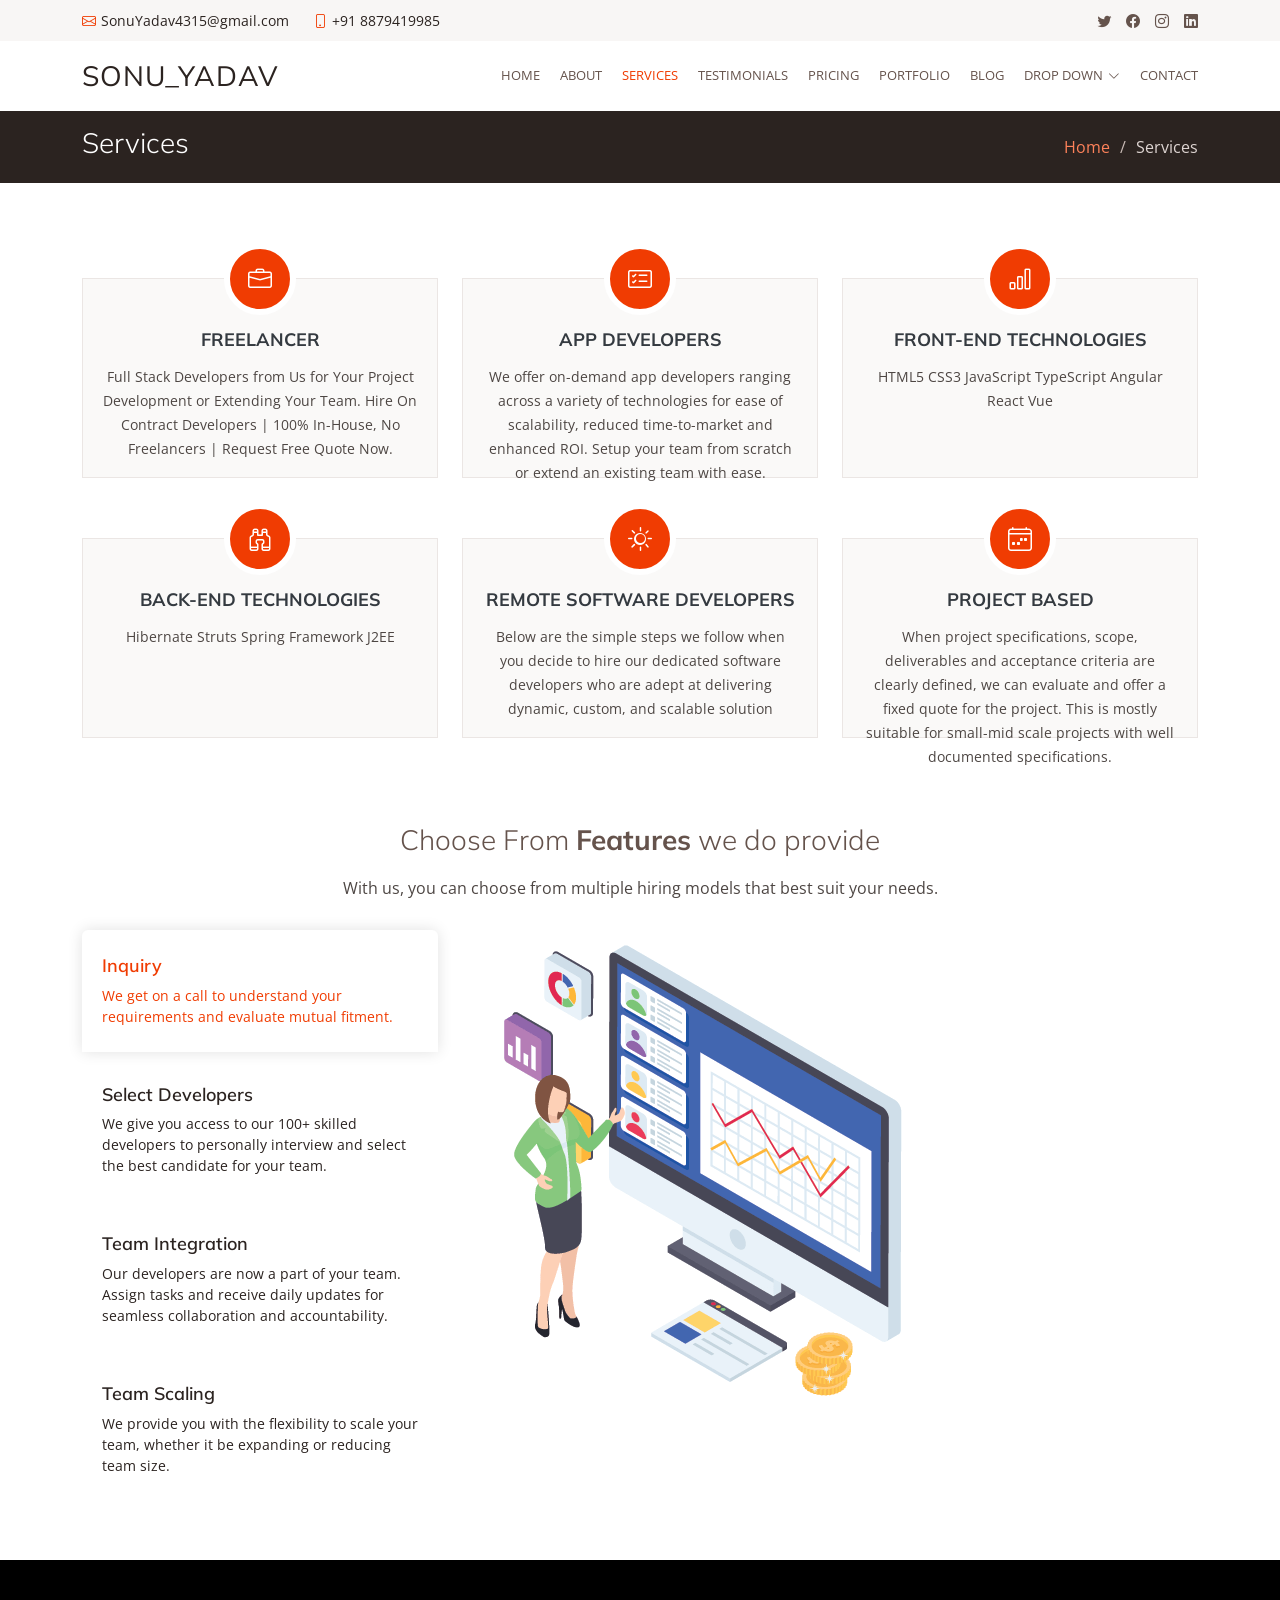
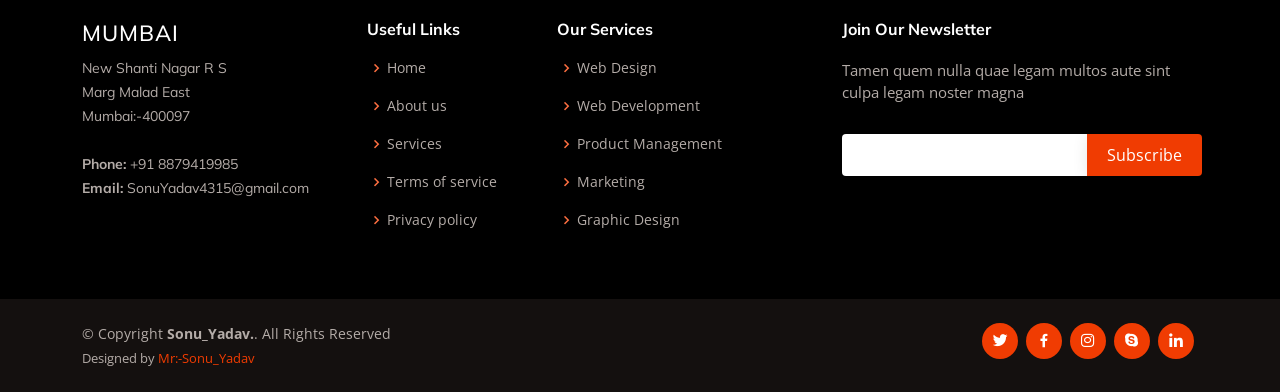
<file: services.html>
<!DOCTYPE html>
<html lang="en">

<head>
  <meta charset="utf-8">
  <meta content="width=device-width, initial-scale=1.0" name="viewport">

  <title>Services - Sonu_Yadav</title>
  <meta content="" name="description">
  <meta content="" name="keywords">

  <!-- Favicons -->
  <link href="assets/img/favicon.png" rel="icon">
  <link href="assets/img/apple-touch-icon.png" rel="apple-touch-icon">

  <!-- Google Fonts -->
  <link href="https://fonts.googleapis.com/css?family=Open+Sans:300,300i,400,400i,600,600i,700,700i|Muli:300,300i,400,400i,500,500i,600,600i,700,700i|Poppins:300,300i,400,400i,500,500i,600,600i,700,700i" rel="stylesheet">

  <!-- Vendor CSS Files -->
  <link href="assets/vendor/animate.css/animate.min.css" rel="stylesheet">
  <link href="assets/vendor/aos/aos.css" rel="stylesheet">
  <link href="assets/vendor/bootstrap/css/bootstrap.min.css" rel="stylesheet">
  <link href="assets/vendor/bootstrap-icons/bootstrap-icons.css" rel="stylesheet">
  <link href="assets/vendor/boxicons/css/boxicons.min.css" rel="stylesheet">
  <link href="assets/vendor/glightbox/css/glightbox.min.css" rel="stylesheet">
  <link href="assets/vendor/swiper/swiper-bundle.min.css" rel="stylesheet">

  <!-- Template Main CSS File -->
  <link href="assets/css/style.css" rel="stylesheet">

  <!-- =======================================================
  * Template Name: Flattern
  * Updated: Jul 27 2023 with Bootstrap v5.3.1
  * Template URL: https://bootstrapmade.com/flattern-multipurpose-bootstrap-template/
  * Author: BootstrapMade.com
  * License: https://bootstrapmade.com/license/
  ======================================================== -->
</head>

<body>

  <!-- ======= Top Bar ======= -->
  <section id="topbar" class="d-flex align-items-center">
    <div class="container d-flex justify-content-center justify-content-md-between">
      <div class="contact-info d-flex align-items-center">
        <i class="bi bi-envelope d-flex align-items-center"><a href="mailto:contact@example.com">SonuYadav4315@gmail.com</a></i>
        <i class="bi bi-phone d-flex align-items-center ms-4"><span>+91 8879419985</span></i>
      </div>
      <div class="social-links d-none d-md-flex align-items-center">
        <a href="https://twitter.com/YadavSo55069789" class="twitter"><i class="bi bi-twitter"></i></a>
        <a href="https://www.facebook.com/yadav.sonu.16503" class="facebook"><i class="bi bi-facebook"></i></a>
        <a href="https://www.instagram.com/user_p.s/" class="instagram"><i class="bi bi-instagram"></i></a>
        <a href="https://www.linkedin.com/in/sonu-yadav-343749201/" class="linkedin"><i class="bi bi-linkedin"></i></i></a>
      </div>
    </div>
  </section>

  <!-- ======= Header ======= -->
  <header id="header" class="d-flex align-items-center">
    <div class="container d-flex justify-content-between">

      <div class="logo">
        <h1 class="text-light"><a href="index.html">Sonu_Yadav</a></h1>
        <!-- Uncomment below if you prefer to use an image logo -->
        <!-- <a href="index.html"><img src="assets/img/logo.png" alt="" class="img-fluid"></a>-->
      </div>

      <nav id="navbar" class="navbar">
        <ul>
          <li><a href="index.html">Home</a></li>
          <li><a href="about.html">About</a></li>
          <li><a class="active" href="services.html">Services</a></li>
          <li><a href="testimonials.html">Testimonials</a></li>
          <li><a href="pricing.html">Pricing</a></li>
          <li><a href="portfolio.html">Portfolio</a></li>
          <li><a href="blog.html">Blog</a></li>
          <li class="dropdown"><a href="#"><span>Drop Down</span> <i class="bi bi-chevron-down"></i></a>
            <ul>
              <li><a href="#">Drop Down 1</a></li>
              <li class="dropdown"><a href="#"><span>Deep Drop Down</span> <i class="bi bi-chevron-right"></i></a>
                <ul>
                  <li><a href="#">Deep Drop Down 1</a></li>
                  <li><a href="#">Deep Drop Down 2</a></li>
                  <li><a href="#">Deep Drop Down 3</a></li>
                  <li><a href="#">Deep Drop Down 4</a></li>
                  <li><a href="#">Deep Drop Down 5</a></li>
                </ul>
              </li>
              <li><a href="#">Drop Down 2</a></li>
              <li><a href="#">Drop Down 3</a></li>
              <li><a href="#">Drop Down 4</a></li>
            </ul>
          </li>
          <li><a href="contact.html">Contact</a></li>
        </ul>
        <i class="bi bi-list mobile-nav-toggle"></i>
      </nav><!-- .navbar -->

    </div>
  </header><!-- End Header -->

  <main id="main">

    <!-- ======= Breadcrumbs ======= -->
    <section id="breadcrumbs" class="breadcrumbs">
      <div class="container">

        <div class="d-flex justify-content-between align-items-center">
          <h2>Services</h2>
          <ol>
            <li><a href="index.html">Home</a></li>
            <li>Services</li>
          </ol>
        </div>

      </div>
    </section><!-- End Breadcrumbs -->

    <!-- ======= Services Section ======= -->
    <section id="services" class="services">
      <div class="container">

        <div class="row">
          <div class="col-lg-4 col-md-6">
            <div class="icon-box" data-aos="fade-up">
              <div class="icon"><i class="bi bi-briefcase"></i></div>
              <h4 class="title"><a href="">Freelancer</a></h4>
              <p class="description">Full Stack Developers from Us for Your Project Development or Extending Your Team. Hire On Contract Developers | 100% In-House, No Freelancers | Request Free Quote Now.</p>
            </div>
          </div>
          <div class="col-lg-4 col-md-6">
            <div class="icon-box" data-aos="fade-up" data-aos-delay="100">
              <div class="icon"><i class="bi bi-card-checklist"></i></div>
              <h4 class="title"><a href="">App Developers</a></h4>
              <p class="description">We offer on-demand app developers ranging across a variety of technologies for ease of scalability, reduced time-to-market and enhanced ROI. Setup your team from scratch or extend an existing team with ease.</p>
            </div>
          </div>
          <div class="col-lg-4 col-md-6">
            <div class="icon-box" data-aos="fade-up" data-aos-delay="200">
              <div class="icon"><i class="bi bi-bar-chart"></i></div>
              <h4 class="title"><a href="">Front-end Technologies</a></h4>
              <p class="description">HTML5 CSS3 JavaScript  TypeScript  Angular  React  Vue</p> 
            </div>
          </div>
          <div class="col-lg-4 col-md-6">
            <div class="icon-box" data-aos="fade-up" data-aos-delay="200">
              <div class="icon"><i class="bi bi-binoculars"></i></div>
              <h4 class="title"><a href="">Back-end Technologies</a></h4>
              <p class="description">Hibernate Struts Spring Framework J2EE </p>
            </div>
          </div>
          <div class="col-lg-4 col-md-6">
            <div class="icon-box" data-aos="fade-up" data-aos-delay="300">
              <div class="icon"><i class="bi bi-brightness-high"></i></div>
              <h4 class="title"><a href="">Remote Software Developers </a></h4>
              <p class="description">Below are the simple steps we follow when you decide to hire our dedicated software developers who are adept at delivering dynamic, custom, and scalable solution</p>
            </div>
          </div>
          <div class="col-lg-4 col-md-6">
            <div class="icon-box" data-aos="fade-up" data-aos-delay="400">
              <div class="icon"><i class="bi bi-calendar4-week"></i></div>
              <h4 class="title"><a href="">Project Based</a></h4>
              <p class="description">When project specifications, scope, deliverables and acceptance criteria are clearly defined, we can evaluate and offer a fixed quote for the project. This is mostly suitable for small-mid scale projects with well documented specifications.</p>
            </div>
          </div>
        </div>

      </div>
    </section><!-- End Services Section -->

    <!-- ======= Features Section ======= -->
    <section id="features" class="features">
      <div class="container">

        <div class="section-title" data-aos="fade-up">
          <h2>Choose From <strong>Features</strong> we do provide</h2>
          <p>With us, you can choose from multiple hiring models that best suit your needs.</p>
        </div>

        <div class="row">
          <div class="col-lg-4 mb-5 mb-lg-0" data-aos="fade-right">
            <ul class="nav nav-tabs flex-column">
              <li class="nav-item">
                <a class="nav-link active show" data-bs-toggle="tab" href="#tab-1">
                  <h4>Inquiry</h4>
                  <p>We get on a call to understand your requirements and evaluate mutual fitment.</p>
                </a>
              </li>
              <li class="nav-item mt-2">
                <a class="nav-link" data-bs-toggle="tab" href="#tab-2">
                  <h4>Select Developers</h4>
                  <p>We give you access to our 100+ skilled developers to personally interview and select the best candidate for your team.</p>
                </a>
              </li>
              <li class="nav-item mt-2">
                <a class="nav-link" data-bs-toggle="tab" href="#tab-3">
                  <h4>Team Integration</h4>
                  <p>Our developers are now a part of your team. Assign tasks and receive daily updates for seamless collaboration and accountability.</p>
                </a>
              </li>
              <li class="nav-item mt-2">
                <a class="nav-link" data-bs-toggle="tab" href="#tab-4">
                  <h4>Team Scaling</h4>
                  <p>We provide you with the flexibility to scale your team, whether it be expanding or reducing team size.</p>
                </a>
              </li>
            </ul>
          </div>
          <div class="col-lg-7 ml-auto" data-aos="fade-left" data-aos-delay="100">
            <div class="tab-content">
              <div class="tab-pane active show" id="tab-1">
                <figure>
                  <img src="assets/img/features-1.png" alt="" class="img-fluid">
                </figure>
              </div>
              <div class="tab-pane" id="tab-2">
                <figure>
                  <img src="assets/img/features-2.png" alt="" class="img-fluid">
                </figure>
              </div>
              <div class="tab-pane" id="tab-3">
                <figure>
                  <img src="assets/img/features-3.png" alt="" class="img-fluid">
                </figure>
              </div>
              <div class="tab-pane" id="tab-4">
                <figure>
                  <img src="assets/img/features-4.png" alt="" class="img-fluid">
                </figure>
              </div>
            </div>
          </div>
        </div>

      </div>
    </section><!-- End Features Section -->

  </main><!-- End #main -->

  <!-- ======= Footer ======= -->
  <footer id="footer">

    <div class="footer-top">
      <div class="container">
        <div class="row">

          <div class="col-lg-3 col-md-6 footer-contact">
            <h3>MUMBAI</h3>
            <p>
              New Shanti Nagar R S <br>
              Marg Malad East<br>
              Mumbai:-400097<br><br>
              <strong>Phone:</strong> +91 8879419985<br>
              <strong>Email:</strong> SonuYadav4315@gmail.com<br>
            </p>
          </div>

          <div class="col-lg-2 col-md-6 footer-links">
            <h4>Useful Links</h4>
            <ul>
              <li><i class="bx bx-chevron-right"></i> <a href="#">Home</a></li>
              <li><i class="bx bx-chevron-right"></i> <a href="#">About us</a></li>
              <li><i class="bx bx-chevron-right"></i> <a href="#">Services</a></li>
              <li><i class="bx bx-chevron-right"></i> <a href="#">Terms of service</a></li>
              <li><i class="bx bx-chevron-right"></i> <a href="#">Privacy policy</a></li>
            </ul>
          </div>

          <div class="col-lg-3 col-md-6 footer-links">
            <h4>Our Services</h4>
            <ul>
              <li><i class="bx bx-chevron-right"></i> <a href="#">Web Design</a></li>
              <li><i class="bx bx-chevron-right"></i> <a href="#">Web Development</a></li>
              <li><i class="bx bx-chevron-right"></i> <a href="#">Product Management</a></li>
              <li><i class="bx bx-chevron-right"></i> <a href="#">Marketing</a></li>
              <li><i class="bx bx-chevron-right"></i> <a href="#">Graphic Design</a></li>
            </ul>
          </div>

          <div class="col-lg-4 col-md-6 footer-newsletter">
            <h4>Join Our Newsletter</h4>
            <p>Tamen quem nulla quae legam multos aute sint culpa legam noster magna</p>
            <form action="" method="post">
              <input type="email" name="email"><input type="submit" value="Subscribe">
            </form>
          </div>

        </div>
      </div>
    </div>

    <div class="container d-md-flex py-4">

      <div class="me-md-auto text-center text-md-start">
        <div class="copyright">
          &copy; Copyright <strong><span>Sonu_Yadav.</span></strong>. All Rights Reserved
        </div>
        <div class="credits">
          <!-- All the links in the footer should remain intact. -->
          <!-- You can delete the links only if you purchased the pro version. -->
          <!-- Licensing information: https://bootstrapmade.com/license/ -->
          <!-- Purchase the pro version with working PHP/AJAX contact form: https://bootstrapmade.com/flattern-multipurpose-bootstrap-template/ -->
          Designed by <a href="https://bootstrapmade.com/">Mr:-Sonu_Yadav</a>
        </div>
      </div>
      <div class="social-links text-center text-md-right pt-3 pt-md-0">
        <a href="#" class="twitter"><i class="bx bxl-twitter"></i></a>
        <a href="#" class="facebook"><i class="bx bxl-facebook"></i></a>
        <a href="#" class="instagram"><i class="bx bxl-instagram"></i></a>
        <a href="#" class="google-plus"><i class="bx bxl-skype"></i></a>
        <a href="#" class="linkedin"><i class="bx bxl-linkedin"></i></a>
      </div>
    </div>
  </footer><!-- End Footer -->

  <a href="#" class="back-to-top d-flex align-items-center justify-content-center"><i class="bi bi-arrow-up-short"></i></a>

  <!-- Vendor JS Files -->
  <script src="assets/vendor/aos/aos.js"></script>
  <script src="assets/vendor/bootstrap/js/bootstrap.bundle.min.js"></script>
  <script src="assets/vendor/glightbox/js/glightbox.min.js"></script>
  <script src="assets/vendor/isotope-layout/isotope.pkgd.min.js"></script>
  <script src="assets/vendor/swiper/swiper-bundle.min.js"></script>
  <script src="assets/vendor/waypoints/noframework.waypoints.js"></script>
  <script src="assets/vendor/php-email-form/validate.js"></script>

  <!-- Template Main JS File -->
  <script src="assets/js/main.js"></script>

</body>

</html>
</file>
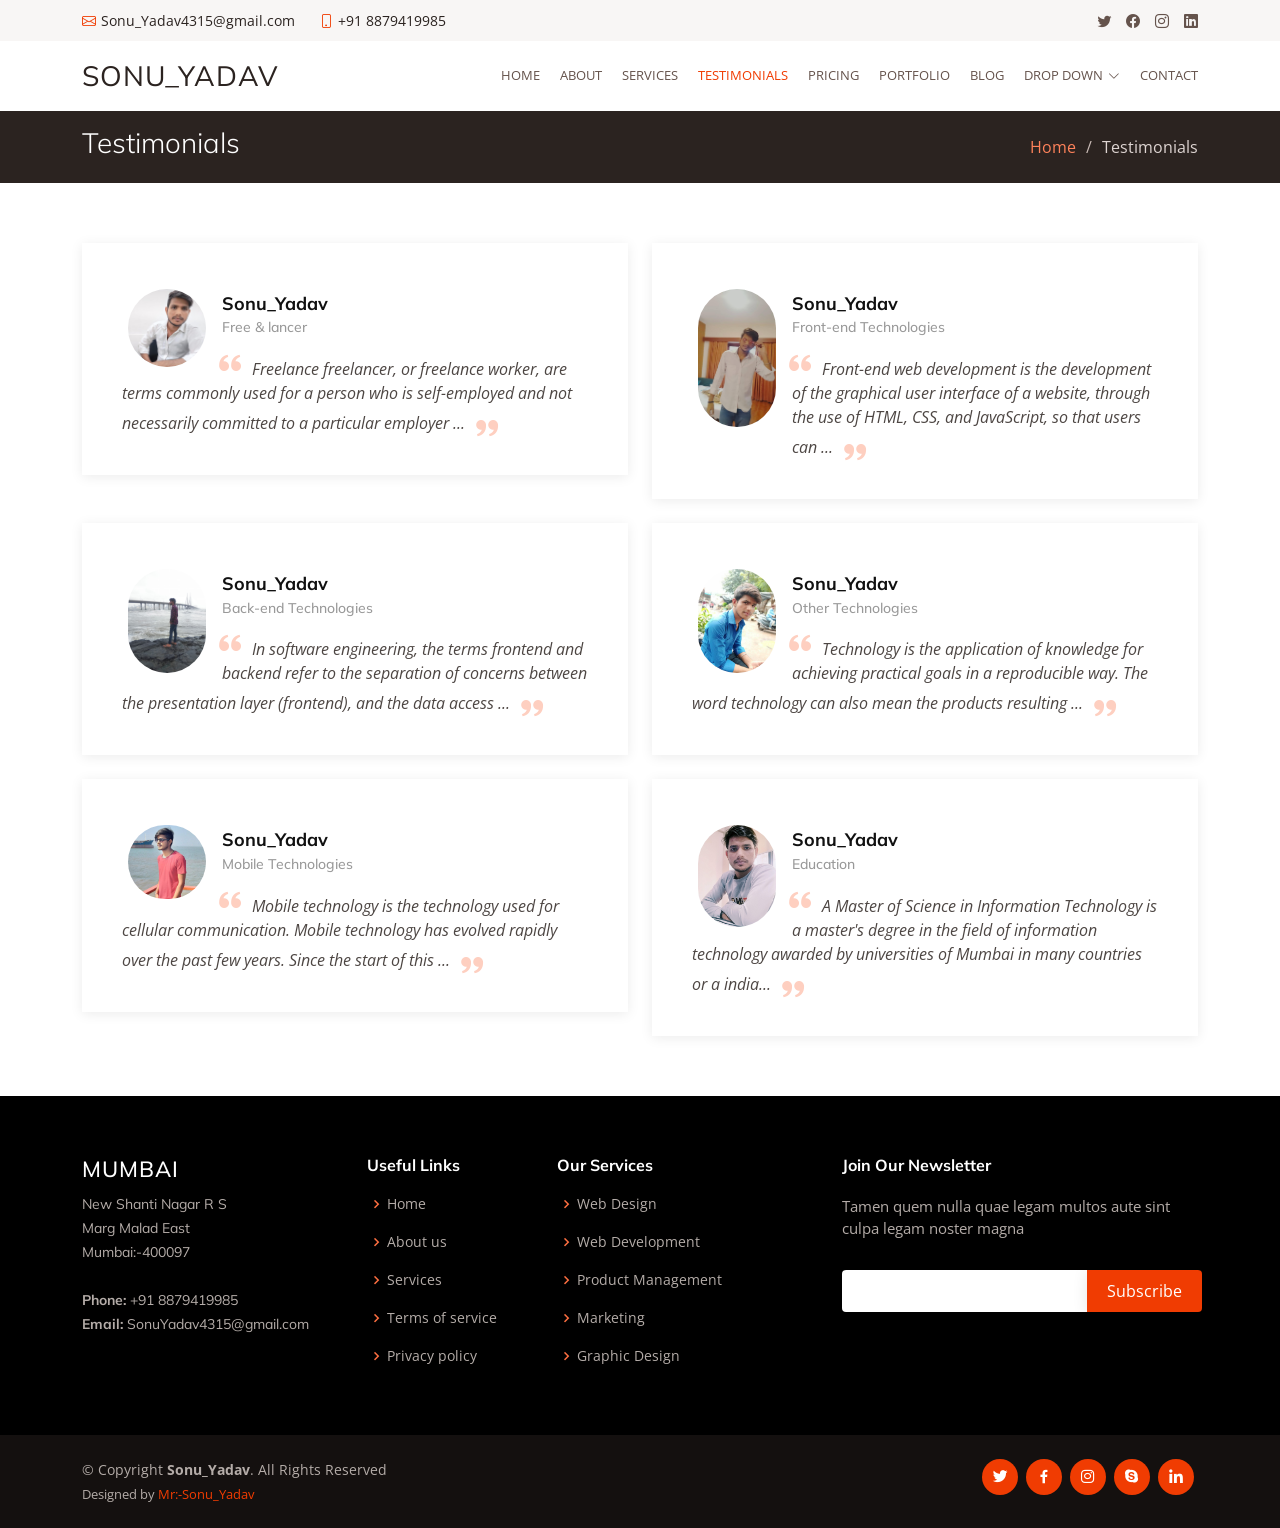
<file: testimonials.html>
<!DOCTYPE html>
<html lang="en">

<head>
  <meta charset="utf-8">
  <meta content="width=device-width, initial-scale=1.0" name="viewport">

  <title>Testimonials - Sonu_Yadav</title>
  <meta content="" name="description">
  <meta content="" name="keywords">

  <!-- Favicons -->
  <link href="assets/img/favicon.png" rel="icon">
  <link href="assets/img/apple-touch-icon.png" rel="apple-touch-icon">

  <!-- Google Fonts -->
  <link href="https://fonts.googleapis.com/css?family=Open+Sans:300,300i,400,400i,600,600i,700,700i|Muli:300,300i,400,400i,500,500i,600,600i,700,700i|Poppins:300,300i,400,400i,500,500i,600,600i,700,700i" rel="stylesheet">

  <!-- Vendor CSS Files -->
  <link href="assets/vendor/animate.css/animate.min.css" rel="stylesheet">
  <link href="assets/vendor/aos/aos.css" rel="stylesheet">
  <link href="assets/vendor/bootstrap/css/bootstrap.min.css" rel="stylesheet">
  <link href="assets/vendor/bootstrap-icons/bootstrap-icons.css" rel="stylesheet">
  <link href="assets/vendor/boxicons/css/boxicons.min.css" rel="stylesheet">
  <link href="assets/vendor/glightbox/css/glightbox.min.css" rel="stylesheet">
  <link href="assets/vendor/swiper/swiper-bundle.min.css" rel="stylesheet">

  <!-- Template Main CSS File -->
  <link href="assets/css/style.css" rel="stylesheet">

  <!-- =======================================================
  * Template Name: Flattern
  * Updated: Jul 27 2023 with Bootstrap v5.3.1
  * Template URL: https://bootstrapmade.com/flattern-multipurpose-bootstrap-template/
  * Author: BootstrapMade.com
  * License: https://bootstrapmade.com/license/
  ======================================================== -->
</head>

<body>

  <!-- ======= Top Bar ======= -->
  <section id="topbar" class="d-flex align-items-center">
    <div class="container d-flex justify-content-center justify-content-md-between">
      <div class="contact-info d-flex align-items-center">
        <i class="bi bi-envelope d-flex align-items-center"><a href="mailto:contact@example.com">Sonu_Yadav4315@gmail.com</a></i>
        <i class="bi bi-phone d-flex align-items-center ms-4"><span>+91 8879419985</span></i>
      </div>
      <div class="social-links d-none d-md-flex align-items-center">
        <a href="#" class="twitter"><i class="bi bi-twitter"></i></a>
        <a href="#" class="facebook"><i class="bi bi-facebook"></i></a>
        <a href="#" class="instagram"><i class="bi bi-instagram"></i></a>
        <a href="#" class="linkedin"><i class="bi bi-linkedin"></i></i></a>
      </div>
    </div>
  </section>

  <!-- ======= Header ======= -->
  <header id="header" class="d-flex align-items-center">
    <div class="container d-flex justify-content-between">

      <div class="logo">
        <h1 class="text-light"><a href="index.html">Sonu_Yadav</a></h1>
        <!-- Uncomment below if you prefer to use an image logo -->
        <!-- <a href="index.html"><img src="assets/img/logo.png" alt="" class="img-fluid"></a>-->
      </div>

      <nav id="navbar" class="navbar">
        <ul>
          <li><a href="index.html">Home</a></li>
          <li><a href="about.html">About</a></li>
          <li><a href="services.html">Services</a></li>
          <li><a class="active" href="testimonials.html">Testimonials</a></li>
          <li><a href="pricing.html">Pricing</a></li>
          <li><a href="portfolio.html">Portfolio</a></li>
          <li><a href="blog.html">Blog</a></li>
          <li class="dropdown"><a href="#"><span>Drop Down</span> <i class="bi bi-chevron-down"></i></a>
            <ul>
              <li><a href="#">Drop Down 1</a></li>
              <li class="dropdown"><a href="#"><span>Deep Drop Down</span> <i class="bi bi-chevron-right"></i></a>
                <ul>
                  <li><a href="#">Deep Drop Down 1</a></li>
                  <li><a href="#">Deep Drop Down 2</a></li>
                  <li><a href="#">Deep Drop Down 3</a></li>
                  <li><a href="#">Deep Drop Down 4</a></li>
                  <li><a href="#">Deep Drop Down 5</a></li>
                </ul>
              </li>
              <li><a href="#">Drop Down 2</a></li>
              <li><a href="#">Drop Down 3</a></li>
              <li><a href="#">Drop Down 4</a></li>
            </ul>
          </li>
          <li><a href="contact.html">Contact</a></li>
        </ul>
        <i class="bi bi-list mobile-nav-toggle"></i>
      </nav><!-- .navbar -->

    </div>
  </header><!-- End Header -->

  <main id="main">

    <!-- ======= Breadcrumbs ======= -->
    <section id="breadcrumbs" class="breadcrumbs">
      <div class="container">

        <div class="d-flex justify-content-between align-items-center">
          <h2>Testimonials</h2>
          <ol>
            <li><a href="index.html">Home</a></li>
            <li>Testimonials</li>
          </ol>
        </div>

      </div>
    </section><!-- End Breadcrumbs -->

    <!-- ======= Testimonials Section ======= -->
    <section id="testimonials" class="testimonials">
      <div class="container">

        <div class="row">

          <div class="col-lg-6" data-aos="fade-up">
            <div class="testimonial-item">
              <img src="assets/img/testimonials/testimonials-1.jpg" class="testimonial-img" alt="">
              <h3>Sonu_Yadav</h3>
              <h4>Free &amp; lancer</h4>
              <p>
                <i class="bx bxs-quote-alt-left quote-icon-left"></i>
                Freelance freelancer, or freelance worker, are terms commonly used for a person who is self-employed and not necessarily committed to a particular employer ...
                <i class="bx bxs-quote-alt-right quote-icon-right"></i>
              </p>
            </div>
          </div>

          <div class="col-lg-6" data-aos="fade-up" data-aos-delay="100">
            <div class="testimonial-item mt-4 mt-lg-0">
              <img src="assets/img/testimonials/testimonials-2.jpg" class="testimonial-img" alt="">
              <h3>Sonu_Yadav</h3>
              <h4>Front-end Technologies</h4>
              <p>
                <i class="bx bxs-quote-alt-left quote-icon-left"></i>
                Front-end web development is the development of the graphical user interface of a website, through the use of HTML, CSS, and JavaScript, so that users can ...
                <i class="bx bxs-quote-alt-right quote-icon-right"></i>
              </p>
            </div>
          </div>

          <div class="col-lg-6" data-aos="fade-up" data-aos-delay="200">
            <div class="testimonial-item mt-4">
              <img src="assets/img/testimonials/testimonials-3.jpg" class="testimonial-img" alt="">
              <h3>Sonu_Yadav</h3>
              <h4>Back-end Technologies</h4>
              <p>
                <i class="bx bxs-quote-alt-left quote-icon-left"></i>
                In software engineering, the terms frontend and backend refer to the separation of concerns between the presentation layer (frontend), and the data access ...
                <i class="bx bxs-quote-alt-right quote-icon-right"></i>
              </p>
            </div>
          </div>

          <div class="col-lg-6" data-aos="fade-up" data-aos-delay="300">
            <div class="testimonial-item mt-4">
              <img src="assets/img/testimonials/testimonials-4.jpg" class="testimonial-img" alt="">
              <h3>Sonu_Yadav</h3>
              <h4>Other Technologies</h4>
              <p>
                <i class="bx bxs-quote-alt-left quote-icon-left"></i>
                Technology is the application of knowledge for achieving practical goals in a reproducible way. The word technology can also mean the products resulting ...
                <i class="bx bxs-quote-alt-right quote-icon-right"></i>
              </p>
            </div>
          </div>

          <div class="col-lg-6" data-aos="fade-up" data-aos-delay="400">
            <div class="testimonial-item mt-4">
              <img src="assets/img/testimonials/testimonials-5.jpg" class="testimonial-img" alt="">
              <h3>Sonu_Yadav</h3>
              <h4>Mobile Technologies</h4>
              <p>
                <i class="bx bxs-quote-alt-left quote-icon-left"></i>
                Mobile technology is the technology used for cellular communication. Mobile technology has evolved rapidly over the past few years. Since the start of this ...
                <i class="bx bxs-quote-alt-right quote-icon-right"></i>
              </p>
            </div>
          </div>

          <div class="col-lg-6" data-aos="fade-up" data-aos-delay="500">
            <div class="testimonial-item mt-4">
              <img src="assets/img/testimonials/testimonials-6.jpg" class="testimonial-img" alt="">
              <h3>Sonu_Yadav</h3>
              <h4>Education</h4>
              <p>
                <i class="bx bxs-quote-alt-left quote-icon-left"></i>
                A Master of Science in Information Technology is a master's degree in the field of information technology awarded by universities of Mumbai in many countries or a india...

                <i class="bx bxs-quote-alt-right quote-icon-right"></i>
              </p>
            </div>
          </div>

        </div>

      </div>
    </section><!-- End Testimonials Section -->

  </main><!-- End #main -->

  <!-- ======= Footer ======= -->
  <footer id="footer">

    <div class="footer-top">
      <div class="container">
        <div class="row">

          <div class="col-lg-3 col-md-6 footer-contact">
            <h3>MUMBAI</h3>
            <p>
              New Shanti Nagar R S <br>
              Marg Malad East<br>
              Mumbai:-400097 <br><br>
              <strong>Phone:</strong> +91 8879419985<br>
              <strong>Email:</strong> SonuYadav4315@gmail.com<br>
            </p>
          </div>

          <div class="col-lg-2 col-md-6 footer-links">
            <h4>Useful Links</h4>
            <ul>
              <li><i class="bx bx-chevron-right"></i> <a href="#">Home</a></li>
              <li><i class="bx bx-chevron-right"></i> <a href="#">About us</a></li>
              <li><i class="bx bx-chevron-right"></i> <a href="#">Services</a></li>
              <li><i class="bx bx-chevron-right"></i> <a href="#">Terms of service</a></li>
              <li><i class="bx bx-chevron-right"></i> <a href="#">Privacy policy</a></li>
            </ul>
          </div>

          <div class="col-lg-3 col-md-6 footer-links">
            <h4>Our Services</h4>
            <ul>
              <li><i class="bx bx-chevron-right"></i> <a href="#">Web Design</a></li>
              <li><i class="bx bx-chevron-right"></i> <a href="#">Web Development</a></li>
              <li><i class="bx bx-chevron-right"></i> <a href="#">Product Management</a></li>
              <li><i class="bx bx-chevron-right"></i> <a href="#">Marketing</a></li>
              <li><i class="bx bx-chevron-right"></i> <a href="#">Graphic Design</a></li>
            </ul>
          </div>

          <div class="col-lg-4 col-md-6 footer-newsletter">
            <h4>Join Our Newsletter</h4>
            <p>Tamen quem nulla quae legam multos aute sint culpa legam noster magna</p>
            <form action="" method="post">
              <input type="email" name="email"><input type="submit" value="Subscribe">
            </form>
          </div>

        </div>
      </div>
    </div>

    <div class="container d-md-flex py-4">

      <div class="me-md-auto text-center text-md-start">
        <div class="copyright">
          &copy; Copyright <strong><span>Sonu_Yadav</span></strong>. All Rights Reserved
        </div>
        <div class="credits">
          <!-- All the links in the footer should remain intact. -->
          <!-- You can delete the links only if you purchased the pro version. -->
          <!-- Licensing information: https://bootstrapmade.com/license/ -->
          <!-- Purchase the pro version with working PHP/AJAX contact form: https://bootstrapmade.com/flattern-multipurpose-bootstrap-template/ -->
          Designed by <a href="https://bootstrapmade.com/">Mr:-Sonu_Yadav</a>
        </div>
      </div>
      <div class="social-links text-center text-md-right pt-3 pt-md-0">
        <a href="#" class="twitter"><i class="bx bxl-twitter"></i></a>
        <a href="#" class="facebook"><i class="bx bxl-facebook"></i></a>
        <a href="#" class="instagram"><i class="bx bxl-instagram"></i></a>
        <a href="#" class="google-plus"><i class="bx bxl-skype"></i></a>
        <a href="#" class="linkedin"><i class="bx bxl-linkedin"></i></a>
      </div>
    </div>
  </footer><!-- End Footer -->

  <a href="#" class="back-to-top d-flex align-items-center justify-content-center"><i class="bi bi-arrow-up-short"></i></a>

  <!-- Vendor JS Files -->
  <script src="assets/vendor/aos/aos.js"></script>
  <script src="assets/vendor/bootstrap/js/bootstrap.bundle.min.js"></script>
  <script src="assets/vendor/glightbox/js/glightbox.min.js"></script>
  <script src="assets/vendor/isotope-layout/isotope.pkgd.min.js"></script>
  <script src="assets/vendor/swiper/swiper-bundle.min.js"></script>
  <script src="assets/vendor/waypoints/noframework.waypoints.js"></script>
  <script src="assets/vendor/php-email-form/validate.js"></script>

  <!-- Template Main JS File -->
  <script src="assets/js/main.js"></script>

</body>

</html>
</file>
<file: assets/css/style.css>
/**
* Template Name: Flattern
* Updated: Jul 27 2023 with Bootstrap v5.3.1
* Template URL: https://bootstrapmade.com/flattern-multipurpose-bootstrap-template/
* Author: BootstrapMade.com
* License: https://bootstrapmade.com/license/
*/

/*--------------------------------------------------------------
# General
--------------------------------------------------------------*/
body {
  font-family: "Open Sans", sans-serif;
  color: #4d4643;
}

a {
  color: #f03c02;
  text-decoration: none;
}

a:hover {
  color: #fd5c28;
  text-decoration: none;
}

h1,
h2,
h3,
h4,
h5,
h6 {
  font-family: "Muli", sans-serif;
}

/*--------------------------------------------------------------
# Back to top button
--------------------------------------------------------------*/
.back-to-top {
  position: fixed;
  visibility: hidden;
  opacity: 0;
  right: 15px;
  bottom: 15px;
  z-index: 996;
  background: #f03c02;
  width: 40px;
  height: 40px;
  border-radius: 4px;
  transition: all 0.4s;
}

.back-to-top i {
  font-size: 28px;
  color: #fff;
  line-height: 0;
}

.back-to-top:hover {
  background: #fd541e;
  color: #fff;
}

.back-to-top.active {
  visibility: visible;
  opacity: 1;
}

/*--------------------------------------------------------------
# Disable AOS delay on mobile
--------------------------------------------------------------*/
@media screen and (max-width: 768px) {
  [data-aos-delay] {
    transition-delay: 0 !important;
  }
}

/*--------------------------------------------------------------
# Top Bar
--------------------------------------------------------------*/
#topbar {
  background: #f8f6f5;
  padding: 10px 0;
  font-size: 14px;
}

#topbar .contact-info i {
  font-style: normal;
  color: #f03c02;
}

#topbar .contact-info i a,
#topbar .contact-info i span {
  padding-left: 5px;
  color: #2b2320;
}

#topbar .contact-info i a {
  line-height: 0;
  transition: 0.3s;
}

#topbar .contact-info i a:hover {
  color: #f03c02;
}

#topbar .social-links a {
  color: #65534c;
  line-height: 0;
  transition: 0.3s;
  margin-left: 15px;
}

#topbar .social-links a:hover {
  color: #f03c02;
}

/*--------------------------------------------------------------
# Header
--------------------------------------------------------------*/
#header {
  height: 70px;
  transition: all 0.5s;
  z-index: 997;
  transition: all 0.5s;
  background: #fff;
}

#header.fixed-top {
  box-shadow: 0px 0px 20px 0px rgba(0, 0, 0, 0.1);
}

#header .logo h1 {
  font-size: 28px;
  margin: 0;
  padding: 10px 0;
  line-height: 1;
  font-weight: 400;
  letter-spacing: 1px;
  text-transform: uppercase;
}

#header .logo h1 a,
#header .logo h1 a:hover {
  color: #2b2320;
  text-decoration: none;
}

#header .logo img {
  padding: 0;
  margin: 0;
  max-height: 40px;
}

.scrolled-offset {
  margin-top: 70px;
}

/*--------------------------------------------------------------
# Navigation Menu
--------------------------------------------------------------*/
/**
* Desktop Navigation 
*/
.navbar {
  padding: 0;
}

.navbar ul {
  margin: 0;
  padding: 0;
  display: flex;
  list-style: none;
  align-items: center;
}

.navbar li {
  position: relative;
}

.navbar a,
.navbar a:focus {
  display: flex;
  align-items: center;
  justify-content: space-between;
  padding: 10px 0 10px 20px;
  font-size: 13px;
  color: #65534c;
  white-space: nowrap;
  text-transform: uppercase;
  transition: 0.3s;
}

.navbar a i,
.navbar a:focus i {
  font-size: 12px;
  line-height: 0;
  margin-left: 5px;
}

.navbar a:hover,
.navbar .active,
.navbar .active:focus,
.navbar li:hover>a {
  color: #f03c02;
}

.navbar .getstarted,
.navbar .getstarted:focus {
  background: #f03c02;
  padding: 8px 20px;
  margin-left: 30px;
  border-radius: 4px;
  color: #fff;
}

.navbar .getstarted:hover,
.navbar .getstarted:focus:hover {
  color: #fff;
  background: #fd490f;
}

.navbar .dropdown ul {
  display: block;
  position: absolute;
  left: 14px;
  top: calc(100% + 30px);
  margin: 0;
  padding: 10px 0;
  z-index: 99;
  opacity: 0;
  visibility: hidden;
  background: #fff;
  box-shadow: 0px 0px 30px rgba(127, 137, 161, 0.25);
  transition: 0.3s;
}

.navbar .dropdown ul li {
  min-width: 200px;
}

.navbar .dropdown ul a {
  padding: 10px 20px;
  font-size: 13px;
  text-transform: none;
  font-weight: 500;
  color: #581601;
}

.navbar .dropdown ul a i {
  font-size: 12px;
}

.navbar .dropdown ul a:hover,
.navbar .dropdown ul .active:hover,
.navbar .dropdown ul li:hover>a {
  color: #f03c02;
}

.navbar .dropdown:hover>ul {
  opacity: 1;
  top: 100%;
  visibility: visible;
}

.navbar .dropdown .dropdown ul {
  top: 0;
  left: calc(100% - 30px);
  visibility: hidden;
}

.navbar .dropdown .dropdown:hover>ul {
  opacity: 1;
  top: 0;
  left: 100%;
  visibility: visible;
}

@media (max-width: 1366px) {
  .navbar .dropdown .dropdown ul {
    left: -90%;
  }

  .navbar .dropdown .dropdown:hover>ul {
    left: -100%;
  }
}

/**
* Mobile Navigation 
*/
.mobile-nav-toggle {
  color: #2b2320;
  font-size: 28px;
  cursor: pointer;
  display: none;
  line-height: 0;
  transition: 0.5s;
}

.mobile-nav-toggle.bi-x {
  color: #fff;
}

@media (max-width: 991px) {
  .mobile-nav-toggle {
    display: block;
  }

  .navbar ul {
    display: none;
  }
}

.navbar-mobile {
  position: fixed;
  overflow: hidden;
  top: 0;
  right: 0;
  left: 0;
  bottom: 0;
  background: rgba(14, 11, 10, 0.9);
  transition: 0.3s;
  z-index: 999;
}

.navbar-mobile .mobile-nav-toggle {
  position: absolute;
  top: 15px;
  right: 15px;
}

.navbar-mobile ul {
  display: block;
  position: absolute;
  top: 55px;
  right: 15px;
  bottom: 15px;
  left: 15px;
  padding: 10px 0;
  background-color: #fff;
  overflow-y: auto;
  transition: 0.3s;
}

.navbar-mobile a,
.navbar-mobile a:focus {
  padding: 10px 20px;
  font-size: 15px;
  color: #581601;
}

.navbar-mobile a:hover,
.navbar-mobile .active,
.navbar-mobile li:hover>a {
  color: #f03c02;
}

.navbar-mobile .getstarted,
.navbar-mobile .getstarted:focus {
  margin: 15px;
}

.navbar-mobile .dropdown ul {
  position: static;
  display: none;
  margin: 10px 20px;
  padding: 10px 0;
  z-index: 99;
  opacity: 1;
  visibility: visible;
  background: #fff;
  box-shadow: 0px 0px 30px rgba(127, 137, 161, 0.25);
}

.navbar-mobile .dropdown ul li {
  min-width: 200px;
}

.navbar-mobile .dropdown ul a {
  padding: 10px 20px;
}

.navbar-mobile .dropdown ul a i {
  font-size: 12px;
}

.navbar-mobile .dropdown ul a:hover,
.navbar-mobile .dropdown ul .active:hover,
.navbar-mobile .dropdown ul li:hover>a {
  color: #f03c02;
}

.navbar-mobile .dropdown>.dropdown-active {
  display: block;
}

/*--------------------------------------------------------------
# Hero Section
--------------------------------------------------------------*/
#hero {
  width: 100%;
  height: 70vh;
  overflow: hidden;
  position: relative;
  padding: 0;
}

#hero .carousel,
#hero .carousel-inner,
#hero .carousel-item,
#hero .carousel-item::before {
  background-size: cover;
  background-position: center;
  background-repeat: no-repeat;
  position: absolute;
  top: 0;
  right: 0;
  left: 0;
  bottom: 0;
}

#hero .carousel-container {
  display: flex;
  align-items: flex-end;
  justify-content: center;
  position: absolute;
  bottom: 60px;
  top: 110px;
  left: 50px;
  right: 50px;
}

#hero .carousel-content {
  background: rgba(28, 23, 21, 0.7);
  padding: 20px;
  color: #fff;
  animation-duration: 0.5s;
  border-top: 5px solid #f03c02;
}

#hero .carousel-content h2 {
  color: #fff;
  margin-bottom: 30px;
  font-size: 28px;
  font-weight: 700;
}

#hero .btn-get-started {
  font-family: "Muli", sans-serif;
  font-weight: 500;
  font-size: 14px;
  letter-spacing: 1px;
  display: inline-block;
  padding: 12px 32px;
  border-radius: 4px;
  transition: 0.5s;
  line-height: 1;
  margin: 10px;
  color: #fff;
  animation-delay: 0.8s;
  border: 2px solid #f03c02;
}

#hero .btn-get-started:hover {
  background: #f03c02;
  color: #fff;
  text-decoration: none;
}

#hero .carousel-inner .carousel-item {
  transition-property: opacity;
}

#hero .carousel-inner .carousel-item,
#hero .carousel-inner .active.carousel-item-start,
#hero .carousel-inner .active.carousel-item-end {
  opacity: 0;
}

#hero .carousel-inner .active,
#hero .carousel-inner .carousel-item-next.carousel-item-start,
#hero .carousel-inner .carousel-item-prev.carousel-item-end {
  opacity: 1;
  transition: 0.5s;
}

#hero .carousel-inner .carousel-item-next,
#hero .carousel-inner .carousel-item-prev,
#hero .carousel-inner .active.carousel-item-start,
#hero .carousel-inner .active.carousel-item-end {
  left: 0;
  transform: translate3d(0, 0, 0);
}

#hero .carousel-control-prev,
#hero .carousel-control-next {
  width: 10%;
}

#hero .carousel-control-next-icon,
#hero .carousel-control-prev-icon {
  background: none;
  font-size: 48px;
  line-height: 1;
  width: auto;
  height: auto;
}

#hero .carousel-indicators li {
  cursor: pointer;
  list-style-type: none;
}

@media (min-width: 1024px) {
  #hero .carousel-content {
    width: 60%;
  }

  #hero .carousel-control-prev,
  #hero .carousel-control-next {
    width: 5%;
  }
}

@media (max-width: 992px) {
  #hero {
    height: calc(100vh - 70px);
  }

  #hero .carousel-content h2 {
    margin-bottom: 15px;
    font-size: 22px;
  }

  #hero .carousel-content p {
    font-size: 15px;
  }
}

@media (max-height: 500px) {
  #hero {
    height: 120vh;
  }
}

/*--------------------------------------------------------------
# Sections General
--------------------------------------------------------------*/
section {
  padding: 60px 0;
  overflow: hidden;
}

.section-bg {
  background-color: #f6f3f2;
}

.section-title {
  padding-bottom: 30px;
  text-align: center;
}

.section-title h2 {
  font-size: 28px;
  font-weight: 300;
  margin-bottom: 20px;
  padding-bottom: 0;
  color: #65534c;
}

.section-title h2 strong {
  font-weight: 700;
}

.section-title p {
  margin-bottom: 0;
}

/*--------------------------------------------------------------
# Breadcrumbs
--------------------------------------------------------------*/
.breadcrumbs {
  padding: 15px 0;
  background: #2b2320;
  min-height: 40px;
}

.breadcrumbs h2 {
  font-size: 28px;
  font-weight: 300;
  color: #fff;
}

.breadcrumbs ol {
  display: flex;
  flex-wrap: wrap;
  list-style: none;
  padding: 0;
  margin: 0;
  color: #ded5d2;
}

.breadcrumbs ol a {
  color: #fe825a;
}

.breadcrumbs ol li+li {
  padding-left: 10px;
}

.breadcrumbs ol li+li::before {
  display: inline-block;
  padding-right: 10px;
  color: #c8bab5;
  content: "/";
}

@media (max-width: 768px) {
  .breadcrumbs .d-flex {
    display: block !important;
  }

  .breadcrumbs ol {
    display: block;
  }

  .breadcrumbs ol li {
    display: inline-block;
  }
}

/*--------------------------------------------------------------
# Cta
--------------------------------------------------------------*/
.cta {
  background: #f3f1f0;
  padding: 60px 0;
  color: #574741;
}

.cta h3 {
  font-size: 28px;
  font-weight: 700;
}

.cta h3 span {
  color: #f03c02;
}

.cta p {
  padding: 0;
  margin: 0;
}

.cta .cta-btn {
  font-family: "Poppins", sans-serif;
  text-transform: uppercase;
  font-weight: 500;
  font-size: 14px;
  letter-spacing: 1px;
  display: inline-block;
  padding: 10px 25px;
  border-radius: 2px;
  transition: 0.4s;
  margin: 10px;
  border-radius: 4px;
  border: 2px solid #f03c02;
  color: #f03c02;
  background: #fff;
}

.cta .cta-btn:hover {
  background: #f03c02;
  color: #fff;
}

@media (max-width: 1024px) {
  .cta {
    background-attachment: scroll;
  }
}

@media (min-width: 769px) {
  .cta .cta-btn-container {
    display: flex;
    align-items: center;
    justify-content: flex-end;
  }
}

/*--------------------------------------------------------------
# Services
--------------------------------------------------------------*/
.services .icon-box {
  padding: 50px 20px;
  margin-top: 35px;
  margin-bottom: 25px;
  text-align: center;
  border: 1px solid #ebe6e4;
  height: 200px;
  position: relative;
  background: #faf9f8;
}

.services .icon {
  position: absolute;
  top: -36px;
  left: calc(50% - 36px);
  transition: 0.2s;
  border-radius: 50%;
  border: 6px solid #fff;
  display: flex;
  justify-content: center;
  align-items: center;
  text-align: center;
  width: 72px;
  height: 72px;
  background: #f03c02;
}

.services .icon i {
  color: #fff;
  font-size: 24px;
  line-height: 0;
}

.services .title {
  font-weight: 700;
  margin-bottom: 15px;
  font-size: 18px;
  text-transform: uppercase;
}

.services .title a {
  color: #343a40;
}

.services .icon-box:hover .icon {
  background: #fff;
  border: 2px solid #f03c02;
}

.services .icon-box:hover .icon i {
  color: #f03c02;
}

.services .icon-box:hover .title a {
  color: #f03c02;
}

.services .description {
  line-height: 24px;
  font-size: 14px;
}

/*--------------------------------------------------------------
# Portfolio
--------------------------------------------------------------*/
.portfolio #portfolio-flters {
  padding: 0;
  margin: 0 auto 50px auto;
  list-style: none;
  text-align: center;
}

.portfolio #portfolio-flters li {
  cursor: pointer;
  display: inline-block;
  padding: 8px 20px 10px 20px;
  font-size: 14px;
  font-weight: 400;
  line-height: 1;
  text-transform: uppercase;
  color: #4d4643;
  transition: all 0.3s;
  border-radius: 50px;
}

.portfolio #portfolio-flters li:hover,
.portfolio #portfolio-flters li.filter-active {
  color: #fff;
  background: #f03c02;
}

.portfolio #portfolio-flters li:last-child {
  margin-right: 0;
}

.portfolio .portfolio-item {
  margin-bottom: 30px;
}

.portfolio .portfolio-item .portfolio-info {
  opacity: 0;
  position: absolute;
  left: 30px;
  right: 30px;
  bottom: 0;
  z-index: 3;
  transition: all ease-in-out 0.3s;
  background: rgba(255, 255, 255, 0.9);
  padding: 15px;
}

.portfolio .portfolio-item .portfolio-info h4 {
  font-size: 18px;
  color: #fff;
  font-weight: 600;
  color: #2b2320;
}

.portfolio .portfolio-item .portfolio-info p {
  color: #65534c;
  font-size: 14px;
  margin-bottom: 0;
}

.portfolio .portfolio-item .portfolio-info .preview-link,
.portfolio .portfolio-item .portfolio-info .details-link {
  position: absolute;
  right: 40px;
  font-size: 24px;
  top: calc(50% - 18px);
  color: #483b36;
}

.portfolio .portfolio-item .portfolio-info .preview-link:hover,
.portfolio .portfolio-item .portfolio-info .details-link:hover {
  color: #f03c02;
}

.portfolio .portfolio-item .portfolio-info .details-link {
  right: 10px;
}

.portfolio .portfolio-item .portfolio-links {
  opacity: 0;
  left: 0;
  right: 0;
  text-align: center;
  z-index: 3;
  position: absolute;
  transition: all ease-in-out 0.3s;
}

.portfolio .portfolio-item .portfolio-links a {
  color: #fff;
  margin: 0 2px;
  font-size: 28px;
  display: inline-block;
  transition: 0.3s;
}

.portfolio .portfolio-item .portfolio-links a:hover {
  color: #fe825a;
}

.portfolio .portfolio-item:hover .portfolio-info {
  opacity: 1;
  bottom: 20px;
}

/*--------------------------------------------------------------
# Portfolio Details
--------------------------------------------------------------*/
.portfolio-details {
  padding-top: 40px;
}

.portfolio-details .portfolio-details-slider img {
  width: 100%;
}

.portfolio-details .portfolio-details-slider .swiper-pagination {
  margin-top: 20px;
  position: relative;
}

.portfolio-details .portfolio-details-slider .swiper-pagination .swiper-pagination-bullet {
  width: 12px;
  height: 12px;
  background-color: #fff;
  opacity: 1;
  border: 1px solid #f03c02;
}

.portfolio-details .portfolio-details-slider .swiper-pagination .swiper-pagination-bullet-active {
  background-color: #f03c02;
}

.portfolio-details .portfolio-info {
  padding: 30px;
  box-shadow: 0px 0 30px rgba(43, 35, 32, 0.08);
}

.portfolio-details .portfolio-info h3 {
  font-size: 22px;
  font-weight: 700;
  margin-bottom: 20px;
  padding-bottom: 20px;
  border-bottom: 1px solid #eee;
}

.portfolio-details .portfolio-info ul {
  list-style: none;
  padding: 0;
  font-size: 15px;
}

.portfolio-details .portfolio-info ul li+li {
  margin-top: 10px;
}

.portfolio-details .portfolio-description {
  padding-top: 30px;
}

.portfolio-details .portfolio-description h2 {
  font-size: 26px;
  font-weight: 700;
  margin-bottom: 20px;
}

.portfolio-details .portfolio-description p {
  padding: 0;
}

/*--------------------------------------------------------------
# Clients
--------------------------------------------------------------*/
.clients .clients-wrap {
  border-top: 1px solid #f1eeed;
  border-left: 1px solid #f1eeed;
}

.clients .client-logo {
  padding: 20px;
  display: flex;
  justify-content: center;
  align-items: center;
  border-right: 1px solid #f1eeed;
  border-bottom: 1px solid #f1eeed;
  overflow: hidden;
  background: #fff;
  height: 100px;
}

.clients .client-logo img {
  transition: all 0.3s ease-in-out;
  height: 36px;
  filter: grayscale(100%);
}

.clients .client-logo:hover img {
  filter: none;
  transform: scale(1.1);
}

/*--------------------------------------------------------------
# About Us
--------------------------------------------------------------*/
.about-us .content {
  padding: 30px 0;
}

.about-us .content h3 {
  font-weight: 700;
  font-size: 34px;
}

.about-us .content p {
  margin-bottom: 0;
}

.about-us .content .icon-box {
  margin-top: 25px;
}

.about-us .content .icon-box h4 {
  font-size: 20px;
  font-weight: 700;
  margin: 5px 0 10px 60px;
}

.about-us .content .icon-box i {
  font-size: 48px;
  float: left;
  color: #f03c02;
}

.about-us .content .icon-box p {
  font-size: 15px;
  color: #90847f;
  margin-left: 60px;
}

.about-us .image {
  background: url("../img/about.jpg") center center no-repeat;
  background-size: cover;
  min-height: 400px;
}

@media (max-width: 991px) {
  .about-us .image {
    text-align: center;
  }

  .about-us .image img {
    max-width: 80%;
  }
}

@media (max-width: 667px) {
  .about-us .image img {
    max-width: 100%;
  }
}

/*--------------------------------------------------------------
# Our Team
--------------------------------------------------------------*/
.team .member {
  margin-bottom: 20px;
  overflow: hidden;
  text-align: center;
  border-radius: 5px;
  background: #fff;
  box-shadow: 0px 2px 15px rgba(0, 0, 0, 0.1);
}

.team .member .member-img {
  position: relative;
  overflow: hidden;
}

.team .member .social {
  position: absolute;
  left: 0;
  bottom: 0;
  right: 0;
  height: 40px;
  opacity: 0;
  transition: ease-in-out 0.3s;
  background: rgba(255, 255, 255, 0.85);
  display: flex;
  align-items: center;
  justify-content: center;
}

.team .member .social a {
  transition: color 0.3s;
  color: #2b2320;
  margin: 0 10px;
  display: inline-flex;
  align-items: center;
  justify-content: center;
}

.team .member .social a:hover {
  color: #f03c02;
}

.team .member .social i {
  font-size: 18px;
  line-height: 0;
}

.team .member .member-info {
  padding: 25px 15px;
}

.team .member .member-info h4 {
  font-weight: 700;
  margin-bottom: 5px;
  font-size: 18px;
  color: #2b2320;
}

.team .member .member-info span {
  display: block;
  font-size: 13px;
  font-weight: 400;
  color: #b4aca8;
}

.team .member .member-info p {
  font-style: italic;
  font-size: 14px;
  line-height: 26px;
  color: #847872;
}

.team .member:hover .social {
  opacity: 1;
}

/*--------------------------------------------------------------
# Our Skills
--------------------------------------------------------------*/
.skills .progress {
  height: 50px;
  display: block;
  background: none;
}

.skills .progress .skill {
  padding: 0;
  margin: 0 0 6px 0;
  text-transform: uppercase;
  display: block;
  font-weight: 600;
  font-family: "Poppins", sans-serif;
  color: #2b2320;
}

.skills .progress .skill .val {
  float: right;
  font-style: normal;
}

.skills .progress-bar-wrap {
  background: #ded5d2;
}

.skills .progress-bar {
  width: 1px;
  height: 10px;
  transition: 0.9s;
  background-color: #f03c02;
}

/*--------------------------------------------------------------
# Features
--------------------------------------------------------------*/
.features {
  padding-top: 0;
}

.features .nav-tabs {
  border: 0;
}

.features .nav-link {
  border: 0;
  padding: 25px 20px;
  transition: 0.3s;
  color: #2b2320;
}

.features .nav-link:hover {
  color: #f03c02;
}

.features .nav-link h4 {
  font-size: 18px;
  font-weight: 600;
}

.features .nav-link p {
  font-size: 14px;
  margin-bottom: 0;
}

.features .nav-link.active {
  box-shadow: 0px 0 15px rgba(0, 0, 0, 0.12);
  color: #f03c02;
}

.features .tab-pane.active {
  animation: slide-down 0.5s ease-out;
}

@keyframes slide-down {
  0% {
    opacity: 0;
  }

  100% {
    opacity: 1;
  }
}

/*--------------------------------------------------------------
# Pricing
--------------------------------------------------------------*/
.pricing .box {
  padding: 20px;
  background: #f3f1f0;
  text-align: center;
  border-radius: 8px;
  position: relative;
  overflow: hidden;
}

.pricing h3 {
  font-weight: 400;
  padding: 15px;
  font-size: 18px;
  text-transform: uppercase;
  font-weight: 600;
  color: #2b2320;
}

.pricing h4 {
  font-size: 42px;
  color: #f03c02;
  font-weight: 500;
  font-family: "Open Sans", sans-serif;
  margin-bottom: 20px;
}

.pricing h4 sup {
  font-size: 20px;
  top: -15px;
  left: -3px;
}

.pricing h4 span {
  color: #bababa;
  font-size: 16px;
  font-weight: 300;
}

.pricing ul {
  padding: 0;
  list-style: none;
  color: #2b2320;
  text-align: center;
  line-height: 20px;
  font-size: 14px;
}

.pricing ul li {
  padding-bottom: 16px;
}

.pricing ul .na {
  color: #ccc;
  text-decoration: line-through;
}

.pricing .btn-wrap {
  padding: 15px;
  text-align: center;
}

.pricing .btn-buy {
  color: #9c847b;
  border: 2px solid #e9e3e1;
  display: inline-block;
  padding: 10px 40px 12px 40px;
  border-radius: 4px;
  transition: none;
  font-size: 14px;
  font-weight: 400;
  font-family: "Muli", sans-serif;
  font-weight: 600;
  transition: 0.3s;
}

.pricing .btn-buy:hover {
  color: #f03c02;
  border-color: #f03c02;
}

.pricing .featured {
  background: #fd5c28;
  box-shadow: none;
}

.pricing .featured h3,
.pricing .featured h4,
.pricing .featured h4 span,
.pricing .featured ul,
.pricing .featured ul .na {
  color: #fff;
}

.pricing .featured .btn-wrap {
  padding: 15px;
  text-align: center;
}

.pricing .featured .btn-buy {
  color: #fff;
  border-color: rgba(255, 255, 255, 0.5);
}

.pricing .featured .btn-buy:hover {
  color: #f03c02;
  background: #fff;
  border-color: #fff;
}

/*--------------------------------------------------------------
# Cta Pricing
--------------------------------------------------------------*/
.cta-pricing {
  background: #f3f1f0;
  color: #65534c;
}

.cta-pricing h3 {
  font-size: 28px;
  font-weight: 700;
}

.cta-pricing .cta-btn {
  font-family: "Poppins", sans-serif;
  text-transform: uppercase;
  font-weight: 500;
  font-size: 14px;
  letter-spacing: 1px;
  display: inline-block;
  padding: 10px 25px;
  border-radius: 2px;
  transition: 0.4s;
  margin: 10px;
  border-radius: 4px;
  border: 2px solid #f03c02;
  color: #f03c02;
  background: #fff;
}

.cta-pricing .cta-btn:hover {
  background: #f03c02;
  color: #fff;
}

/*--------------------------------------------------------------
# Testimonials
--------------------------------------------------------------*/
.testimonials .testimonials-carousel,
.testimonials .testimonials-slider {
  overflow: hidden;
}

.testimonials .testimonial-item {
  box-sizing: content-box;
  padding: 40px;
  box-shadow: 0px 2px 12px rgba(0, 0, 0, 0.08);
  position: relative;
  background: #fff;
}

.testimonials .testimonial-item .testimonial-img {
  width: 90px;
  border-radius: 50px;
  border: 6px solid #fff;
  float: left;
  margin: 0 10px 0 0;
}

.testimonials .testimonial-item h3 {
  font-size: 18px;
  font-weight: bold;
  margin: 10px 0 5px 0;
  color: #111;
}

.testimonials .testimonial-item h4 {
  font-size: 14px;
  color: #999;
  margin: 0;
}

.testimonials .testimonial-item .quote-icon-left,
.testimonials .testimonial-item .quote-icon-right {
  color: #fecfc0;
  font-size: 26px;
}

.testimonials .testimonial-item .quote-icon-left {
  display: inline-block;
  left: -5px;
  position: relative;
}

.testimonials .testimonial-item .quote-icon-right {
  display: inline-block;
  right: -5px;
  position: relative;
  top: 10px;
}

.testimonials .testimonial-item p {
  font-style: italic;
  margin: 15px 0 0 0;
  padding: 0;
}

/*--------------------------------------------------------------
# Contact
--------------------------------------------------------------*/
.contact .info-wrap {
  box-shadow: 0px 2px 15px rgba(0, 0, 0, 0.1);
  padding: 30px;
}

.contact .info {
  background: #fff;
}

.contact .info i {
  font-size: 20px;
  color: #f03c02;
  float: left;
  width: 44px;
  height: 44px;
  background: #ffeee8;
  display: flex;
  justify-content: center;
  align-items: center;
  border-radius: 50px;
  transition: all 0.3s ease-in-out;
}

.contact .info h4 {
  padding: 0 0 0 60px;
  font-size: 22px;
  font-weight: 600;
  margin-bottom: 5px;
  color: #2b2320;
}

.contact .info p {
  padding: 0 0 0 60px;
  margin-bottom: 0;
  font-size: 14px;
  color: #65534c;
}

.contact .info:hover i {
  background: #f03c02;
  color: #fff;
}

.contact .php-email-form {
  width: 100%;
  box-shadow: 0 0 24px 0 rgba(0, 0, 0, 0.12);
  padding: 30px;
  background: #fff;
}

.contact .php-email-form .form-group {
  padding-bottom: 8px;
}

.contact .php-email-form .error-message {
  display: none;
  color: #fff;
  background: #ed3c0d;
  text-align: left;
  padding: 15px;
  font-weight: 600;
}

.contact .php-email-form .error-message br+br {
  margin-top: 25px;
}

.contact .php-email-form .sent-message {
  display: none;
  color: #fff;
  background: #18d26e;
  text-align: center;
  padding: 15px;
  font-weight: 600;
}

.contact .php-email-form .loading {
  display: none;
  background: #fff;
  text-align: center;
  padding: 15px;
}

.contact .php-email-form .loading:before {
  content: "";
  display: inline-block;
  border-radius: 50%;
  width: 24px;
  height: 24px;
  margin: 0 10px -6px 0;
  border: 3px solid #18d26e;
  border-top-color: #eee;
  animation: animate-loading 1s linear infinite;
}

.contact .php-email-form input,
.contact .php-email-form textarea {
  border-radius: 0;
  box-shadow: none;
  font-size: 14px;
}

.contact .php-email-form input {
  height: 44px;
}

.contact .php-email-form textarea {
  padding: 10px 12px;
}

.contact .php-email-form button[type=submit] {
  background: #f03c02;
  border: 0;
  padding: 10px 24px;
  color: #fff;
  transition: 0.4s;
  border-radius: 4px;
}

.contact .php-email-form button[type=submit]:hover {
  background: #fd5c28;
}

@keyframes animate-loading {
  0% {
    transform: rotate(0deg);
  }

  100% {
    transform: rotate(360deg);
  }
}

/*--------------------------------------------------------------
# Blog
--------------------------------------------------------------*/
.blog {
  padding: 40px 0 20px 0;
}

.blog .entry {
  padding: 30px;
  margin-bottom: 60px;
  box-shadow: 0 4px 16px rgba(0, 0, 0, 0.1);
}

.blog .entry .entry-img {
  max-height: 440px;
  margin: -30px -30px 20px -30px;
  overflow: hidden;
}

.blog .entry .entry-title {
  font-size: 28px;
  font-weight: bold;
  padding: 0;
  margin: 0 0 20px 0;
}

.blog .entry .entry-title a {
  color: #2b2320;
  transition: 0.3s;
}

.blog .entry .entry-title a:hover {
  color: #f03c02;
}

.blog .entry .entry-meta {
  margin-bottom: 15px;
  color: #9c847b;
}

.blog .entry .entry-meta ul {
  display: flex;
  flex-wrap: wrap;
  list-style: none;
  align-items: center;
  padding: 0;
  margin: 0;
}

.blog .entry .entry-meta ul li+li {
  padding-left: 20px;
}

.blog .entry .entry-meta i {
  font-size: 16px;
  margin-right: 8px;
  line-height: 0;
}

.blog .entry .entry-meta a {
  color: #847872;
  font-size: 14px;
  display: inline-block;
  line-height: 1;
}

.blog .entry .entry-content p {
  line-height: 24px;
}

.blog .entry .entry-content .read-more {
  -moz-text-align-last: right;
  text-align-last: right;
}

.blog .entry .entry-content .read-more a {
  display: inline-block;
  background: #f03c02;
  color: #fff;
  padding: 6px 20px;
  transition: 0.3s;
  font-size: 14px;
  border-radius: 4px;
}

.blog .entry .entry-content .read-more a:hover {
  background: #fd490f;
}

.blog .entry .entry-content h3 {
  font-size: 22px;
  margin-top: 30px;
  font-weight: bold;
}

.blog .entry .entry-content blockquote {
  overflow: hidden;
  background-color: #fafafa;
  padding: 60px;
  position: relative;
  text-align: center;
  margin: 20px 0;
}

.blog .entry .entry-content blockquote p {
  color: #4d4643;
  line-height: 1.6;
  margin-bottom: 0;
  font-style: italic;
  font-weight: 500;
  font-size: 22px;
}

.blog .entry .entry-content blockquote::after {
  content: "";
  position: absolute;
  left: 0;
  top: 0;
  bottom: 0;
  width: 3px;
  background-color: #2b2320;
  margin-top: 20px;
  margin-bottom: 20px;
}

.blog .entry .entry-footer {
  padding-top: 10px;
  border-top: 1px solid #e6e6e6;
}

.blog .entry .entry-footer i {
  color: #836a61;
  display: inline;
}

.blog .entry .entry-footer a {
  color: #3a2f2b;
  transition: 0.3s;
}

.blog .entry .entry-footer a:hover {
  color: #f03c02;
}

.blog .entry .entry-footer .cats {
  list-style: none;
  display: inline;
  padding: 0 20px 0 0;
  font-size: 14px;
}

.blog .entry .entry-footer .cats li {
  display: inline-block;
}

.blog .entry .entry-footer .tags {
  list-style: none;
  display: inline;
  padding: 0;
  font-size: 14px;
}

.blog .entry .entry-footer .tags li {
  display: inline-block;
}

.blog .entry .entry-footer .tags li+li::before {
  padding-right: 6px;
  color: #6c757d;
  content: ",";
}

.blog .entry .entry-footer .share {
  font-size: 16px;
}

.blog .entry .entry-footer .share i {
  padding-left: 5px;
}

.blog .entry-single {
  margin-bottom: 30px;
}

.blog .blog-author {
  padding: 20px;
  margin-bottom: 30px;
  box-shadow: 0 4px 16px rgba(0, 0, 0, 0.1);
}

.blog .blog-author img {
  width: 120px;
  margin-right: 20px;
}

.blog .blog-author h4 {
  font-weight: 600;
  font-size: 22px;
  margin-bottom: 0px;
  padding: 0;
  color: #2b2320;
}

.blog .blog-author .social-links {
  margin: 0 10px 10px 0;
}

.blog .blog-author .social-links a {
  color: rgba(43, 35, 32, 0.5);
  margin-right: 5px;
}

.blog .blog-author p {
  font-style: italic;
  color: #bfb9b6;
}

.blog .blog-comments {
  margin-bottom: 30px;
}

.blog .blog-comments .comments-count {
  font-weight: bold;
}

.blog .blog-comments .comment {
  margin-top: 30px;
  position: relative;
}

.blog .blog-comments .comment .comment-img {
  margin-right: 14px;
}

.blog .blog-comments .comment .comment-img img {
  width: 60px;
}

.blog .blog-comments .comment h5 {
  font-size: 16px;
  margin-bottom: 2px;
}

.blog .blog-comments .comment h5 a {
  font-weight: bold;
  color: #4d4643;
  transition: 0.3s;
}

.blog .blog-comments .comment h5 a:hover {
  color: #f03c02;
}

.blog .blog-comments .comment h5 .reply {
  padding-left: 10px;
  color: #2b2320;
}

.blog .blog-comments .comment h5 .reply i {
  font-size: 20px;
}

.blog .blog-comments .comment time {
  display: block;
  font-size: 14px;
  color: #483b36;
  margin-bottom: 5px;
}

.blog .blog-comments .comment.comment-reply {
  padding-left: 40px;
}

.blog .blog-comments .reply-form {
  margin-top: 30px;
  padding: 30px;
  box-shadow: 0 4px 16px rgba(0, 0, 0, 0.1);
}

.blog .blog-comments .reply-form h4 {
  font-weight: bold;
  font-size: 22px;
}

.blog .blog-comments .reply-form p {
  font-size: 14px;
}

.blog .blog-comments .reply-form input {
  border-radius: 4px;
  padding: 10px 10px;
  font-size: 14px;
}

.blog .blog-comments .reply-form input:focus {
  box-shadow: none;
  border-color: #fe825a;
}

.blog .blog-comments .reply-form textarea {
  border-radius: 4px;
  padding: 10px 10px;
  font-size: 14px;
}

.blog .blog-comments .reply-form textarea:focus {
  box-shadow: none;
  border-color: #fe825a;
}

.blog .blog-comments .reply-form .form-group {
  margin-bottom: 25px;
}

.blog .blog-comments .reply-form .btn-primary {
  border-radius: 4px;
  padding: 10px 20px;
  border: 0;
  background-color: #2b2320;
}

.blog .blog-comments .reply-form .btn-primary:hover {
  background-color: #3a2f2b;
}

.blog .blog-pagination {
  color: #65534c;
}

.blog .blog-pagination ul {
  display: flex;
  padding: 0;
  margin: 0;
  list-style: none;
}

.blog .blog-pagination li {
  margin: 0 5px;
  transition: 0.3s;
}

.blog .blog-pagination li a {
  color: #2b2320;
  padding: 7px 16px;
  display: flex;
  align-items: center;
  justify-content: center;
}

.blog .blog-pagination li.active,
.blog .blog-pagination li:hover {
  background: #f03c02;
}

.blog .blog-pagination li.active a,
.blog .blog-pagination li:hover a {
  color: #fff;
}

.blog .sidebar {
  padding: 30px;
  margin: 0 0 60px 20px;
  box-shadow: 0 4px 16px rgba(0, 0, 0, 0.1);
}

.blog .sidebar .sidebar-title {
  font-size: 20px;
  font-weight: 700;
  padding: 0 0 0 0;
  margin: 0 0 15px 0;
  color: #2b2320;
  position: relative;
}

.blog .sidebar .sidebar-item {
  margin-bottom: 30px;
}

.blog .sidebar .search-form form {
  background: #fff;
  border: 1px solid #ddd;
  padding: 3px 10px;
  position: relative;
}

.blog .sidebar .search-form form input[type=text] {
  border: 0;
  padding: 4px;
  border-radius: 4px;
  width: calc(100% - 40px);
}

.blog .sidebar .search-form form button {
  position: absolute;
  top: 0;
  right: 0;
  bottom: 0;
  border: 0;
  background: none;
  font-size: 16px;
  padding: 0 15px;
  margin: -1px;
  background: #f03c02;
  color: #fff;
  transition: 0.3s;
  border-radius: 0 4px 4px 0;
  line-height: 0;
}

.blog .sidebar .search-form form button i {
  line-height: 0;
}

.blog .sidebar .search-form form button:hover {
  background: #fd4509;
}

.blog .sidebar .categories ul {
  list-style: none;
  padding: 0;
}

.blog .sidebar .categories ul li+li {
  padding-top: 10px;
}

.blog .sidebar .categories ul a {
  color: #2b2320;
  transition: 0.3s;
}

.blog .sidebar .categories ul a:hover {
  color: #f03c02;
}

.blog .sidebar .categories ul a span {
  padding-left: 5px;
  color: #b4aca8;
  font-size: 14px;
}

.blog .sidebar .recent-posts .post-item+.post-item {
  margin-top: 15px;
}

.blog .sidebar .recent-posts img {
  width: 80px;
  float: left;
}

.blog .sidebar .recent-posts h4 {
  font-size: 15px;
  margin-left: 95px;
  font-weight: bold;
}

.blog .sidebar .recent-posts h4 a {
  color: #2b2320;
  transition: 0.3s;
}

.blog .sidebar .recent-posts h4 a:hover {
  color: #f03c02;
}

.blog .sidebar .recent-posts time {
  display: block;
  margin-left: 95px;
  font-style: italic;
  font-size: 14px;
  color: #b4aca8;
}

.blog .sidebar .tags {
  margin-bottom: -10px;
}

.blog .sidebar .tags ul {
  list-style: none;
  padding: 0;
}

.blog .sidebar .tags ul li {
  display: inline-block;
}

.blog .sidebar .tags ul a {
  color: #745f56;
  font-size: 14px;
  padding: 6px 14px;
  margin: 0 6px 8px 0;
  border: 1px solid #ded5d2;
  display: inline-block;
  transition: 0.3s;
}

.blog .sidebar .tags ul a:hover {
  color: #fff;
  border: 1px solid #f03c02;
  background: #f03c02;
}

.blog .sidebar .tags ul a span {
  padding-left: 5px;
  color: #c8bab5;
  font-size: 14px;
}

/*--------------------------------------------------------------
# Footer
--------------------------------------------------------------*/
#footer {
  color: #b4aca8;
  font-size: 14px;
  background: #14100f;
}

#footer .footer-top {
  padding: 60px 0 30px 0;
  background: black;
}

#footer .footer-top .footer-contact {
  margin-bottom: 30px;
}

#footer .footer-top .footer-contact h3 {
  font-size: 22px;
  margin: 0 0 10px 0;
  padding: 2px 0 2px 0;
  line-height: 1;
  font-weight: 500;
  letter-spacing: 1px;
  text-transform: uppercase;
  color: #fff;
}

#footer .footer-top .footer-contact p {
  font-size: 14px;
  line-height: 24px;
  margin-bottom: 0;
  font-family: "Muli", sans-serif;
  color: #b4aca8;
}

#footer .footer-top h4 {
  font-size: 16px;
  font-weight: bold;
  color: #fff;
  position: relative;
  padding-bottom: 12px;
}

#footer .footer-top .footer-links {
  margin-bottom: 30px;
}

#footer .footer-top .footer-links ul {
  list-style: none;
  padding: 0;
  margin: 0;
}

#footer .footer-top .footer-links ul i {
  padding-right: 2px;
  color: #fd6f41;
  font-size: 18px;
  line-height: 1;
}

#footer .footer-top .footer-links ul li {
  padding: 10px 0;
  display: flex;
  align-items: center;
}

#footer .footer-top .footer-links ul li:first-child {
  padding-top: 0;
}

#footer .footer-top .footer-links ul a {
  color: #b4aca8;
  transition: 0.3s;
  display: inline-block;
  line-height: 1;
}

#footer .footer-top .footer-links ul a:hover {
  text-decoration: none;
  color: #fd6f41;
}

#footer .footer-newsletter {
  font-size: 15px;
}

#footer .footer-newsletter h4 {
  font-size: 16px;
  font-weight: bold;
  color: #fff;
  position: relative;
  padding-bottom: 12px;
}

#footer .footer-newsletter form {
  margin-top: 30px;
  background: #fff;
  padding: 6px 10px;
  position: relative;
  border-radius: 4px 0 0 4px;
  text-align: left;
}

#footer .footer-newsletter form input[type=email] {
  border: 0;
  padding: 4px 8px;
  width: calc(100% - 100px);
}

#footer .footer-newsletter form input[type=submit] {
  position: absolute;
  top: 0;
  right: -4px;
  bottom: 0;
  border: 0;
  background: none;
  font-size: 16px;
  padding: 0 20px;
  background: #f03c02;
  color: #fff;
  transition: 0.3s;
  border-radius: 0 4px 4px 0;
  box-shadow: 0px 2px 15px rgba(0, 0, 0, 0.1);
}

#footer .footer-newsletter form input[type=submit]:hover {
  background: #fd5c28;
}

#footer .credits {
  padding-top: 5px;
  font-size: 13px;
  color: #b4aca8;
}

#footer .social-links a {
  font-size: 18px;
  display: inline-block;
  background: #f03c02;
  color: #fff;
  line-height: 1;
  padding: 8px 0;
  margin-right: 4px;
  border-radius: 50%;
  text-align: center;
  width: 36px;
  height: 36px;
  transition: 0.3s;
}

#footer .social-links a:hover {
  background: #fd5c28;
  color: #fff;
  text-decoration: none;
}
</file>
